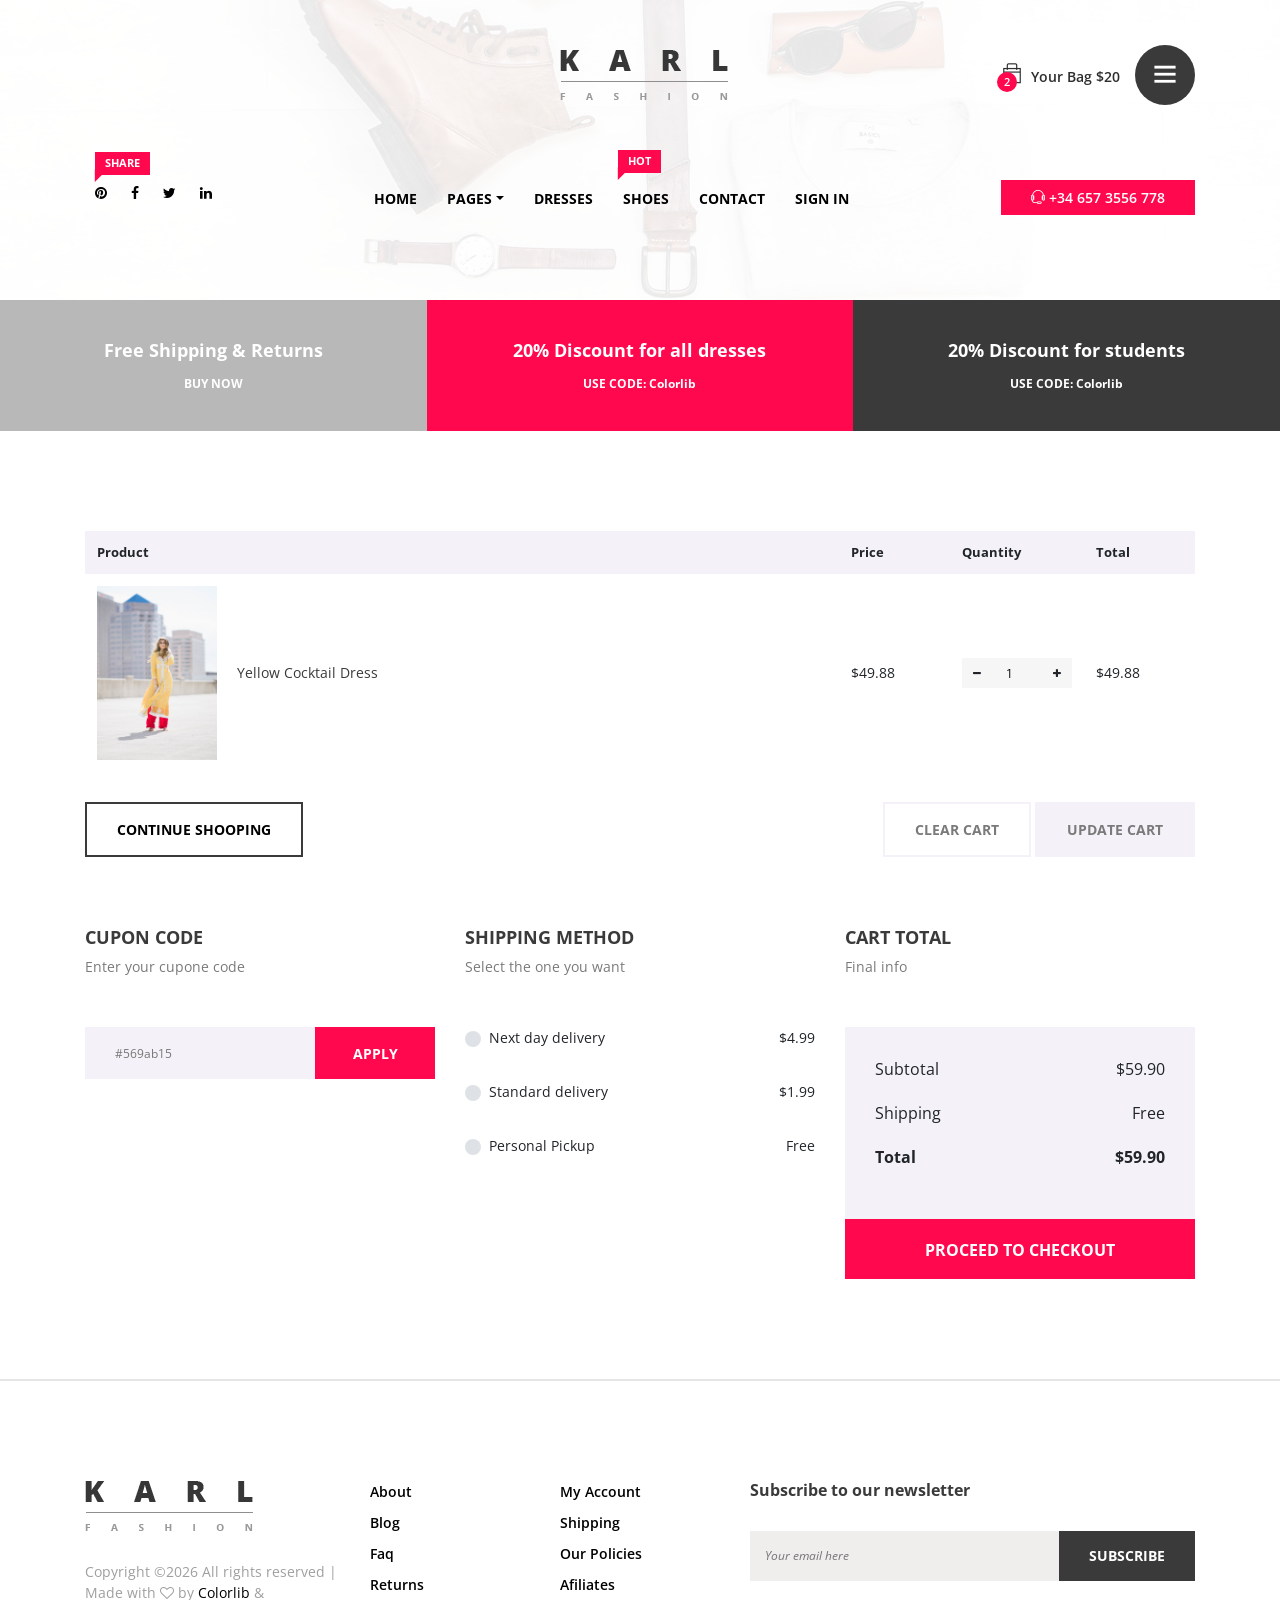
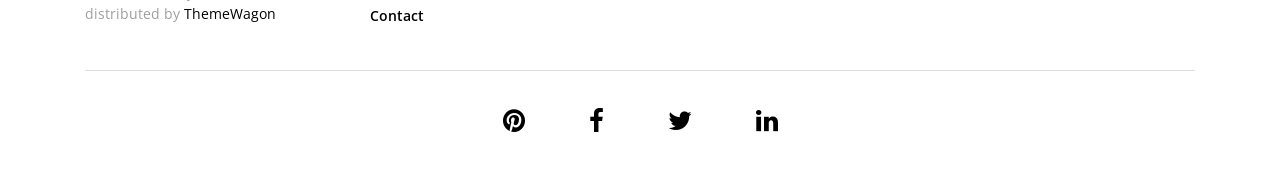
<file: SilverOnline/cart.html>
<!DOCTYPE html>
<html lang="en">

<head>
  <meta charset="UTF-8">
  <meta name="description" content="">
  <meta http-equiv="X-UA-Compatible" content="IE=edge">
  <meta name="viewport" content="width=device-width, initial-scale=1, shrink-to-fit=no">
  <!-- The above 4 meta tags *must* come first in the head; any other head content must come *after* these tags -->

  <!-- Title  -->
  <title>Karl - Fashion Ecommerce Template | Cart</title>

  <!-- Favicon  -->
  <link rel="icon" href="img/core-img/favicon.ico">

  <!-- Core Style CSS -->
  <link rel="stylesheet" href="css/core-style.css">
  <link rel="stylesheet" href="style.css">

  <!-- Responsive CSS -->
  <link href="css/responsive.css" rel="stylesheet">

  <!-- css LFPO -->
  <link rel="stylesheet" type="text/css" href="librerias/alertify/css/alertify.css" >
  <link rel="stylesheet" type="text/css" href="librerias/alertify/css/themes/default.css" >
  <!-- end -->

  <!-- scripts LFPO -->
  <script src="js/jquery/jquery-2.2.4.min.js"></script>
  <script src="js/funciones.js"></script>
  <script src="librerias/alertify/alertify.js"></script>
  <!-- end -->

</head>

<body>
  <div class="catagories-side-menu">
    <!-- Close Icon -->
    <div id="sideMenuClose">
      <i class="ti-close"></i>
    </div>
    <!--  Side Nav  -->
    <div class="nav-side-menu">
      <div class="menu-list">
        <h6>Categories</h6>
        <ul id="menu-content" class="menu-content collapse out">
          <!-- Single Item -->
          <li data-toggle="collapse" data-target="#women" class="collapsed active">
            <a href="#">Woman wear <span class="arrow"></span></a>
            <ul class="sub-menu collapse" id="women">
              <li><a href="#">Midi Dresses</a></li>
              <li><a href="#">Maxi Dresses</a></li>
              <li><a href="#">Prom Dresses</a></li>
              <li><a href="#">Little Black Dresses</a></li>
              <li><a href="#">Mini Dresses</a></li>
            </ul>
          </li>
          <!-- Single Item -->
          <li data-toggle="collapse" data-target="#man" class="collapsed">
            <a href="#">Man Wear <span class="arrow"></span></a>
            <ul class="sub-menu collapse" id="man">
              <li><a href="#">Man Dresses</a></li>
              <li><a href="#">Man Black Dresses</a></li>
              <li><a href="#">Man Mini Dresses</a></li>
            </ul>
          </li>
          <!-- Single Item -->
          <li data-toggle="collapse" data-target="#kids" class="collapsed">
            <a href="#">Children <span class="arrow"></span></a>
            <ul class="sub-menu collapse" id="kids">
              <li><a href="#">Children Dresses</a></li>
              <li><a href="#">Mini Dresses</a></li>
            </ul>
          </li>
          <!-- Single Item -->
          <li data-toggle="collapse" data-target="#bags" class="collapsed">
            <a href="#">Bags &amp; Purses <span class="arrow"></span></a>
            <ul class="sub-menu collapse" id="bags">
              <li><a href="#">Bags</a></li>
              <li><a href="#">Purses</a></li>
            </ul>
          </li>
          <!-- Single Item -->
          <li data-toggle="collapse" data-target="#eyewear" class="collapsed">
            <a href="#">Eyewear <span class="arrow"></span></a>
            <ul class="sub-menu collapse" id="eyewear">
              <li><a href="#">Eyewear Style 1</a></li>
              <li><a href="#">Eyewear Style 2</a></li>
              <li><a href="#">Eyewear Style 3</a></li>
            </ul>
          </li>
          <!-- Single Item -->
          <li data-toggle="collapse" data-target="#footwear" class="collapsed">
            <a href="#">Footwear <span class="arrow"></span></a>
            <ul class="sub-menu collapse" id="footwear">
              <li><a href="#">Footwear 1</a></li>
              <li><a href="#">Footwear 2</a></li>
              <li><a href="#">Footwear 3</a></li>
            </ul>
          </li>
        </ul>
      </div>
    </div>
  </div>

  <div id="wrapper">

    <!-- ****** Header Area Start ****** -->
    <header class="header_area bg-img background-overlay-white" style="background-image: url(img/bg-img/bg-1.jpg);">
      <!-- Top Header Area Start -->
      <div class="top_header_area">
        <div class="container h-100">
          <div class="row h-100 align-items-center justify-content-end">

            <div class="col-12 col-lg-7">
              <div class="top_single_area d-flex align-items-center">
                <!-- Logo Area -->
                <div class="top_logo">
                  <a href="#"><img src="img/core-img/logo.png" alt=""></a>
                </div>
                <!-- Cart & Menu Area -->
                <div class="header-cart-menu d-flex align-items-center ml-auto">
                  <!-- Cart Area -->
                  <div class="cart">
                    <a href="#" id="header-cart-btn" target="_blank"><span class="cart_quantity">2</span> <i class="ti-bag"></i> Your Bag $20</a>
                    <!-- Cart List Area Start -->
                    <ul class="cart-list">
                      <li>
                        <a href="#" class="image"><img src="img/product-img/product-10.jpg" class="cart-thumb" alt=""></a>
                        <div class="cart-item-desc">
                          <h6><a href="#">Women's Fashion</a></h6>
                          <p>1x - <span class="price">$10</span></p>
                        </div>
                        <span class="dropdown-product-remove"><i class="icon-cross"></i></span>
                      </li>
                      <li>
                        <a href="#" class="image"><img src="img/product-img/product-11.jpg" class="cart-thumb" alt=""></a>
                        <div class="cart-item-desc">
                          <h6><a href="#">Women's Fashion</a></h6>
                          <p>1x - <span class="price">$10</span></p>
                        </div>
                        <span class="dropdown-product-remove"><i class="icon-cross"></i></span>
                      </li>
                      <li class="total">
                        <span class="pull-right">Total: $20.00</span>
                        <a href="cart.html" class="btn btn-sm btn-cart">Cart</a>
                        <a href="checkout-1.html" class="btn btn-sm btn-checkout">Checkout</a>
                      </li>
                    </ul>
                  </div>
                  <div class="header-right-side-menu ml-15">
                    <a href="#" id="sideMenuBtn"><i class="ti-menu" aria-hidden="true"></i></a>
                  </div>
                </div>
              </div>
            </div>

          </div>
        </div>
      </div>

      <!-- Top Header Area End -->
      <div class="main_header_area">
        <div class="container h-100">
          <div class="row h-100">
            <div class="col-12 d-md-flex justify-content-between">
              <!-- Header Social Area -->
              <div class="header-social-area">
                <a href="#"><span class="karl-level">Share</span> <i class="fa fa-pinterest" aria-hidden="true"></i></a>
                <a href="#"><i class="fa fa-facebook" aria-hidden="true"></i></a>
                <a href="#"><i class="fa fa-twitter" aria-hidden="true"></i></a>
                <a href="#"><i class="fa fa-linkedin" aria-hidden="true"></i></a>
              </div>
              <!-- Menu Area -->
              <div class="main-menu-area">
                <nav class="navbar navbar-expand-lg align-items-start">

                  <button class="navbar-toggler" type="button" data-toggle="collapse" data-target="#karl-navbar" aria-controls="karl-navbar" aria-expanded="false" aria-label="Toggle navigation"><span class="navbar-toggler-icon"><i class="ti-menu"></i></span></button>

                  <div class="collapse navbar-collapse align-items-start collapse" id="karl-navbar">
                    <ul class="navbar-nav animated" id="nav">
                      <li class="nav-item active"><a class="nav-link" href="index.php">Home</a></li>
                      <li class="nav-item dropdown">
                        <a class="nav-link dropdown-toggle" href="#" id="karlDropdown" role="button" data-toggle="dropdown" aria-haspopup="true" aria-expanded="false">Pages</a>
                        <div class="dropdown-menu" aria-labelledby="karlDropdown">
                          <a class="dropdown-item" href="index.php">Home</a>
                          <a class="dropdown-item" href="shop.html">Shop</a>
                          <a class="dropdown-item" href="product-details.html">Product Details</a>
                          <a class="dropdown-item" href="cart.html">Cart</a>
                          <a class="dropdown-item" href="checkout.html">Checkout</a>
                        </div>
                      </li>
                      <li class="nav-item"><a class="nav-link" href="#">Dresses</a></li>
                      <li class="nav-item"><a class="nav-link" href="#"><span class="karl-level">hot</span> Shoes</a></li>
                      <li class="nav-item"><a class="nav-link" href="#">Contact</a></li>
                      <li class="nav-item"><a class="nav-link" href="#" data-toggle="modal" data-target="#ModalRegistroUsuarios">Sign In</a></li>
                    </ul>
                  </div>
                </nav>
              </div>

              <!-- Modal para registro de Usuarios -->
              <div class="modal fade" id="ModalRegistroUsuarios" tabindex="-1" role="dialog" aria-labelledby="ModalRegistroUsuarios" aria-hidden="true">
                <div class="modal-dialog" role="document">
                  <div class="modal-content">
                    <div class="modal-header">
                      <h5 class="modal-title" id="ModalRegistroUsuarios">Registro de Usuario...</h5>
                      <button type="button" class="close" data-dismiss="modal" aria-label="Close">
                        <span aria-hidden="true">&times;</span>
                      </button>
                    </div>
                    <div class="modal-body">

                      <div class="row">
                        <div class="col-md-12 mb-3">
                          <label for="txtEmail">E-MaiL</label>
                          <input type="email" class="form-control" id="txtEmail" value="" required>
                        </div>
                      </div>
                      <div class="row">
                        <div class="col-md-12 mb-3">
                          <label for="txtPass">Contraseña</label>
                          <input type="password" class="form-control" id="txtPass" value="" required>
                        </div>
                      </div>

                    </div>
                    <div class="modal-footer">
                      <button type="button" class="btn btn-secondary" data-dismiss="modal">Cerrar</button>
                      <button type="button" class="btn btn-primary" id="btnGuardar">Registrarse</button>
                    </div>
                  </div>
                </div>
              </div>
              <!-- Help Line -->
              <div class="help-line">
                <a href="tel:+346573556778"><i class="ti-headphone-alt"></i> +34 657 3556 778</a>
              </div>
            </div>
          </div>
        </div>
      </div>
    </header>
    <!-- ****** Header Area End ****** -->

    <!-- ****** Top Discount Area Start ****** -->
    <section class="top-discount-area d-md-flex align-items-center">
      <!-- Single Discount Area -->
      <div class="single-discount-area">
        <h5>Free Shipping &amp; Returns</h5>
        <h6><a href="#">BUY NOW</a></h6>
      </div>
      <!-- Single Discount Area -->
      <div class="single-discount-area">
        <h5>20% Discount for all dresses</h5>
        <h6>USE CODE: Colorlib</h6>
      </div>
      <!-- Single Discount Area -->
      <div class="single-discount-area">
        <h5>20% Discount for students</h5>
        <h6>USE CODE: Colorlib</h6>
      </div>
    </section>
    <!-- ****** Top Discount Area End ****** -->

    <!-- ****** Cart Area Start ****** -->
    <div class="cart_area section_padding_100 clearfix">
      <div class="container">
        <div class="row">
          <div class="col-12">
            <div class="cart-table clearfix">
              <table class="table table-responsive">
                <thead>
                  <tr>
                    <th>Product</th>
                    <th>Price</th>
                    <th>Quantity</th>
                    <th>Total</th>
                  </tr>
                </thead>
                <tbody>
                  <tr>
                    <td class="cart_product_img d-flex align-items-center">
                      <a href="#"><img src="img/product-img/product-9.jpg" alt="Product"></a>
                      <h6>Yellow Cocktail Dress</h6>
                    </td>
                    <td class="price"><span>$49.88</span></td>
                    <td class="qty">
                      <div class="quantity">
                        <span class="qty-minus" onclick="var effect = document.getElementById('qty'); var qty = effect.value; if( !isNaN( qty ) &amp;&amp; qty &gt; 1 ) effect.value--;return false;"><i class="fa fa-minus" aria-hidden="true"></i></span>
                        <input type="number" class="qty-text" id="qty" step="1" min="1" max="99" name="quantity" value="1">
                        <span class="qty-plus" onclick="var effect = document.getElementById('qty'); var qty = effect.value; if( !isNaN( qty )) effect.value++;return false;"><i class="fa fa-plus" aria-hidden="true"></i></span>
                      </div>
                    </td>
                    <td class="total_price"><span>$49.88</span></td>
                  </tr>
                </tbody>
              </table>
            </div>

            <div class="cart-footer d-flex mt-30">
              <div class="back-to-shop w-50">
                <a href="shop-grid-left-sidebar.html">Continue shooping</a>
              </div>
              <div class="update-checkout w-50 text-right">
                <a href="#">clear cart</a>
                <a href="#">Update cart</a>
              </div>
            </div>

          </div>
        </div>

        <div class="row">
          <div class="col-12 col-md-6 col-lg-4">
            <div class="coupon-code-area mt-70">
              <div class="cart-page-heading">
                <h5>Cupon code</h5>
                <p>Enter your cupone code</p>
              </div>
              <form action="#">
                <input type="search" name="search" placeholder="#569ab15">
                <button type="submit">Apply</button>
              </form>
            </div>
          </div>
          <div class="col-12 col-md-6 col-lg-4">
            <div class="shipping-method-area mt-70">
              <div class="cart-page-heading">
                <h5>Shipping method</h5>
                <p>Select the one you want</p>
              </div>

              <div class="custom-control custom-radio mb-30">
                <input type="radio" id="customRadio1" name="customRadio" class="custom-control-input">
                <label class="custom-control-label d-flex align-items-center justify-content-between" for="customRadio1"><span>Next day delivery</span><span>$4.99</span></label>
              </div>

              <div class="custom-control custom-radio mb-30">
                <input type="radio" id="customRadio2" name="customRadio" class="custom-control-input">
                <label class="custom-control-label d-flex align-items-center justify-content-between" for="customRadio2"><span>Standard delivery</span><span>$1.99</span></label>
              </div>

              <div class="custom-control custom-radio">
                <input type="radio" id="customRadio3" name="customRadio" class="custom-control-input">
                <label class="custom-control-label d-flex align-items-center justify-content-between" for="customRadio3"><span>Personal Pickup</span><span>Free</span></label>
              </div>
            </div>
          </div>
          <div class="col-12 col-lg-4">
            <div class="cart-total-area mt-70">
              <div class="cart-page-heading">
                <h5>Cart total</h5>
                <p>Final info</p>
              </div>

              <ul class="cart-total-chart">
                <li><span>Subtotal</span> <span>$59.90</span></li>
                <li><span>Shipping</span> <span>Free</span></li>
                <li><span><strong>Total</strong></span> <span><strong>$59.90</strong></span></li>
              </ul>
              <a href="checkout.html" class="btn karl-checkout-btn">Proceed to checkout</a>
            </div>
          </div>
        </div>
      </div>
    </div>
    <!-- ****** Cart Area End ****** -->

    <!-- ****** Footer Area Start ****** -->
    <footer class="footer_area">
      <div class="container">
        <div class="row">
          <!-- Single Footer Area Start -->
          <div class="col-12 col-md-6 col-lg-3">
            <div class="single_footer_area">
              <div class="footer-logo">
                <img src="img/core-img/logo.png" alt="">
              </div>
              <div class="copywrite_text d-flex align-items-center">
                <p><!-- Link back to Colorlib can't be removed. Template is licensed under CC BY 3.0. -->
                  Copyright &copy;<script>document.write(new Date().getFullYear());</script> All rights reserved | Made with <i class="fa fa-heart-o" aria-hidden="true"></i> by <a href="https://colorlib.com" target="_blank">Colorlib</a> &amp; distributed by <a href="https://themewagon.com" target="_blank">ThemeWagon</a>
                  <!-- Link back to Colorlib can't be removed. Template is licensed under CC BY 3.0. --></p>
                </div>
              </div>
            </div>
            <!-- Single Footer Area Start -->
            <div class="col-12 col-sm-6 col-md-3 col-lg-2">
              <div class="single_footer_area">
                <ul class="footer_widget_menu">
                  <li><a href="#">About</a></li>
                  <li><a href="#">Blog</a></li>
                  <li><a href="#">Faq</a></li>
                  <li><a href="#">Returns</a></li>
                  <li><a href="#">Contact</a></li>
                </ul>
              </div>
            </div>
            <!-- Single Footer Area Start -->
            <div class="col-12 col-sm-6 col-md-3 col-lg-2">
              <div class="single_footer_area">
                <ul class="footer_widget_menu">
                  <li><a href="#">My Account</a></li>
                  <li><a href="#">Shipping</a></li>
                  <li><a href="#">Our Policies</a></li>
                  <li><a href="#">Afiliates</a></li>
                </ul>
              </div>
            </div>
            <!-- Single Footer Area Start -->
            <div class="col-12 col-lg-5">
              <div class="single_footer_area">
                <div class="footer_heading mb-30">
                  <h6>Subscribe to our newsletter</h6>
                </div>
                <div class="subscribtion_form">
                  <form action="#" method="post">
                    <input type="email" name="mail" class="mail" placeholder="Your email here">
                    <button type="submit" class="submit">Subscribe</button>
                  </form>
                </div>
              </div>
            </div>
          </div>
          <div class="line"></div>

          <!-- Footer Bottom Area Start -->
          <div class="footer_bottom_area">
            <div class="row">
              <div class="col-12">
                <div class="footer_social_area text-center">
                  <a href="#"><i class="fa fa-pinterest" aria-hidden="true"></i></a>
                  <a href="#"><i class="fa fa-facebook" aria-hidden="true"></i></a>
                  <a href="#"><i class="fa fa-twitter" aria-hidden="true"></i></a>
                  <a href="#"><i class="fa fa-linkedin" aria-hidden="true"></i></a>
                </div>
              </div>
            </div>
          </div>
        </div>
      </footer>
      <!-- ****** Footer Area End ****** -->
    </div>
    <!-- /.wrapper end -->

    <!-- jQuery (Necessary for All JavaScript Plugins) -->
    <script src="js/jquery/jquery-2.2.4.min.js"></script>
    <!-- Popper js -->
    <script src="js/popper.min.js"></script>
    <!-- Bootstrap js -->
    <script src="js/bootstrap.min.js"></script>
    <!-- Plugins js -->
    <script src="js/plugins.js"></script>
    <!-- Active js -->
    <script src="js/active.js"></script>

  </body>

  </html>

  <script type="text/javascript">

  $(document).ready(function(){
    $('#btnGuardar').click(function(){

      email= $('#txtEmail').val();
      pass= $('#txtPass').val();

      if($('#txtEmail').val() == ""){

        alert("Debe ingresar un E-mail...");
      }
      if($('#txtPass').val() == ""){

        alert("Debe ingresar una contraseña...");
      }
      if($('#txtEmail').val() != "" && $('#txtPass').val() != ""){
        agregarUsuarios(email, pass);
      }
    });

  });

</script>
</file>
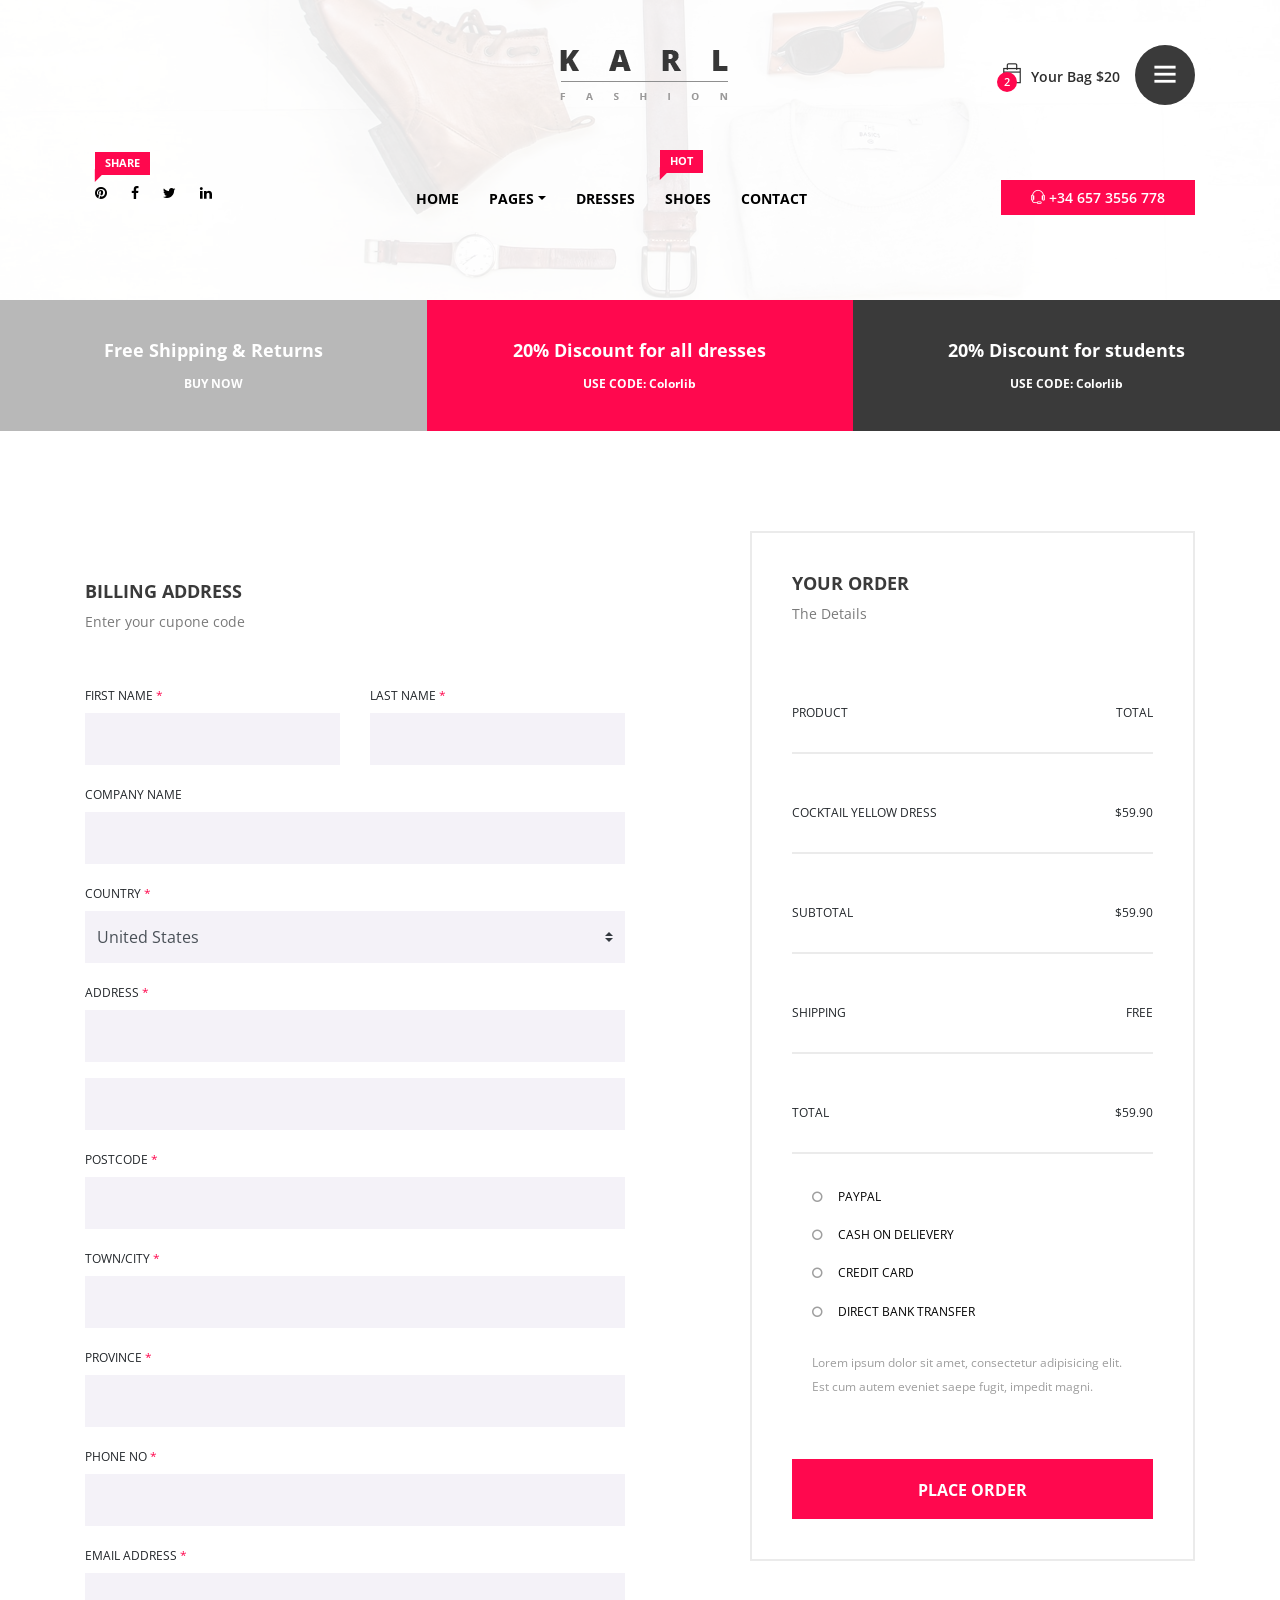
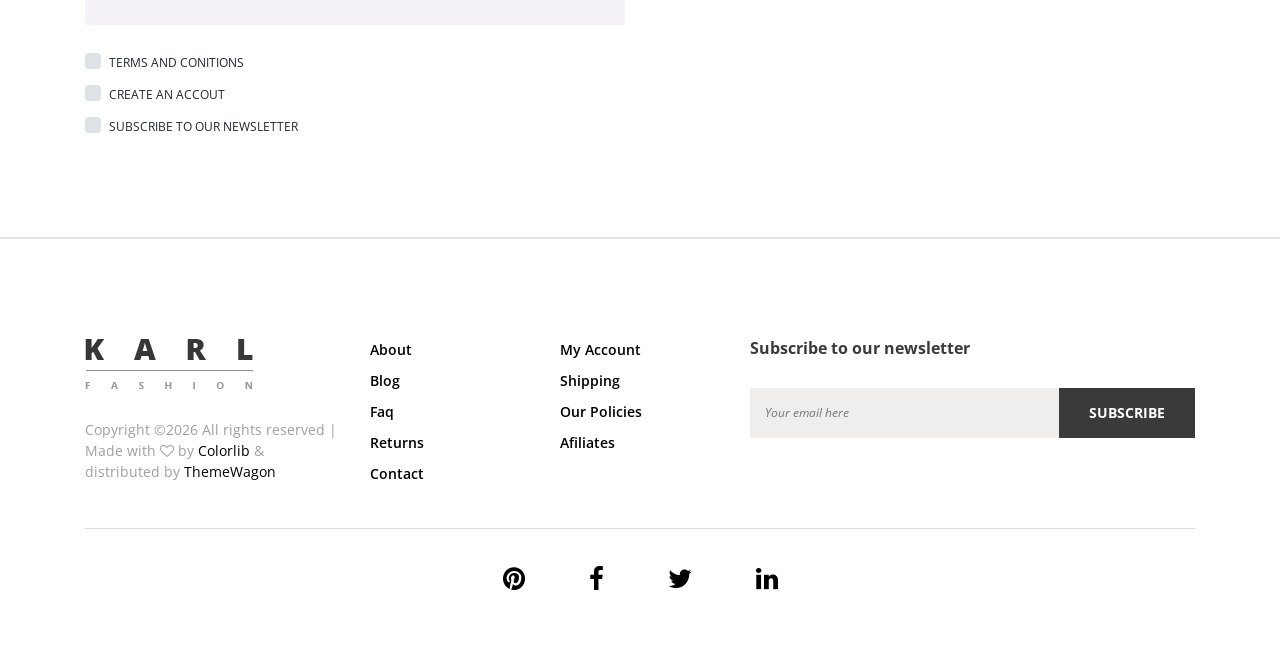
<file: SilverOnline/checkout.html>
<!DOCTYPE html>
<html lang="en">

<head>
    <meta charset="UTF-8">
    <meta name="description" content="">
    <meta http-equiv="X-UA-Compatible" content="IE=edge">
    <meta name="viewport" content="width=device-width, initial-scale=1, shrink-to-fit=no">
    <!-- The above 4 meta tags *must* come first in the head; any other head content must come *after* these tags -->

    <!-- Title  -->
    <title>Karl - Fashion Ecommerce Template | Checkout</title>

    <!-- Favicon  -->
    <link rel="icon" href="img/core-img/favicon.ico">

    <!-- Core Style CSS -->
    <link rel="stylesheet" href="css/core-style.css">
    <link rel="stylesheet" href="style.css">

    <!-- Responsive CSS -->
    <link href="css/responsive.css" rel="stylesheet">

</head>

<body>
    <div class="catagories-side-menu">
        <!-- Close Icon -->
        <div id="sideMenuClose">
            <i class="ti-close"></i>
        </div>
        <!--  Side Nav  -->
        <div class="nav-side-menu">
            <div class="menu-list">
                <h6>Categories</h6>
                <ul id="menu-content" class="menu-content collapse out">
                    <!-- Single Item -->
                    <li data-toggle="collapse" data-target="#women" class="collapsed active">
                        <a href="#">Woman wear <span class="arrow"></span></a>
                        <ul class="sub-menu collapse" id="women">
                            <li><a href="#">Midi Dresses</a></li>
                            <li><a href="#">Maxi Dresses</a></li>
                            <li><a href="#">Prom Dresses</a></li>
                            <li><a href="#">Little Black Dresses</a></li>
                            <li><a href="#">Mini Dresses</a></li>
                        </ul>
                    </li>
                    <!-- Single Item -->
                    <li data-toggle="collapse" data-target="#man" class="collapsed">
                        <a href="#">Man Wear <span class="arrow"></span></a>
                        <ul class="sub-menu collapse" id="man">
                            <li><a href="#">Man Dresses</a></li>
                            <li><a href="#">Man Black Dresses</a></li>
                            <li><a href="#">Man Mini Dresses</a></li>
                        </ul>
                    </li>
                    <!-- Single Item -->
                    <li data-toggle="collapse" data-target="#kids" class="collapsed">
                        <a href="#">Children <span class="arrow"></span></a>
                        <ul class="sub-menu collapse" id="kids">
                            <li><a href="#">Children Dresses</a></li>
                            <li><a href="#">Mini Dresses</a></li>
                        </ul>
                    </li>
                    <!-- Single Item -->
                    <li data-toggle="collapse" data-target="#bags" class="collapsed">
                        <a href="#">Bags &amp; Purses <span class="arrow"></span></a>
                        <ul class="sub-menu collapse" id="bags">
                            <li><a href="#">Bags</a></li>
                            <li><a href="#">Purses</a></li>
                        </ul>
                    </li>
                    <!-- Single Item -->
                    <li data-toggle="collapse" data-target="#eyewear" class="collapsed">
                        <a href="#">Eyewear <span class="arrow"></span></a>
                        <ul class="sub-menu collapse" id="eyewear">
                            <li><a href="#">Eyewear Style 1</a></li>
                            <li><a href="#">Eyewear Style 2</a></li>
                            <li><a href="#">Eyewear Style 3</a></li>
                        </ul>
                    </li>
                    <!-- Single Item -->
                    <li data-toggle="collapse" data-target="#footwear" class="collapsed">
                        <a href="#">Footwear <span class="arrow"></span></a>
                        <ul class="sub-menu collapse" id="footwear">
                            <li><a href="#">Footwear 1</a></li>
                            <li><a href="#">Footwear 2</a></li>
                            <li><a href="#">Footwear 3</a></li>
                        </ul>
                    </li>
                </ul>
            </div>
        </div>
    </div>

    <div id="wrapper">

        <!-- ****** Header Area Start ****** -->
        <header class="header_area bg-img background-overlay-white" style="background-image: url(img/bg-img/bg-1.jpg);">
            <!-- Top Header Area Start -->
            <div class="top_header_area">
                <div class="container h-100">
                    <div class="row h-100 align-items-center justify-content-end">

                        <div class="col-12 col-lg-7">
                            <div class="top_single_area d-flex align-items-center">
                                <!-- Logo Area -->
                                <div class="top_logo">
                                    <a href="#"><img src="img/core-img/logo.png" alt=""></a>
                                </div>
                                <!-- Cart & Menu Area -->
                                <div class="header-cart-menu d-flex align-items-center ml-auto">
                                    <!-- Cart Area -->
                                    <div class="cart">
                                        <a href="#" id="header-cart-btn" target="_blank"><span class="cart_quantity">2</span> <i class="ti-bag"></i> Your Bag $20</a>
                                        <!-- Cart List Area Start -->
                                        <ul class="cart-list">
                                            <li>
                                                <a href="#" class="image"><img src="img/product-img/product-10.jpg" class="cart-thumb" alt=""></a>
                                                <div class="cart-item-desc">
                                                    <h6><a href="#">Women's Fashion</a></h6>
                                                    <p>1x - <span class="price">$10</span></p>
                                                </div>
                                                <span class="dropdown-product-remove"><i class="icon-cross"></i></span>
                                            </li>
                                            <li>
                                                <a href="#" class="image"><img src="img/product-img/product-11.jpg" class="cart-thumb" alt=""></a>
                                                <div class="cart-item-desc">
                                                    <h6><a href="#">Women's Fashion</a></h6>
                                                    <p>1x - <span class="price">$10</span></p>
                                                </div>
                                                <span class="dropdown-product-remove"><i class="icon-cross"></i></span>
                                            </li>
                                            <li class="total">
                                                <span class="pull-right">Total: $20.00</span>
                                                <a href="cart.html" class="btn btn-sm btn-cart">Cart</a>
                                                <a href="checkout-1.html" class="btn btn-sm btn-checkout">Checkout</a>
                                            </li>
                                        </ul>
                                    </div>
                                    <div class="header-right-side-menu ml-15">
                                        <a href="#" id="sideMenuBtn"><i class="ti-menu" aria-hidden="true"></i></a>
                                    </div>
                                </div>
                            </div>
                        </div>

                    </div>
                </div>
            </div>

            <!-- Top Header Area End -->
            <div class="main_header_area">
                <div class="container h-100">
                    <div class="row h-100">
                        <div class="col-12 d-md-flex justify-content-between">
                            <!-- Header Social Area -->
                            <div class="header-social-area">
                                <a href="#"><span class="karl-level">Share</span> <i class="fa fa-pinterest" aria-hidden="true"></i></a>
                                <a href="#"><i class="fa fa-facebook" aria-hidden="true"></i></a>
                                <a href="#"><i class="fa fa-twitter" aria-hidden="true"></i></a>
                                <a href="#"><i class="fa fa-linkedin" aria-hidden="true"></i></a>
                            </div>
                            <!-- Menu Area -->
                            <div class="main-menu-area">
                                <nav class="navbar navbar-expand-lg align-items-start">

                                    <button class="navbar-toggler" type="button" data-toggle="collapse" data-target="#karl-navbar" aria-controls="karl-navbar" aria-expanded="false" aria-label="Toggle navigation"><span class="navbar-toggler-icon"><i class="ti-menu"></i></span></button>

                                    <div class="collapse navbar-collapse align-items-start collapse" id="karl-navbar">
                                        <ul class="navbar-nav animated" id="nav">
                                            <li class="nav-item active"><a class="nav-link" href="index.php">Home</a></li>
                                            <li class="nav-item dropdown">
                                                <a class="nav-link dropdown-toggle" href="#" id="karlDropdown" role="button" data-toggle="dropdown" aria-haspopup="true" aria-expanded="false">Pages</a>
                                                <div class="dropdown-menu" aria-labelledby="karlDropdown">
                                                    <a class="dropdown-item" href="index.php">Home</a>
                                                    <a class="dropdown-item" href="shop.html">Shop</a>
                                                    <a class="dropdown-item" href="product-details.html">Product Details</a>
                                                    <a class="dropdown-item" href="cart.html">Cart</a>
                                                    <a class="dropdown-item" href="checkout.html">Checkout</a>
                                                </div>
                                            </li>
                                            <li class="nav-item"><a class="nav-link" href="#">Dresses</a></li>
                                            <li class="nav-item"><a class="nav-link" href="#"><span class="karl-level">hot</span> Shoes</a></li>
                                            <li class="nav-item"><a class="nav-link" href="#">Contact</a></li>
                                        </ul>
                                    </div>
                                </nav>
                            </div>
                            <!-- Help Line -->
                            <div class="help-line">
                                <a href="tel:+346573556778"><i class="ti-headphone-alt"></i> +34 657 3556 778</a>
                            </div>
                        </div>
                    </div>
                </div>
            </div>
        </header>
        <!-- ****** Header Area End ****** -->

        <section class="top-discount-area d-md-flex align-items-center">
            <!-- Single Discount Area -->
            <div class="single-discount-area">
                <h5>Free Shipping &amp; Returns</h5>
                <h6><a href="#">BUY NOW</a></h6>
            </div>
            <!-- Single Discount Area -->
            <div class="single-discount-area">
                <h5>20% Discount for all dresses</h5>
                <h6>USE CODE: Colorlib</h6>
            </div>
            <!-- Single Discount Area -->
            <div class="single-discount-area">
                <h5>20% Discount for students</h5>
                <h6>USE CODE: Colorlib</h6>
            </div>
        </section>

        <!-- ****** Checkout Area Start ****** -->
        <div class="checkout_area section_padding_100">
            <div class="container">
                <div class="row">

                    <div class="col-12 col-md-6">
                        <div class="checkout_details_area mt-50 clearfix">

                            <div class="cart-page-heading">
                                <h5>Billing Address</h5>
                                <p>Enter your cupone code</p>
                            </div>

                            <form action="#" method="post">
                                <div class="row">
                                    <div class="col-md-6 mb-3">
                                        <label for="first_name">First Name <span>*</span></label>
                                        <input type="text" class="form-control" id="first_name" value="" required>
                                    </div>
                                    <div class="col-md-6 mb-3">
                                        <label for="last_name">Last Name <span>*</span></label>
                                        <input type="text" class="form-control" id="last_name" value="" required>
                                    </div>
                                    <div class="col-12 mb-3">
                                        <label for="company">Company Name</label>
                                        <input type="text" class="form-control" id="company" value="">
                                    </div>
                                    <div class="col-12 mb-3">
                                        <label for="country">Country <span>*</span></label>
                                        <select class="custom-select d-block w-100" id="country">
                                        <option value="usa">United States</option>
                                        <option value="uk">United Kingdom</option>
                                        <option value="ger">Germany</option>
                                        <option value="fra">France</option>
                                        <option value="ind">India</option>
                                        <option value="aus">Australia</option>
                                        <option value="bra">Brazil</option>
                                        <option value="cana">Canada</option>
                                    </select>
                                    </div>
                                    <div class="col-12 mb-3">
                                        <label for="street_address">Address <span>*</span></label>
                                        <input type="text" class="form-control mb-3" id="street_address" value="">
                                        <input type="text" class="form-control" id="street_address2" value="">
                                    </div>
                                    <div class="col-12 mb-3">
                                        <label for="postcode">Postcode <span>*</span></label>
                                        <input type="text" class="form-control" id="postcode" value="">
                                    </div>
                                    <div class="col-12 mb-3">
                                        <label for="city">Town/City <span>*</span></label>
                                        <input type="text" class="form-control" id="city" value="">
                                    </div>
                                    <div class="col-12 mb-3">
                                        <label for="state">Province <span>*</span></label>
                                        <input type="text" class="form-control" id="state" value="">
                                    </div>
                                    <div class="col-12 mb-3">
                                        <label for="phone_number">Phone No <span>*</span></label>
                                        <input type="number" class="form-control" id="phone_number" min="0" value="">
                                    </div>
                                    <div class="col-12 mb-4">
                                        <label for="email_address">Email Address <span>*</span></label>
                                        <input type="email" class="form-control" id="email_address" value="">
                                    </div>

                                    <div class="col-12">
                                        <div class="custom-control custom-checkbox d-block mb-2">
                                            <input type="checkbox" class="custom-control-input" id="customCheck1">
                                            <label class="custom-control-label" for="customCheck1">Terms and conitions</label>
                                        </div>
                                        <div class="custom-control custom-checkbox d-block mb-2">
                                            <input type="checkbox" class="custom-control-input" id="customCheck2">
                                            <label class="custom-control-label" for="customCheck2">Create an accout</label>
                                        </div>
                                        <div class="custom-control custom-checkbox d-block">
                                            <input type="checkbox" class="custom-control-input" id="customCheck3">
                                            <label class="custom-control-label" for="customCheck3">Subscribe to our newsletter</label>
                                        </div>
                                    </div>
                                </div>
                            </form>
                        </div>
                    </div>

                    <div class="col-12 col-md-6 col-lg-5 ml-lg-auto">
                        <div class="order-details-confirmation">

                            <div class="cart-page-heading">
                                <h5>Your Order</h5>
                                <p>The Details</p>
                            </div>

                            <ul class="order-details-form mb-4">
                                <li><span>Product</span> <span>Total</span></li>
                                <li><span>Cocktail Yellow dress</span> <span>$59.90</span></li>
                                <li><span>Subtotal</span> <span>$59.90</span></li>
                                <li><span>Shipping</span> <span>Free</span></li>
                                <li><span>Total</span> <span>$59.90</span></li>
                            </ul>


                            <div id="accordion" role="tablist" class="mb-4">
                                <div class="card">
                                    <div class="card-header" role="tab" id="headingOne">
                                        <h6 class="mb-0">
                                            <a data-toggle="collapse" href="#collapseOne" aria-expanded="false" aria-controls="collapseOne"><i class="fa fa-circle-o mr-3"></i>Paypal</a>
                                        </h6>
                                    </div>

                                    <div id="collapseOne" class="collapse" role="tabpanel" aria-labelledby="headingOne" data-parent="#accordion">
                                        <div class="card-body">
                                            <p>Lorem ipsum dolor sit amet, consectetur adipiscing elit. Proin pharetra tempor so dales. Phasellus sagittis auctor gravida. Integ er bibendum sodales arcu id te mpus. Ut consectetur lacus.</p>
                                        </div>
                                    </div>
                                </div>
                                <div class="card">
                                    <div class="card-header" role="tab" id="headingTwo">
                                        <h6 class="mb-0">
                                            <a class="collapsed" data-toggle="collapse" href="#collapseTwo" aria-expanded="false" aria-controls="collapseTwo"><i class="fa fa-circle-o mr-3"></i>cash on delievery</a>
                                        </h6>
                                    </div>
                                    <div id="collapseTwo" class="collapse" role="tabpanel" aria-labelledby="headingTwo" data-parent="#accordion">
                                        <div class="card-body">
                                            <p>Lorem ipsum dolor sit amet, consectetur adipisicing elit. Explicabo quis in veritatis officia inventore, tempore provident dignissimos.</p>
                                        </div>
                                    </div>
                                </div>
                                <div class="card">
                                    <div class="card-header" role="tab" id="headingThree">
                                        <h6 class="mb-0">
                                            <a class="collapsed" data-toggle="collapse" href="#collapseThree" aria-expanded="false" aria-controls="collapseThree"><i class="fa fa-circle-o mr-3"></i>credit card</a>
                                        </h6>
                                    </div>
                                    <div id="collapseThree" class="collapse" role="tabpanel" aria-labelledby="headingThree" data-parent="#accordion">
                                        <div class="card-body">
                                            <p>Lorem ipsum dolor sit amet, consectetur adipisicing elit. Esse quo sint repudiandae suscipit ab soluta delectus voluptate, vero vitae</p>
                                        </div>
                                    </div>
                                </div>
                                <div class="card">
                                    <div class="card-header" role="tab" id="headingFour">
                                        <h6 class="mb-0">
                                            <a class="collapsed" data-toggle="collapse" href="#collapseFour" aria-expanded="true" aria-controls="collapseFour"><i class="fa fa-circle-o mr-3"></i>direct bank transfer</a>
                                        </h6>
                                    </div>
                                    <div id="collapseFour" class="collapse show" role="tabpanel" aria-labelledby="headingThree" data-parent="#accordion">
                                        <div class="card-body">
                                            <p>Lorem ipsum dolor sit amet, consectetur adipisicing elit. Est cum autem eveniet saepe fugit, impedit magni.</p>
                                        </div>
                                    </div>
                                </div>
                            </div>

                            <a href="#" class="btn karl-checkout-btn">Place Order</a>
                        </div>
                    </div>

                </div>
            </div>
        </div>
        <!-- ****** Checkout Area End ****** -->

        <!-- ****** Footer Area Start ****** -->
        <footer class="footer_area">
            <div class="container">
                <div class="row">
                    <!-- Single Footer Area Start -->
                    <div class="col-12 col-md-6 col-lg-3">
                        <div class="single_footer_area">
                            <div class="footer-logo">
                                <img src="img/core-img/logo.png" alt="">
                            </div>
                            <div class="copywrite_text d-flex align-items-center">
                                <p><!-- Link back to Colorlib can't be removed. Template is licensed under CC BY 3.0. -->
Copyright &copy;<script>document.write(new Date().getFullYear());</script> All rights reserved | Made with <i class="fa fa-heart-o" aria-hidden="true"></i> by <a href="https://colorlib.com" target="_blank">Colorlib</a> &amp; distributed by <a href="https://themewagon.com" target="_blank">ThemeWagon</a>
<!-- Link back to Colorlib can't be removed. Template is licensed under CC BY 3.0. --></p>
                            </div>
                        </div>
                    </div>
                    <!-- Single Footer Area Start -->
                    <div class="col-12 col-sm-6 col-md-3 col-lg-2">
                        <div class="single_footer_area">
                            <ul class="footer_widget_menu">
                                <li><a href="#">About</a></li>
                                <li><a href="#">Blog</a></li>
                                <li><a href="#">Faq</a></li>
                                <li><a href="#">Returns</a></li>
                                <li><a href="#">Contact</a></li>
                            </ul>
                        </div>
                    </div>
                    <!-- Single Footer Area Start -->
                    <div class="col-12 col-sm-6 col-md-3 col-lg-2">
                        <div class="single_footer_area">
                            <ul class="footer_widget_menu">
                                <li><a href="#">My Account</a></li>
                                <li><a href="#">Shipping</a></li>
                                <li><a href="#">Our Policies</a></li>
                                <li><a href="#">Afiliates</a></li>
                            </ul>
                        </div>
                    </div>
                    <!-- Single Footer Area Start -->
                    <div class="col-12 col-lg-5">
                        <div class="single_footer_area">
                            <div class="footer_heading mb-30">
                                <h6>Subscribe to our newsletter</h6>
                            </div>
                            <div class="subscribtion_form">
                                <form action="#" method="post">
                                    <input type="email" name="mail" class="mail" placeholder="Your email here">
                                    <button type="submit" class="submit">Subscribe</button>
                                </form>
                            </div>
                        </div>
                    </div>
                </div>
                <div class="line"></div>

                <!-- Footer Bottom Area Start -->
                <div class="footer_bottom_area">
                    <div class="row">
                        <div class="col-12">
                            <div class="footer_social_area text-center">
                                <a href="#"><i class="fa fa-pinterest" aria-hidden="true"></i></a>
                                <a href="#"><i class="fa fa-facebook" aria-hidden="true"></i></a>
                                <a href="#"><i class="fa fa-twitter" aria-hidden="true"></i></a>
                                <a href="#"><i class="fa fa-linkedin" aria-hidden="true"></i></a>
                            </div>
                        </div>
                    </div>
                </div>
            </div>
        </footer>
        <!-- ****** Footer Area End ****** -->
    </div>
    <!-- /.wrapper end -->

    <!-- jQuery (Necessary for All JavaScript Plugins) -->
    <script src="js/jquery/jquery-2.2.4.min.js"></script>
    <!-- Popper js -->
    <script src="js/popper.min.js"></script>
    <!-- Bootstrap js -->
    <script src="js/bootstrap.min.js"></script>
    <!-- Plugins js -->
    <script src="js/plugins.js"></script>
    <!-- Active js -->
    <script src="js/active.js"></script>

</body>

</html>
</file>
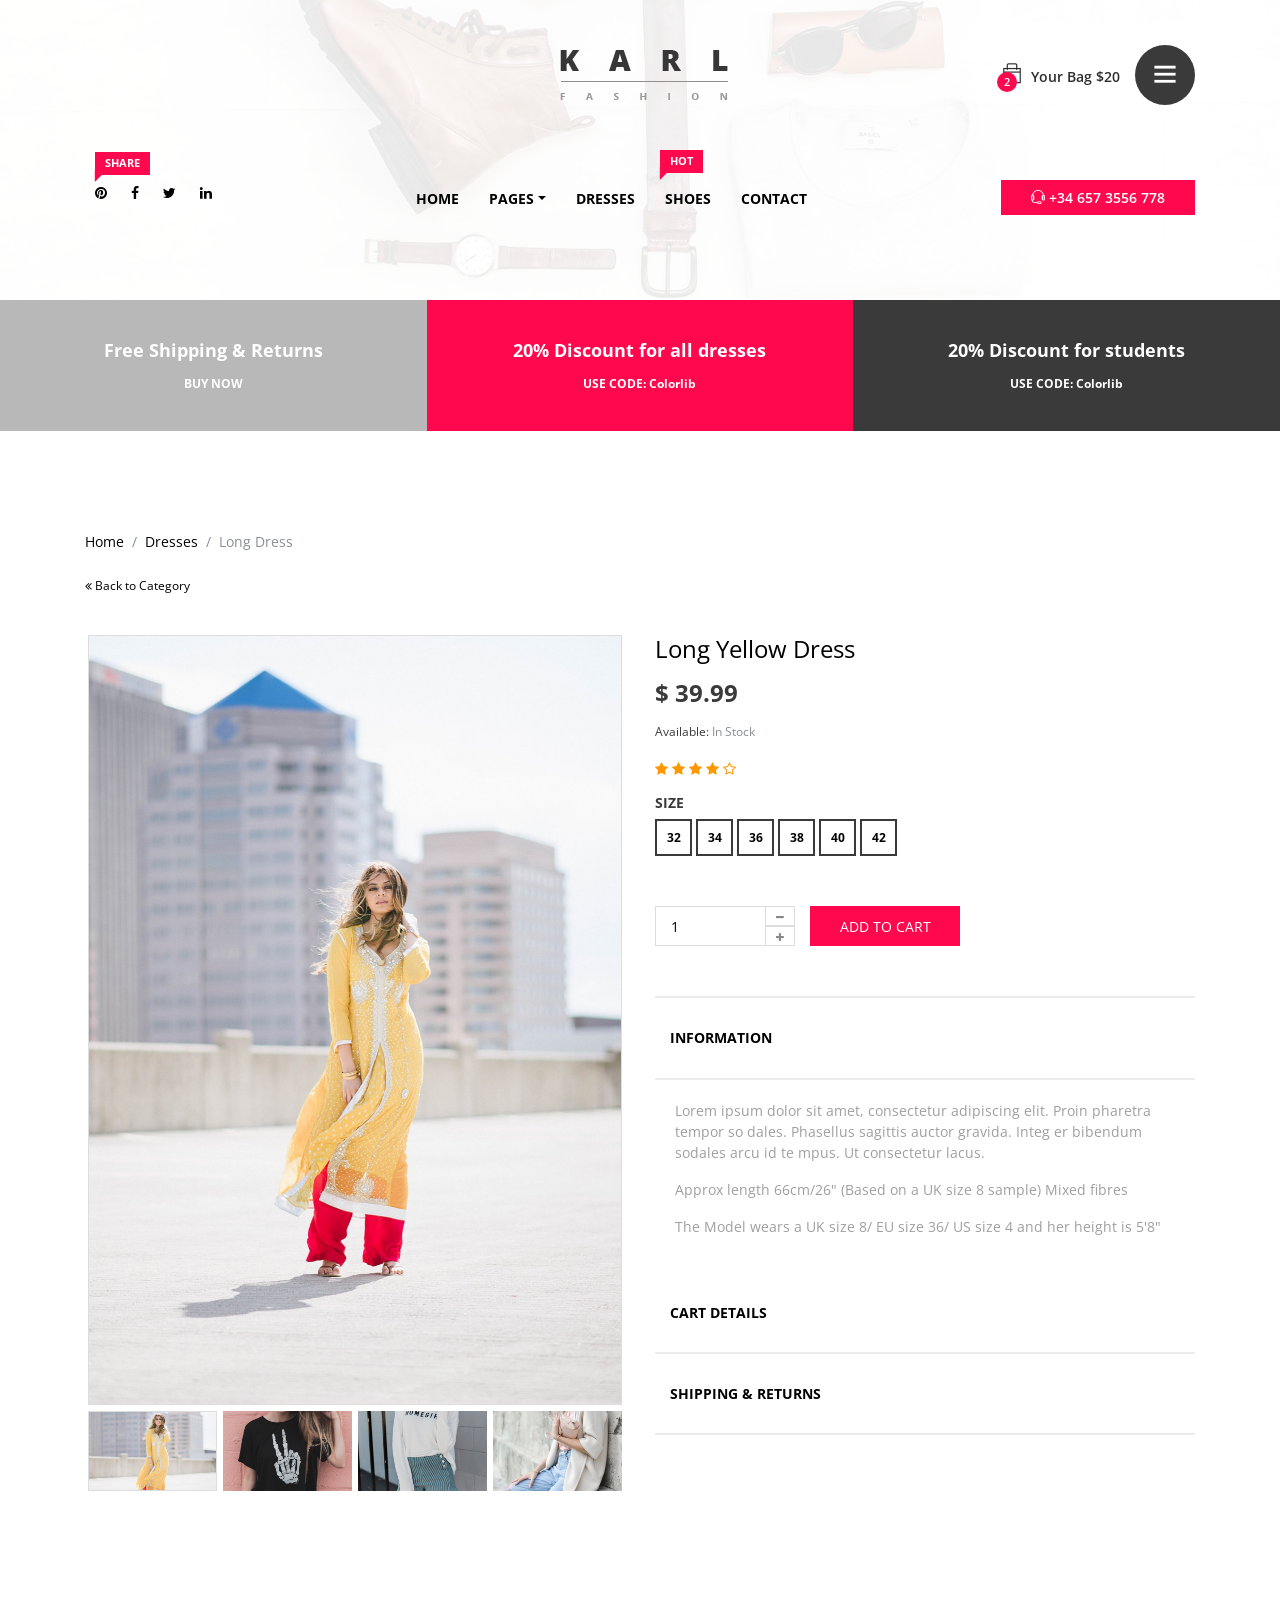
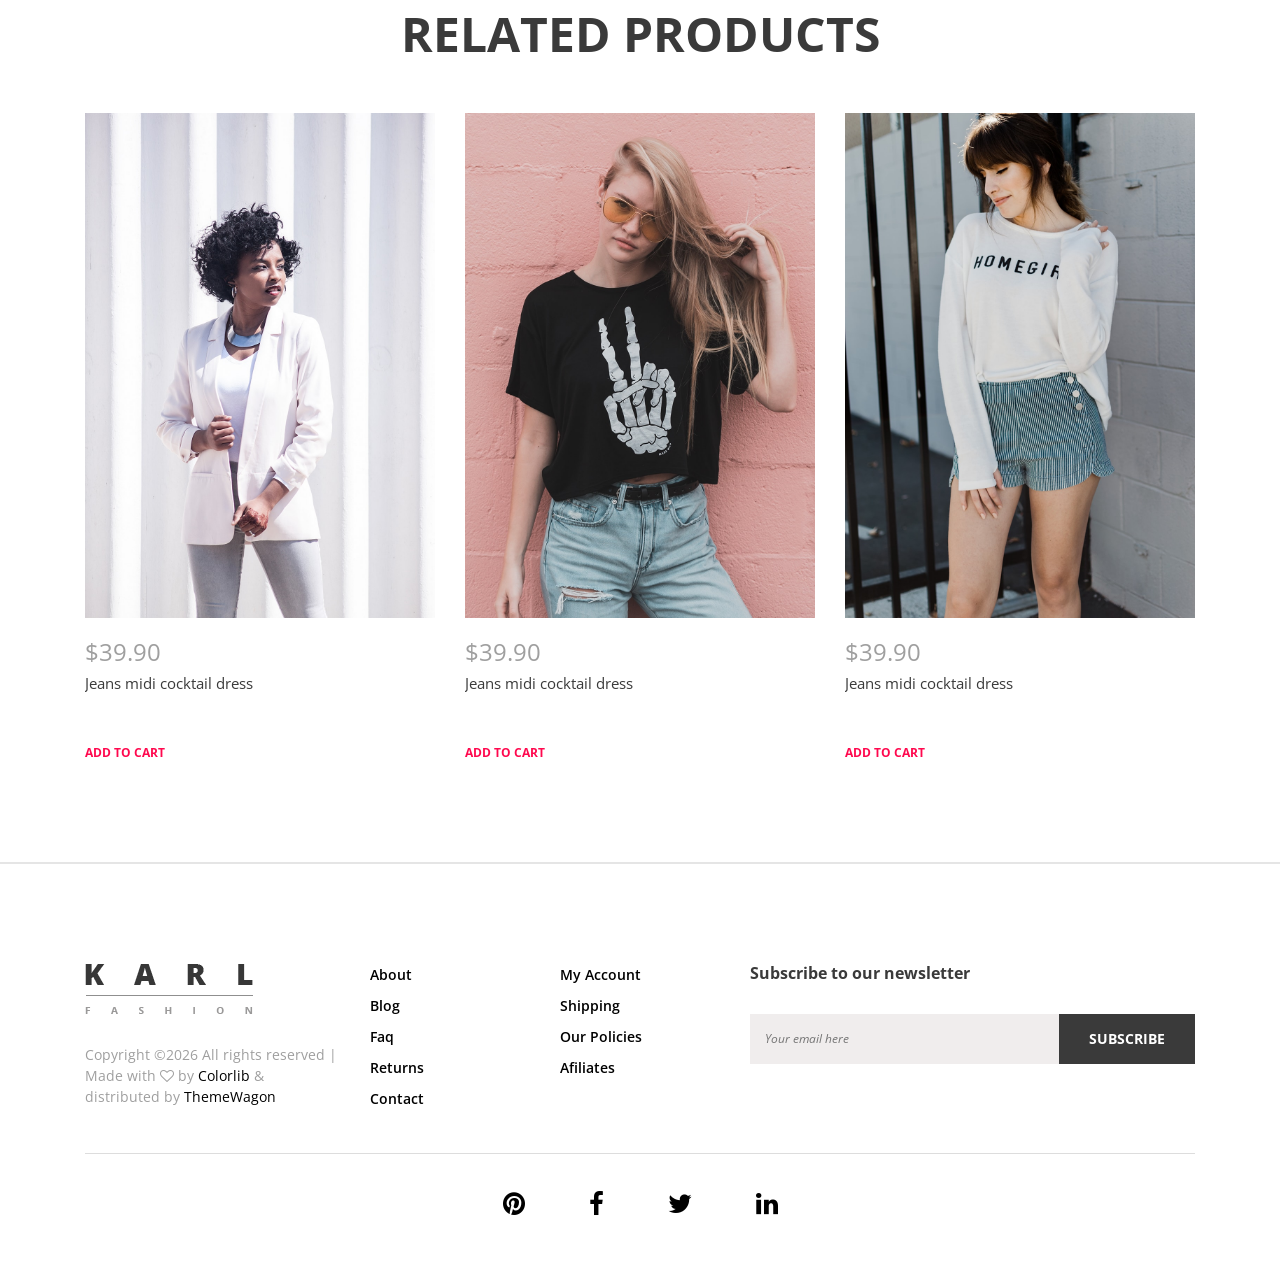
<file: SilverOnline/product-details.html>
<!DOCTYPE html>
<html lang="en">

<head>
    <meta charset="UTF-8">
    <meta name="description" content="">
    <meta http-equiv="X-UA-Compatible" content="IE=edge">
    <meta name="viewport" content="width=device-width, initial-scale=1, shrink-to-fit=no">
    <!-- The above 4 meta tags *must* come first in the head; any other head content must come *after* these tags -->

    <!-- Title  -->
    <title>Karl - Fashion Ecommerce Template | Product Details</title>

    <!-- Favicon  -->
    <link rel="icon" href="img/core-img/favicon.ico">

    <!-- Core Style CSS -->
    <link rel="stylesheet" href="css/core-style.css">
    <link rel="stylesheet" href="style.css">

    <!-- Responsive CSS -->
    <link href="css/responsive.css" rel="stylesheet">

</head>

<body>
    <div class="catagories-side-menu">
        <!-- Close Icon -->
        <div id="sideMenuClose">
            <i class="ti-close"></i>
        </div>
        <!--  Side Nav  -->
        <div class="nav-side-menu">
            <div class="menu-list">
                <h6>Categories</h6>
                <ul id="menu-content" class="menu-content collapse out">
                    <!-- Single Item -->
                    <li data-toggle="collapse" data-target="#women" class="collapsed active">
                        <a href="#">Woman wear <span class="arrow"></span></a>
                        <ul class="sub-menu collapse" id="women">
                            <li><a href="#">Midi Dresses</a></li>
                            <li><a href="#">Maxi Dresses</a></li>
                            <li><a href="#">Prom Dresses</a></li>
                            <li><a href="#">Little Black Dresses</a></li>
                            <li><a href="#">Mini Dresses</a></li>
                        </ul>
                    </li>
                    <!-- Single Item -->
                    <li data-toggle="collapse" data-target="#man" class="collapsed">
                        <a href="#">Man Wear <span class="arrow"></span></a>
                        <ul class="sub-menu collapse" id="man">
                            <li><a href="#">Man Dresses</a></li>
                            <li><a href="#">Man Black Dresses</a></li>
                            <li><a href="#">Man Mini Dresses</a></li>
                        </ul>
                    </li>
                    <!-- Single Item -->
                    <li data-toggle="collapse" data-target="#kids" class="collapsed">
                        <a href="#">Children <span class="arrow"></span></a>
                        <ul class="sub-menu collapse" id="kids">
                            <li><a href="#">Children Dresses</a></li>
                            <li><a href="#">Mini Dresses</a></li>
                        </ul>
                    </li>
                    <!-- Single Item -->
                    <li data-toggle="collapse" data-target="#bags" class="collapsed">
                        <a href="#">Bags &amp; Purses <span class="arrow"></span></a>
                        <ul class="sub-menu collapse" id="bags">
                            <li><a href="#">Bags</a></li>
                            <li><a href="#">Purses</a></li>
                        </ul>
                    </li>
                    <!-- Single Item -->
                    <li data-toggle="collapse" data-target="#eyewear" class="collapsed">
                        <a href="#">Eyewear <span class="arrow"></span></a>
                        <ul class="sub-menu collapse" id="eyewear">
                            <li><a href="#">Eyewear Style 1</a></li>
                            <li><a href="#">Eyewear Style 2</a></li>
                            <li><a href="#">Eyewear Style 3</a></li>
                        </ul>
                    </li>
                    <!-- Single Item -->
                    <li data-toggle="collapse" data-target="#footwear" class="collapsed">
                        <a href="#">Footwear <span class="arrow"></span></a>
                        <ul class="sub-menu collapse" id="footwear">
                            <li><a href="#">Footwear 1</a></li>
                            <li><a href="#">Footwear 2</a></li>
                            <li><a href="#">Footwear 3</a></li>
                        </ul>
                    </li>
                </ul>
            </div>
        </div>
    </div>

    <div id="wrapper">

        <!-- ****** Header Area Start ****** -->
        <header class="header_area bg-img background-overlay-white" style="background-image: url(img/bg-img/bg-1.jpg);">
            <!-- Top Header Area Start -->
            <div class="top_header_area">
                <div class="container h-100">
                    <div class="row h-100 align-items-center justify-content-end">

                        <div class="col-12 col-lg-7">
                            <div class="top_single_area d-flex align-items-center">
                                <!-- Logo Area -->
                                <div class="top_logo">
                                    <a href="#"><img src="img/core-img/logo.png" alt=""></a>
                                </div>
                                <!-- Cart & Menu Area -->
                                <div class="header-cart-menu d-flex align-items-center ml-auto">
                                    <!-- Cart Area -->
                                    <div class="cart">
                                        <a href="#" id="header-cart-btn" target="_blank"><span class="cart_quantity">2</span> <i class="ti-bag"></i> Your Bag $20</a>
                                        <!-- Cart List Area Start -->
                                        <ul class="cart-list">
                                            <li>
                                                <a href="#" class="image"><img src="img/product-img/product-10.jpg" class="cart-thumb" alt=""></a>
                                                <div class="cart-item-desc">
                                                    <h6><a href="#">Women's Fashion</a></h6>
                                                    <p>1x - <span class="price">$10</span></p>
                                                </div>
                                                <span class="dropdown-product-remove"><i class="icon-cross"></i></span>
                                            </li>
                                            <li>
                                                <a href="#" class="image"><img src="img/product-img/product-11.jpg" class="cart-thumb" alt=""></a>
                                                <div class="cart-item-desc">
                                                    <h6><a href="#">Women's Fashion</a></h6>
                                                    <p>1x - <span class="price">$10</span></p>
                                                </div>
                                                <span class="dropdown-product-remove"><i class="icon-cross"></i></span>
                                            </li>
                                            <li class="total">
                                                <span class="pull-right">Total: $20.00</span>
                                                <a href="cart.html" class="btn btn-sm btn-cart">Cart</a>
                                                <a href="checkout-1.html" class="btn btn-sm btn-checkout">Checkout</a>
                                            </li>
                                        </ul>
                                    </div>
                                    <div class="header-right-side-menu ml-15">
                                        <a href="#" id="sideMenuBtn"><i class="ti-menu" aria-hidden="true"></i></a>
                                    </div>
                                </div>
                            </div>
                        </div>

                    </div>
                </div>
            </div>

            <!-- Top Header Area End -->
            <div class="main_header_area">
                <div class="container h-100">
                    <div class="row h-100">
                        <div class="col-12 d-md-flex justify-content-between">
                            <!-- Header Social Area -->
                            <div class="header-social-area">
                                <a href="#"><span class="karl-level">Share</span> <i class="fa fa-pinterest" aria-hidden="true"></i></a>
                                <a href="#"><i class="fa fa-facebook" aria-hidden="true"></i></a>
                                <a href="#"><i class="fa fa-twitter" aria-hidden="true"></i></a>
                                <a href="#"><i class="fa fa-linkedin" aria-hidden="true"></i></a>
                            </div>
                            <!-- Menu Area -->
                            <div class="main-menu-area">
                                <nav class="navbar navbar-expand-lg align-items-start">

                                    <button class="navbar-toggler" type="button" data-toggle="collapse" data-target="#karl-navbar" aria-controls="karl-navbar" aria-expanded="false" aria-label="Toggle navigation"><span class="navbar-toggler-icon"><i class="ti-menu"></i></span></button>

                                    <div class="collapse navbar-collapse align-items-start collapse" id="karl-navbar">
                                        <ul class="navbar-nav animated" id="nav">
                                            <li class="nav-item active"><a class="nav-link" href="index.php">Home</a></li>
                                            <li class="nav-item dropdown">
                                                <a class="nav-link dropdown-toggle" href="#" id="karlDropdown" role="button" data-toggle="dropdown" aria-haspopup="true" aria-expanded="false">Pages</a>
                                                <div class="dropdown-menu" aria-labelledby="karlDropdown">
                                                    <a class="dropdown-item" href="index.php">Home</a>
                                                    <a class="dropdown-item" href="shop.html">Shop</a>
                                                    <a class="dropdown-item" href="product-details.html">Product Details</a>
                                                    <a class="dropdown-item" href="cart.html">Cart</a>
                                                    <a class="dropdown-item" href="checkout.html">Checkout</a>
                                                </div>
                                            </li>
                                            <li class="nav-item"><a class="nav-link" href="#">Dresses</a></li>
                                            <li class="nav-item"><a class="nav-link" href="#"><span class="karl-level">hot</span> Shoes</a></li>
                                            <li class="nav-item"><a class="nav-link" href="#">Contact</a></li>
                                        </ul>
                                    </div>
                                </nav>
                            </div>
                            <!-- Help Line -->
                            <div class="help-line">
                                <a href="tel:+346573556778"><i class="ti-headphone-alt"></i> +34 657 3556 778</a>
                            </div>
                        </div>
                    </div>
                </div>
            </div>
        </header>
        <!-- ****** Header Area End ****** -->

        <section class="top-discount-area d-md-flex align-items-center">
            <!-- Single Discount Area -->
            <div class="single-discount-area">
                <h5>Free Shipping &amp; Returns</h5>
                <h6><a href="#">BUY NOW</a></h6>
            </div>
            <!-- Single Discount Area -->
            <div class="single-discount-area">
                <h5>20% Discount for all dresses</h5>
                <h6>USE CODE: Colorlib</h6>
            </div>
            <!-- Single Discount Area -->
            <div class="single-discount-area">
                <h5>20% Discount for students</h5>
                <h6>USE CODE: Colorlib</h6>
            </div>
        </section>

        <!-- <<<<<<<<<<<<<<<<<<<< Breadcumb Area Start <<<<<<<<<<<<<<<<<<<< -->
        <div class="breadcumb_area">
            <div class="container">
                <div class="row">
                    <div class="col-12">
                        <ol class="breadcrumb d-flex align-items-center">
                            <li class="breadcrumb-item"><a href="#">Home</a></li>
                            <li class="breadcrumb-item"><a href="#">Dresses</a></li>
                            <li class="breadcrumb-item active">Long Dress</li>
                        </ol>
                        <!-- btn -->
                        <a href="#" class="backToHome d-block"><i class="fa fa-angle-double-left"></i> Back to Category</a>
                    </div>
                </div>
            </div>
        </div>
        <!-- <<<<<<<<<<<<<<<<<<<< Breadcumb Area End <<<<<<<<<<<<<<<<<<<< -->

        <!-- <<<<<<<<<<<<<<<<<<<< Single Product Details Area Start >>>>>>>>>>>>>>>>>>>>>>>>> -->
        <section class="single_product_details_area section_padding_0_100">
            <div class="container">
                <div class="row">

                    <div class="col-12 col-md-6">
                        <div class="single_product_thumb">
                            <div id="product_details_slider" class="carousel slide" data-ride="carousel">

                                <ol class="carousel-indicators">
                                    <li class="active" data-target="#product_details_slider" data-slide-to="0" style="background-image: url(img/product-img/product-9.jpg);">
                                    </li>
                                    <li data-target="#product_details_slider" data-slide-to="1" style="background-image: url(img/product-img/product-2.jpg);">
                                    </li>
                                    <li data-target="#product_details_slider" data-slide-to="2" style="background-image: url(img/product-img/product-3.jpg);">
                                    </li>
                                    <li data-target="#product_details_slider" data-slide-to="3" style="background-image: url(img/product-img/product-4.jpg);">
                                    </li>
                                </ol>

                                <div class="carousel-inner">
                                    <div class="carousel-item active">
                                        <a class="gallery_img" href="img/product-img/product-9.jpg">
                                        <img class="d-block w-100" src="img/product-img/product-9.jpg" alt="First slide">
                                    </a>
                                    </div>
                                    <div class="carousel-item">
                                        <a class="gallery_img" href="img/product-img/product-2.jpg">
                                        <img class="d-block w-100" src="img/product-img/product-2.jpg" alt="Second slide">
                                    </a>
                                    </div>
                                    <div class="carousel-item">
                                        <a class="gallery_img" href="img/product-img/product-3.jpg">
                                        <img class="d-block w-100" src="img/product-img/product-3.jpg" alt="Third slide">
                                    </a>
                                    </div>
                                    <div class="carousel-item">
                                        <a class="gallery_img" href="img/product-img/product-4.jpg">
                                        <img class="d-block w-100" src="img/product-img/product-4.jpg" alt="Fourth slide">
                                    </a>
                                    </div>
                                </div>
                            </div>
                        </div>
                    </div>

                    <div class="col-12 col-md-6">
                        <div class="single_product_desc">

                            <h4 class="title"><a href="#">Long Yellow Dress</a></h4>

                            <h4 class="price">$ 39.99</h4>

                            <p class="available">Available: <span class="text-muted">In Stock</span></p>

                            <div class="single_product_ratings mb-15">
                                <i class="fa fa-star" aria-hidden="true"></i>
                                <i class="fa fa-star" aria-hidden="true"></i>
                                <i class="fa fa-star" aria-hidden="true"></i>
                                <i class="fa fa-star" aria-hidden="true"></i>
                                <i class="fa fa-star-o" aria-hidden="true"></i>
                            </div>

                            <div class="widget size mb-50">
                                <h6 class="widget-title">Size</h6>
                                <div class="widget-desc">
                                    <ul>
                                        <li><a href="#">32</a></li>
                                        <li><a href="#">34</a></li>
                                        <li><a href="#">36</a></li>
                                        <li><a href="#">38</a></li>
                                        <li><a href="#">40</a></li>
                                        <li><a href="#">42</a></li>
                                    </ul>
                                </div>
                            </div>

                            <!-- Add to Cart Form -->
                            <form class="cart clearfix mb-50 d-flex" method="post">
                                <div class="quantity">
                                    <span class="qty-minus" onclick="var effect = document.getElementById('qty'); var qty = effect.value; if( !isNaN( qty ) &amp;&amp; qty &gt; 1 ) effect.value--;return false;"><i class="fa fa-minus" aria-hidden="true"></i></span>
                                    <input type="number" class="qty-text" id="qty" step="1" min="1" max="12" name="quantity" value="1">
                                    <span class="qty-plus" onclick="var effect = document.getElementById('qty'); var qty = effect.value; if( !isNaN( qty )) effect.value++;return false;"><i class="fa fa-plus" aria-hidden="true"></i></span>
                                </div>
                                <button type="submit" name="addtocart" value="5" class="btn cart-submit d-block">Add to cart</button>
                            </form>

                            <div id="accordion" role="tablist">
                                <div class="card">
                                    <div class="card-header" role="tab" id="headingOne">
                                        <h6 class="mb-0">
                                            <a data-toggle="collapse" href="#collapseOne" aria-expanded="true" aria-controls="collapseOne">Information</a>
                                        </h6>
                                    </div>

                                    <div id="collapseOne" class="collapse show" role="tabpanel" aria-labelledby="headingOne" data-parent="#accordion">
                                        <div class="card-body">
                                            <p>Lorem ipsum dolor sit amet, consectetur adipiscing elit. Proin pharetra tempor so dales. Phasellus sagittis auctor gravida. Integ er bibendum sodales arcu id te mpus. Ut consectetur lacus.</p>
                                            <p>Approx length 66cm/26" (Based on a UK size 8 sample) Mixed fibres</p>
                                            <p>The Model wears a UK size 8/ EU size 36/ US size 4 and her height is 5'8"</p>
                                        </div>
                                    </div>
                                </div>
                                <div class="card">
                                    <div class="card-header" role="tab" id="headingTwo">
                                        <h6 class="mb-0">
                                            <a class="collapsed" data-toggle="collapse" href="#collapseTwo" aria-expanded="false" aria-controls="collapseTwo">Cart Details</a>
                                        </h6>
                                    </div>
                                    <div id="collapseTwo" class="collapse" role="tabpanel" aria-labelledby="headingTwo" data-parent="#accordion">
                                        <div class="card-body">
                                            <p>Lorem ipsum dolor sit amet, consectetur adipisicing elit. Explicabo quis in veritatis officia inventore, tempore provident dignissimos nemo, nulla quaerat. Quibusdam non, eos, voluptatem reprehenderit hic nam! Laboriosam, sapiente! Praesentium.</p>
                                            <p>Lorem ipsum dolor sit amet, consectetur adipisicing elit. Officia magnam laborum eaque.</p>
                                        </div>
                                    </div>
                                </div>
                                <div class="card">
                                    <div class="card-header" role="tab" id="headingThree">
                                        <h6 class="mb-0">
                                            <a class="collapsed" data-toggle="collapse" href="#collapseThree" aria-expanded="false" aria-controls="collapseThree">shipping &amp; Returns</a>
                                        </h6>
                                    </div>
                                    <div id="collapseThree" class="collapse" role="tabpanel" aria-labelledby="headingThree" data-parent="#accordion">
                                        <div class="card-body">
                                            <p>Lorem ipsum dolor sit amet, consectetur adipisicing elit. Esse quo sint repudiandae suscipit ab soluta delectus voluptate, vero vitae, tempore maxime rerum iste dolorem mollitia perferendis distinctio. Quibusdam laboriosam rerum distinctio. Repudiandae fugit odit, sequi id!</p>
                                            <p>Lorem ipsum dolor sit amet, consectetur adipisicing elit. Beatae qui maxime consequatur laudantium temporibus ad et. A optio inventore deleniti ipsa.</p>
                                        </div>
                                    </div>
                                </div>
                            </div>

                        </div>
                    </div>
                </div>
            </div>
        </section>
        <!-- <<<<<<<<<<<<<<<<<<<< Single Product Details Area End >>>>>>>>>>>>>>>>>>>>>>>>> -->

        <!-- ****** Quick View Modal Area Start ****** -->
        <div class="modal fade" id="quickview" tabindex="-1" role="dialog" aria-labelledby="quickview" aria-hidden="true">
            <div class="modal-dialog modal-lg modal-dialog-centered" role="document">
                <div class="modal-content">
                    <button type="button" class="close btn" data-dismiss="modal" aria-label="Close">
                    <span aria-hidden="true">&times;</span>
                </button>
                    <div class="modal-body">
                        <div class="quickview_body">
                            <div class="container">
                                <div class="row">
                                    <div class="col-12 col-lg-5">
                                        <div class="quickview_pro_img">
                                            <img src="img/product-img/product-1.jpg" alt="">
                                        </div>
                                    </div>
                                    <div class="col-12 col-lg-7">
                                        <div class="quickview_pro_des">
                                            <h4 class="title">Boutique Silk Dress</h4>
                                            <div class="top_seller_product_rating mb-15">
                                                <i class="fa fa-star" aria-hidden="true"></i>
                                                <i class="fa fa-star" aria-hidden="true"></i>
                                                <i class="fa fa-star" aria-hidden="true"></i>
                                                <i class="fa fa-star" aria-hidden="true"></i>
                                                <i class="fa fa-star" aria-hidden="true"></i>
                                            </div>
                                            <h5 class="price">$120.99 <span>$130</span></h5>
                                            <p>Lorem ipsum dolor sit amet, consectetur adipisicing elit. Mollitia expedita quibusdam aspernatur, sapiente consectetur accusantium perspiciatis praesentium eligendi, in fugiat?</p>
                                            <a href="#">View Full Product Details</a>
                                        </div>
                                        <!-- Add to Cart Form -->
                                        <form class="cart" method="post">
                                            <div class="quantity">
                                                <span class="qty-minus" onclick="var effect = document.getElementById('qty'); var qty = effect.value; if( !isNaN( qty ) &amp;&amp; qty &gt; 1 ) effect.value--;return false;"><i class="fa fa-minus" aria-hidden="true"></i></span>

                                                <input type="number" class="qty-text" id="qty2" step="1" min="1" max="12" name="quantity" value="1">

                                                <span class="qty-plus" onclick="var effect = document.getElementById('qty'); var qty = effect.value; if( !isNaN( qty )) effect.value++;return false;"><i class="fa fa-plus" aria-hidden="true"></i></span>
                                            </div>
                                            <button type="submit" name="addtocart" value="5" class="cart-submit">Add to cart</button>
                                            <!-- Wishlist -->
                                            <div class="modal_pro_wishlist">
                                                <a href="wishlist.html" target="_blank"><i class="ti-heart"></i></a>
                                            </div>
                                            <!-- Compare -->
                                            <div class="modal_pro_compare">
                                                <a href="compare.html" target="_blank"><i class="ti-stats-up"></i></a>
                                            </div>
                                        </form>

                                        <div class="share_wf mt-30">
                                            <p>Share With Friend</p>
                                            <div class="_icon">
                                                <a href="#"><i class="fa fa-facebook" aria-hidden="true"></i></a>
                                                <a href="#"><i class="fa fa-twitter" aria-hidden="true"></i></a>
                                                <a href="#"><i class="fa fa-pinterest" aria-hidden="true"></i></a>
                                                <a href="#"><i class="fa fa-google-plus" aria-hidden="true"></i></a>
                                            </div>
                                        </div>
                                    </div>
                                </div>
                            </div>
                        </div>
                    </div>
                </div>
            </div>
        </div>
        <!-- ****** Quick View Modal Area End ****** -->

        <section class="you_may_like_area clearfix">
            <div class="container">
                <div class="row">
                    <div class="col-12">
                        <div class="section_heading text-center">
                            <h2>related Products</h2>
                        </div>
                    </div>
                </div>
                <div class="row">
                    <div class="col-12">
                        <div class="you_make_like_slider owl-carousel">

                            <!-- Single gallery Item -->
                            <div class="single_gallery_item">
                                <!-- Product Image -->
                                <div class="product-img">
                                    <img src="img/product-img/product-1.jpg" alt="">
                                    <div class="product-quicview">
                                        <a href="#" data-toggle="modal" data-target="#quickview"><i class="ti-plus"></i></a>
                                    </div>
                                </div>
                                <!-- Product Description -->
                                <div class="product-description">
                                    <h4 class="product-price">$39.90</h4>
                                    <p>Jeans midi cocktail dress</p>
                                    <!-- Add to Cart -->
                                    <a href="#" class="add-to-cart-btn">ADD TO CART</a>
                                </div>
                            </div>

                            <!-- Single gallery Item -->
                            <div class="single_gallery_item">
                                <!-- Product Image -->
                                <div class="product-img">
                                    <img src="img/product-img/product-2.jpg" alt="">
                                    <div class="product-quicview">
                                        <a href="#" data-toggle="modal" data-target="#quickview"><i class="ti-plus"></i></a>
                                    </div>
                                </div>
                                <!-- Product Description -->
                                <div class="product-description">
                                    <h4 class="product-price">$39.90</h4>
                                    <p>Jeans midi cocktail dress</p>
                                    <!-- Add to Cart -->
                                    <a href="#" class="add-to-cart-btn">ADD TO CART</a>
                                </div>
                            </div>

                            <!-- Single gallery Item -->
                            <div class="single_gallery_item">
                                <!-- Product Image -->
                                <div class="product-img">
                                    <img src="img/product-img/product-3.jpg" alt="">
                                    <div class="product-quicview">
                                        <a href="#" data-toggle="modal" data-target="#quickview"><i class="ti-plus"></i></a>
                                    </div>
                                </div>
                                <!-- Product Description -->
                                <div class="product-description">
                                    <h4 class="product-price">$39.90</h4>
                                    <p>Jeans midi cocktail dress</p>
                                    <!-- Add to Cart -->
                                    <a href="#" class="add-to-cart-btn">ADD TO CART</a>
                                </div>
                            </div>

                            <!-- Single gallery Item -->
                            <div class="single_gallery_item">
                                <!-- Product Image -->
                                <div class="product-img">
                                    <img src="img/product-img/product-4.jpg" alt="">
                                    <div class="product-quicview">
                                        <a href="#" data-toggle="modal" data-target="#quickview"><i class="ti-plus"></i></a>
                                    </div>
                                </div>
                                <!-- Product Description -->
                                <div class="product-description">
                                    <h4 class="product-price">$39.90</h4>
                                    <p>Jeans midi cocktail dress</p>
                                    <!-- Add to Cart -->
                                    <a href="#" class="add-to-cart-btn">ADD TO CART</a>
                                </div>
                            </div>

                            <!-- Single gallery Item -->
                            <div class="single_gallery_item">
                                <!-- Product Image -->
                                <div class="product-img">
                                    <img src="img/product-img/product-5.jpg" alt="">
                                    <div class="product-quicview">
                                        <a href="#" data-toggle="modal" data-target="#quickview"><i class="ti-plus"></i></a>
                                    </div>
                                </div>
                                <!-- Product Description -->
                                <div class="product-description">
                                    <h4 class="product-price">$39.90</h4>
                                    <p>Jeans midi cocktail dress</p>
                                    <!-- Add to Cart -->
                                    <a href="#" class="add-to-cart-btn">ADD TO CART</a>
                                </div>
                            </div>
                        </div>
                    </div>
                </div>
            </div>
        </section>

        <!-- ****** Footer Area Start ****** -->
        <footer class="footer_area">
            <div class="container">
                <div class="row">
                    <!-- Single Footer Area Start -->
                    <div class="col-12 col-md-6 col-lg-3">
                        <div class="single_footer_area">
                            <div class="footer-logo">
                                <img src="img/core-img/logo.png" alt="">
                            </div>
                            <div class="copywrite_text d-flex align-items-center">
                                <p><!-- Link back to Colorlib can't be removed. Template is licensed under CC BY 3.0. -->
Copyright &copy;<script>document.write(new Date().getFullYear());</script> All rights reserved | Made with <i class="fa fa-heart-o" aria-hidden="true"></i> by <a href="https://colorlib.com" target="_blank">Colorlib</a> &amp; distributed by <a href="https://themewagon.com" target="_blank">ThemeWagon</a>
<!-- Link back to Colorlib can't be removed. Template is licensed under CC BY 3.0. --></p>
                            </div>
                        </div>
                    </div>
                    <!-- Single Footer Area Start -->
                    <div class="col-12 col-sm-6 col-md-3 col-lg-2">
                        <div class="single_footer_area">
                            <ul class="footer_widget_menu">
                                <li><a href="#">About</a></li>
                                <li><a href="#">Blog</a></li>
                                <li><a href="#">Faq</a></li>
                                <li><a href="#">Returns</a></li>
                                <li><a href="#">Contact</a></li>
                            </ul>
                        </div>
                    </div>
                    <!-- Single Footer Area Start -->
                    <div class="col-12 col-sm-6 col-md-3 col-lg-2">
                        <div class="single_footer_area">
                            <ul class="footer_widget_menu">
                                <li><a href="#">My Account</a></li>
                                <li><a href="#">Shipping</a></li>
                                <li><a href="#">Our Policies</a></li>
                                <li><a href="#">Afiliates</a></li>
                            </ul>
                        </div>
                    </div>
                    <!-- Single Footer Area Start -->
                    <div class="col-12 col-lg-5">
                        <div class="single_footer_area">
                            <div class="footer_heading mb-30">
                                <h6>Subscribe to our newsletter</h6>
                            </div>
                            <div class="subscribtion_form">
                                <form action="#" method="post">
                                    <input type="email" name="mail" class="mail" placeholder="Your email here">
                                    <button type="submit" class="submit">Subscribe</button>
                                </form>
                            </div>
                        </div>
                    </div>
                </div>
                <div class="line"></div>

                <!-- Footer Bottom Area Start -->
                <div class="footer_bottom_area">
                    <div class="row">
                        <div class="col-12">
                            <div class="footer_social_area text-center">
                                <a href="#"><i class="fa fa-pinterest" aria-hidden="true"></i></a>
                                <a href="#"><i class="fa fa-facebook" aria-hidden="true"></i></a>
                                <a href="#"><i class="fa fa-twitter" aria-hidden="true"></i></a>
                                <a href="#"><i class="fa fa-linkedin" aria-hidden="true"></i></a>
                            </div>
                        </div>
                    </div>
                </div>
            </div>
        </footer>
        <!-- ****** Footer Area End ****** -->
    </div>
    <!-- /.wrapper end -->

    <!-- jQuery (Necessary for All JavaScript Plugins) -->
    <script src="js/jquery/jquery-2.2.4.min.js"></script>
    <!-- Popper js -->
    <script src="js/popper.min.js"></script>
    <!-- Bootstrap js -->
    <script src="js/bootstrap.min.js"></script>
    <!-- Plugins js -->
    <script src="js/plugins.js"></script>
    <!-- Active js -->
    <script src="js/active.js"></script>

</body>

</html>
</file>
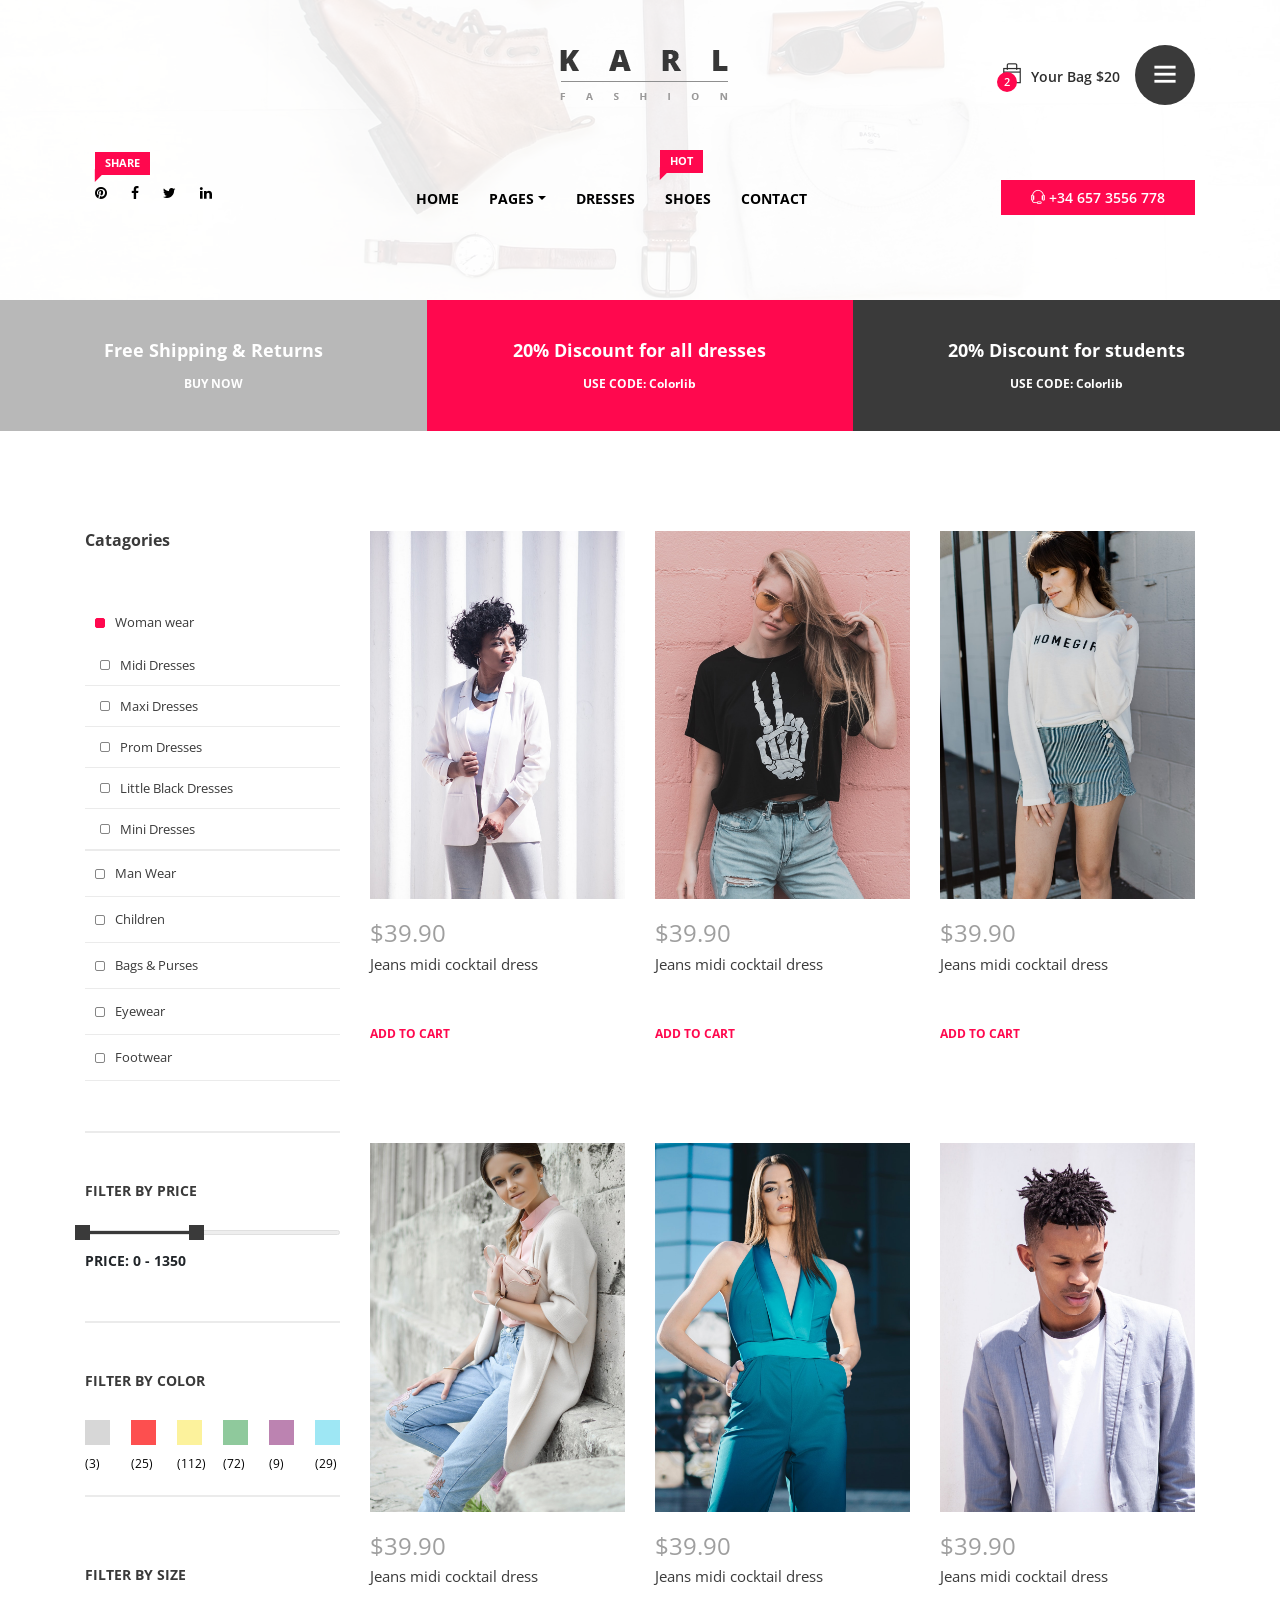
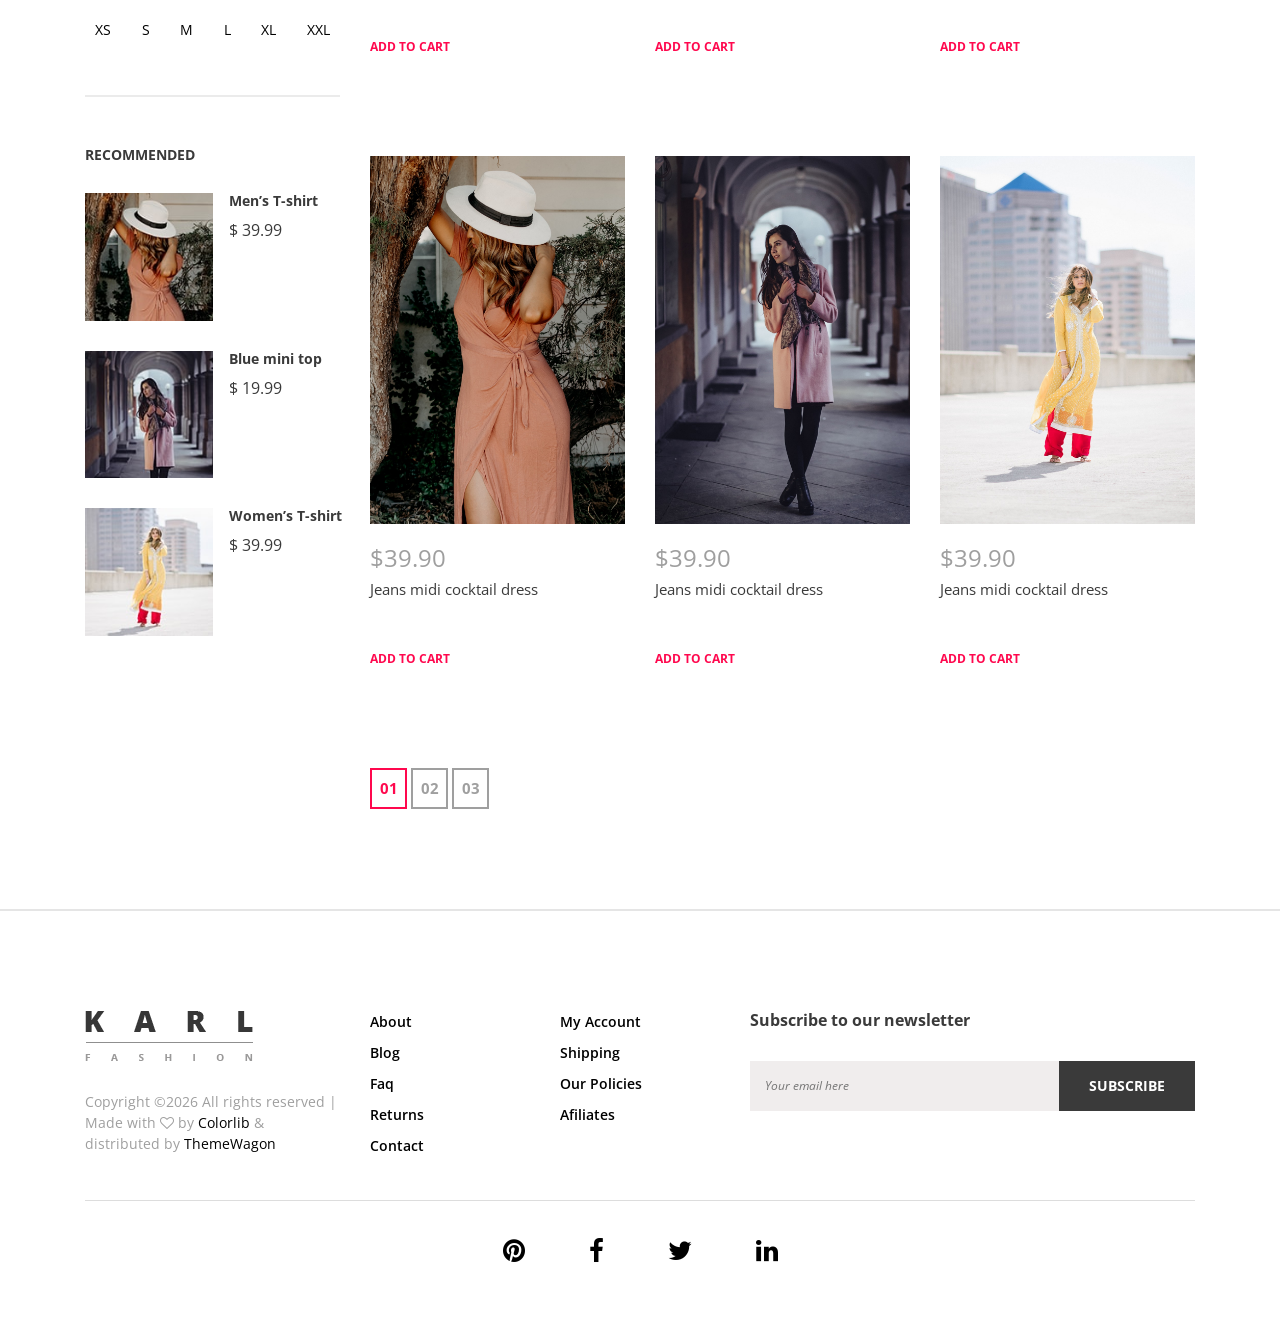
<file: SilverOnline/shop.html>
<!DOCTYPE html>
<html lang="en">

<head>
    <meta charset="UTF-8">
    <meta name="description" content="">
    <meta http-equiv="X-UA-Compatible" content="IE=edge">
    <meta name="viewport" content="width=device-width, initial-scale=1, shrink-to-fit=no">
    <!-- The above 4 meta tags *must* come first in the head; any other head content must come *after* these tags -->

    <!-- Title  -->
    <title>Karl - Fashion Ecommerce Template | Shop</title>

    <!-- Favicon  -->
    <link rel="icon" href="img/core-img/favicon.ico">

    <!-- Core Style CSS -->
    <link rel="stylesheet" href="css/core-style.css">
    <link rel="stylesheet" href="style.css">

    <!-- Responsive CSS -->
    <link href="css/responsive.css" rel="stylesheet">

</head>

<body>
    <div class="catagories-side-menu">
        <!-- Close Icon -->
        <div id="sideMenuClose">
            <i class="ti-close"></i>
        </div>
        <!--  Side Nav  -->
        <div class="nav-side-menu">
            <div class="menu-list">
                <h6>Categories</h6>
                <ul id="menu-content" class="menu-content collapse out">
                    <!-- Single Item -->
                    <li data-toggle="collapse" data-target="#women" class="collapsed active">
                        <a href="#">Woman wear <span class="arrow"></span></a>
                        <ul class="sub-menu collapse" id="women">
                            <li><a href="#">Midi Dresses</a></li>
                            <li><a href="#">Maxi Dresses</a></li>
                            <li><a href="#">Prom Dresses</a></li>
                            <li><a href="#">Little Black Dresses</a></li>
                            <li><a href="#">Mini Dresses</a></li>
                        </ul>
                    </li>
                    <!-- Single Item -->
                    <li data-toggle="collapse" data-target="#man" class="collapsed">
                        <a href="#">Man Wear <span class="arrow"></span></a>
                        <ul class="sub-menu collapse" id="man">
                            <li><a href="#">Man Dresses</a></li>
                            <li><a href="#">Man Black Dresses</a></li>
                            <li><a href="#">Man Mini Dresses</a></li>
                        </ul>
                    </li>
                    <!-- Single Item -->
                    <li data-toggle="collapse" data-target="#kids" class="collapsed">
                        <a href="#">Children <span class="arrow"></span></a>
                        <ul class="sub-menu collapse" id="kids">
                            <li><a href="#">Children Dresses</a></li>
                            <li><a href="#">Mini Dresses</a></li>
                        </ul>
                    </li>
                    <!-- Single Item -->
                    <li data-toggle="collapse" data-target="#bags" class="collapsed">
                        <a href="#">Bags &amp; Purses <span class="arrow"></span></a>
                        <ul class="sub-menu collapse" id="bags">
                            <li><a href="#">Bags</a></li>
                            <li><a href="#">Purses</a></li>
                        </ul>
                    </li>
                    <!-- Single Item -->
                    <li data-toggle="collapse" data-target="#eyewear" class="collapsed">
                        <a href="#">Eyewear <span class="arrow"></span></a>
                        <ul class="sub-menu collapse" id="eyewear">
                            <li><a href="#">Eyewear Style 1</a></li>
                            <li><a href="#">Eyewear Style 2</a></li>
                            <li><a href="#">Eyewear Style 3</a></li>
                        </ul>
                    </li>
                    <!-- Single Item -->
                    <li data-toggle="collapse" data-target="#footwear" class="collapsed">
                        <a href="#">Footwear <span class="arrow"></span></a>
                        <ul class="sub-menu collapse" id="footwear">
                            <li><a href="#">Footwear 1</a></li>
                            <li><a href="#">Footwear 2</a></li>
                            <li><a href="#">Footwear 3</a></li>
                        </ul>
                    </li>
                </ul>
            </div>
        </div>
    </div>

    <div id="wrapper">

        <!-- ****** Header Area Start ****** -->
        <header class="header_area bg-img background-overlay-white" style="background-image: url(img/bg-img/bg-1.jpg);">
            <!-- Top Header Area Start -->
            <div class="top_header_area">
                <div class="container h-100">
                    <div class="row h-100 align-items-center justify-content-end">

                        <div class="col-12 col-lg-7">
                            <div class="top_single_area d-flex align-items-center">
                                <!-- Logo Area -->
                                <div class="top_logo">
                                    <a href="#"><img src="img/core-img/logo.png" alt=""></a>
                                </div>
                                <!-- Cart & Menu Area -->
                                <div class="header-cart-menu d-flex align-items-center ml-auto">
                                    <!-- Cart Area -->
                                    <div class="cart">
                                        <a href="#" id="header-cart-btn" target="_blank"><span class="cart_quantity">2</span> <i class="ti-bag"></i> Your Bag $20</a>
                                        <!-- Cart List Area Start -->
                                        <ul class="cart-list">
                                            <li>
                                                <a href="#" class="image"><img src="img/product-img/product-10.jpg" class="cart-thumb" alt=""></a>
                                                <div class="cart-item-desc">
                                                    <h6><a href="#">Women's Fashion</a></h6>
                                                    <p>1x - <span class="price">$10</span></p>
                                                </div>
                                                <span class="dropdown-product-remove"><i class="icon-cross"></i></span>
                                            </li>
                                            <li>
                                                <a href="#" class="image"><img src="img/product-img/product-11.jpg" class="cart-thumb" alt=""></a>
                                                <div class="cart-item-desc">
                                                    <h6><a href="#">Women's Fashion</a></h6>
                                                    <p>1x - <span class="price">$10</span></p>
                                                </div>
                                                <span class="dropdown-product-remove"><i class="icon-cross"></i></span>
                                            </li>
                                            <li class="total">
                                                <span class="pull-right">Total: $20.00</span>
                                                <a href="cart.html" class="btn btn-sm btn-cart">Cart</a>
                                                <a href="checkout-1.html" class="btn btn-sm btn-checkout">Checkout</a>
                                            </li>
                                        </ul>
                                    </div>
                                    <div class="header-right-side-menu ml-15">
                                        <a href="#" id="sideMenuBtn"><i class="ti-menu" aria-hidden="true"></i></a>
                                    </div>
                                </div>
                            </div>
                        </div>

                    </div>
                </div>
            </div>

            <!-- Top Header Area End -->
            <div class="main_header_area">
                <div class="container h-100">
                    <div class="row h-100">
                        <div class="col-12 d-md-flex justify-content-between">
                            <!-- Header Social Area -->
                            <div class="header-social-area">
                                <a href="#"><span class="karl-level">Share</span> <i class="fa fa-pinterest" aria-hidden="true"></i></a>
                                <a href="#"><i class="fa fa-facebook" aria-hidden="true"></i></a>
                                <a href="#"><i class="fa fa-twitter" aria-hidden="true"></i></a>
                                <a href="#"><i class="fa fa-linkedin" aria-hidden="true"></i></a>
                            </div>
                            <!-- Menu Area -->
                            <div class="main-menu-area">
                                <nav class="navbar navbar-expand-lg align-items-start">

                                    <button class="navbar-toggler" type="button" data-toggle="collapse" data-target="#karl-navbar" aria-controls="karl-navbar" aria-expanded="false" aria-label="Toggle navigation"><span class="navbar-toggler-icon"><i class="ti-menu"></i></span></button>

                                    <div class="collapse navbar-collapse align-items-start collapse" id="karl-navbar">
                                        <ul class="navbar-nav animated" id="nav">
                                            <li class="nav-item active"><a class="nav-link" href="index.html">Home</a></li>
                                            <li class="nav-item dropdown">
                                                <a class="nav-link dropdown-toggle" href="#" id="karlDropdown" role="button" data-toggle="dropdown" aria-haspopup="true" aria-expanded="false">Pages</a>
                                                <div class="dropdown-menu" aria-labelledby="karlDropdown">
                                                    <a class="dropdown-item" href="index.html">Home</a>
                                                    <a class="dropdown-item" href="shop.html">Shop</a>
                                                    <a class="dropdown-item" href="product-details.html">Product Details</a>
                                                    <a class="dropdown-item" href="cart.html">Cart</a>
                                                    <a class="dropdown-item" href="checkout.html">Checkout</a>
                                                </div>
                                            </li>
                                            <li class="nav-item"><a class="nav-link" href="#">Dresses</a></li>
                                            <li class="nav-item"><a class="nav-link" href="#"><span class="karl-level">hot</span> Shoes</a></li>
                                            <li class="nav-item"><a class="nav-link" href="#">Contact</a></li>
                                        </ul>
                                    </div>
                                </nav>
                            </div>
                            <!-- Help Line -->
                            <div class="help-line">
                                <a href="tel:+346573556778"><i class="ti-headphone-alt"></i> +34 657 3556 778</a>
                            </div>
                        </div>
                    </div>
                </div>
            </div>
        </header>
        <!-- ****** Header Area End ****** -->

        <section class="top-discount-area d-md-flex align-items-center">
            <!-- Single Discount Area -->
            <div class="single-discount-area">
                <h5>Free Shipping &amp; Returns</h5>
                <h6><a href="#">BUY NOW</a></h6>
            </div>
            <!-- Single Discount Area -->
            <div class="single-discount-area">
                <h5>20% Discount for all dresses</h5>
                <h6>USE CODE: Colorlib</h6>
            </div>
            <!-- Single Discount Area -->
            <div class="single-discount-area">
                <h5>20% Discount for students</h5>
                <h6>USE CODE: Colorlib</h6>
            </div>
        </section>

        <!-- ****** Quick View Modal Area Start ****** -->
        <div class="modal fade" id="quickview" tabindex="-1" role="dialog" aria-labelledby="quickview" aria-hidden="true">
            <div class="modal-dialog modal-lg modal-dialog-centered" role="document">
                <div class="modal-content">
                    <button type="button" class="close btn" data-dismiss="modal" aria-label="Close">
                    <span aria-hidden="true">&times;</span>
                </button>

                    <div class="modal-body">
                        <div class="quickview_body">
                            <div class="container">
                                <div class="row">
                                    <div class="col-12 col-lg-5">
                                        <div class="quickview_pro_img">
                                            <img src="img/product-img/product-1.jpg" alt="">
                                        </div>
                                    </div>
                                    <div class="col-12 col-lg-7">
                                        <div class="quickview_pro_des">
                                            <h4 class="title">Boutique Silk Dress</h4>
                                            <div class="top_seller_product_rating mb-15">
                                                <i class="fa fa-star" aria-hidden="true"></i>
                                                <i class="fa fa-star" aria-hidden="true"></i>
                                                <i class="fa fa-star" aria-hidden="true"></i>
                                                <i class="fa fa-star" aria-hidden="true"></i>
                                                <i class="fa fa-star" aria-hidden="true"></i>
                                            </div>
                                            <h5 class="price">$120.99 <span>$130</span></h5>
                                            <p>Lorem ipsum dolor sit amet, consectetur adipisicing elit. Mollitia expedita quibusdam aspernatur, sapiente consectetur accusantium perspiciatis praesentium eligendi, in fugiat?</p>
                                            <a href="#">View Full Product Details</a>
                                        </div>
                                        <!-- Add to Cart Form -->
                                        <form class="cart" method="post">
                                            <div class="quantity">
                                                <span class="qty-minus" onclick="var effect = document.getElementById('qty'); var qty = effect.value; if( !isNaN( qty ) &amp;&amp; qty &gt; 1 ) effect.value--;return false;"><i class="fa fa-minus" aria-hidden="true"></i></span>

                                                <input type="number" class="qty-text" id="qty" step="1" min="1" max="12" name="quantity" value="1">

                                                <span class="qty-plus" onclick="var effect = document.getElementById('qty'); var qty = effect.value; if( !isNaN( qty )) effect.value++;return false;"><i class="fa fa-plus" aria-hidden="true"></i></span>
                                            </div>
                                            <button type="submit" name="addtocart" value="5" class="cart-submit">Add to cart</button>
                                            <!-- Wishlist -->
                                            <div class="modal_pro_wishlist">
                                                <a href="wishlist.html" target="_blank"><i class="ti-heart"></i></a>
                                            </div>
                                            <!-- Compare -->
                                            <div class="modal_pro_compare">
                                                <a href="compare.html" target="_blank"><i class="ti-stats-up"></i></a>
                                            </div>
                                        </form>

                                        <div class="share_wf mt-30">
                                            <p>Share With Friend</p>
                                            <div class="_icon">
                                                <a href="#"><i class="fa fa-facebook" aria-hidden="true"></i></a>
                                                <a href="#"><i class="fa fa-twitter" aria-hidden="true"></i></a>
                                                <a href="#"><i class="fa fa-pinterest" aria-hidden="true"></i></a>
                                                <a href="#"><i class="fa fa-google-plus" aria-hidden="true"></i></a>
                                            </div>
                                        </div>
                                    </div>
                                </div>
                            </div>
                        </div>
                    </div>
                </div>
            </div>
        </div>
        <!-- ****** Quick View Modal Area End ****** -->

        <section class="shop_grid_area section_padding_100">
            <div class="container">
                <div class="row">
                    <div class="col-12 col-md-4 col-lg-3">
                        <div class="shop_sidebar_area">
                           
                            <div class="widget catagory mb-50">
                                <!--  Side Nav  -->
                                <div class="nav-side-menu">
                                    <h6 class="mb-0">Catagories</h6>
                                    <div class="menu-list">
                                        <ul id="menu-content2" class="menu-content collapse out">
                                            <!-- Single Item -->
                                            <li data-toggle="collapse" data-target="#women2">
                                                <a href="#">Woman wear</a>
                                                <ul class="sub-menu collapse show" id="women2">
                                                    <li><a href="#">Midi Dresses</a></li>
                                                    <li><a href="#">Maxi Dresses</a></li>
                                                    <li><a href="#">Prom Dresses</a></li>
                                                    <li><a href="#">Little Black Dresses</a></li>
                                                    <li><a href="#">Mini Dresses</a></li>
                                                </ul>
                                            </li>
                                            <!-- Single Item -->
                                            <li data-toggle="collapse" data-target="#man2" class="collapsed">
                                                <a href="#">Man Wear</a>
                                                <ul class="sub-menu collapse" id="man2">
                                                    <li><a href="#">Man Dresses</a></li>
                                                    <li><a href="#">Man Black Dresses</a></li>
                                                    <li><a href="#">Man Mini Dresses</a></li>
                                                </ul>
                                            </li>
                                            <!-- Single Item -->
                                            <li data-toggle="collapse" data-target="#kids2" class="collapsed">
                                                <a href="#">Children</a>
                                                <ul class="sub-menu collapse" id="kids2">
                                                    <li><a href="#">Children Dresses</a></li>
                                                    <li><a href="#">Mini Dresses</a></li>
                                                </ul>
                                            </li>
                                            <!-- Single Item -->
                                            <li data-toggle="collapse" data-target="#bags2" class="collapsed">
                                                <a href="#">Bags &amp; Purses</a>
                                                <ul class="sub-menu collapse" id="bags2">
                                                    <li><a href="#">Bags</a></li>
                                                    <li><a href="#">Purses</a></li>
                                                </ul>
                                            </li>
                                            <!-- Single Item -->
                                            <li data-toggle="collapse" data-target="#eyewear2" class="collapsed">
                                                <a href="#">Eyewear</a>
                                                <ul class="sub-menu collapse" id="eyewear2">
                                                    <li><a href="#">Eyewear Style 1</a></li>
                                                    <li><a href="#">Eyewear Style 2</a></li>
                                                    <li><a href="#">Eyewear Style 3</a></li>
                                                </ul>
                                            </li>
                                            <!-- Single Item -->
                                            <li data-toggle="collapse" data-target="#footwear2" class="collapsed">
                                                <a href="#">Footwear</a>
                                                <ul class="sub-menu collapse" id="footwear2">
                                                    <li><a href="#">Footwear 1</a></li>
                                                    <li><a href="#">Footwear 2</a></li>
                                                    <li><a href="#">Footwear 3</a></li>
                                                </ul>
                                            </li>
                                        </ul>
                                    </div>
                                </div>
                            </div>

                            <div class="widget price mb-50">
                                <h6 class="widget-title mb-30">Filter by Price</h6>
                                <div class="widget-desc">
                                    <div class="slider-range">
                                        <div data-min="0" data-max="3000" data-unit="$" class="slider-range-price ui-slider ui-slider-horizontal ui-widget ui-widget-content ui-corner-all" data-value-min="0" data-value-max="1350" data-label-result="Price:">
                                            <div class="ui-slider-range ui-widget-header ui-corner-all"></div>
                                            <span class="ui-slider-handle ui-state-default ui-corner-all" tabindex="0"></span>
                                            <span class="ui-slider-handle ui-state-default ui-corner-all" tabindex="0"></span>
                                        </div>
                                        <div class="range-price">Price: 0 - 1350</div>
                                    </div>
                                </div>
                            </div>

                            <div class="widget color mb-70">
                                <h6 class="widget-title mb-30">Filter by Color</h6>
                                <div class="widget-desc">
                                    <ul class="d-flex justify-content-between">
                                        <li class="gray"><a href="#"><span>(3)</span></a></li>
                                        <li class="red"><a href="#"><span>(25)</span></a></li>
                                        <li class="yellow"><a href="#"><span>(112)</span></a></li>
                                        <li class="green"><a href="#"><span>(72)</span></a></li>
                                        <li class="teal"><a href="#"><span>(9)</span></a></li>
                                        <li class="cyan"><a href="#"><span>(29)</span></a></li>
                                    </ul>
                                </div>
                            </div>

                            <div class="widget size mb-50">
                                <h6 class="widget-title mb-30">Filter by Size</h6>
                                <div class="widget-desc">
                                    <ul class="d-flex justify-content-between">
                                        <li><a href="#">XS</a></li>
                                        <li><a href="#">S</a></li>
                                        <li><a href="#">M</a></li>
                                        <li><a href="#">L</a></li>
                                        <li><a href="#">XL</a></li>
                                        <li><a href="#">XXL</a></li>
                                    </ul>
                                </div>
                            </div>

                            <div class="widget recommended">
                                <h6 class="widget-title mb-30">Recommended</h6>

                                <div class="widget-desc">
                                    <!-- Single Recommended Product -->
                                    <div class="single-recommended-product d-flex mb-30">
                                        <div class="single-recommended-thumb mr-3">
                                            <img src="img/product-img/product-10.jpg" alt="">
                                        </div>
                                        <div class="single-recommended-desc">
                                            <h6>Men’s T-shirt</h6>
                                            <p>$ 39.99</p>
                                        </div>
                                    </div>
                                    <!-- Single Recommended Product -->
                                    <div class="single-recommended-product d-flex mb-30">
                                        <div class="single-recommended-thumb mr-3">
                                            <img src="img/product-img/product-11.jpg" alt="">
                                        </div>
                                        <div class="single-recommended-desc">
                                            <h6>Blue mini top</h6>
                                            <p>$ 19.99</p>
                                        </div>
                                    </div>
                                    <!-- Single Recommended Product -->
                                    <div class="single-recommended-product d-flex">
                                        <div class="single-recommended-thumb mr-3">
                                            <img src="img/product-img/product-12.jpg" alt="">
                                        </div>
                                        <div class="single-recommended-desc">
                                            <h6>Women’s T-shirt</h6>
                                            <p>$ 39.99</p>
                                        </div>
                                    </div>
                                </div>
                            </div>
                        </div>
                    </div>

                    <div class="col-12 col-md-8 col-lg-9">
                        <div class="shop_grid_product_area">
                            <div class="row">

                                <!-- Single gallery Item -->
                                <div class="col-12 col-sm-6 col-lg-4 single_gallery_item wow fadeInUpBig" data-wow-delay="0.2s">
                                    <!-- Product Image -->
                                    <div class="product-img">
                                        <img src="img/product-img/product-1.jpg" alt="">
                                        <div class="product-quicview">
                                            <a href="#" data-toggle="modal" data-target="#quickview"><i class="ti-plus"></i></a>
                                        </div>
                                    </div>
                                    <!-- Product Description -->
                                    <div class="product-description">
                                        <h4 class="product-price">$39.90</h4>
                                        <p>Jeans midi cocktail dress</p>
                                        <!-- Add to Cart -->
                                        <a href="#" class="add-to-cart-btn">ADD TO CART</a>
                                    </div>
                                </div>

                                <!-- Single gallery Item -->
                                <div class="col-12 col-sm-6 col-lg-4 single_gallery_item wow fadeInUpBig" data-wow-delay="0.3s">
                                    <!-- Product Image -->
                                    <div class="product-img">
                                        <img src="img/product-img/product-2.jpg" alt="">
                                        <div class="product-quicview">
                                            <a href="#" data-toggle="modal" data-target="#quickview"><i class="ti-plus"></i></a>
                                        </div>
                                    </div>
                                    <!-- Product Description -->
                                    <div class="product-description">
                                        <h4 class="product-price">$39.90</h4>
                                        <p>Jeans midi cocktail dress</p>
                                        <!-- Add to Cart -->
                                        <a href="#" class="add-to-cart-btn">ADD TO CART</a>
                                    </div>
                                </div>

                                <!-- Single gallery Item -->
                                <div class="col-12 col-sm-6 col-lg-4 single_gallery_item wow fadeInUpBig" data-wow-delay="0.4s">
                                    <!-- Product Image -->
                                    <div class="product-img">
                                        <img src="img/product-img/product-3.jpg" alt="">
                                        <div class="product-quicview">
                                            <a href="#" data-toggle="modal" data-target="#quickview"><i class="ti-plus"></i></a>
                                        </div>
                                    </div>
                                    <!-- Product Description -->
                                    <div class="product-description">
                                        <h4 class="product-price">$39.90</h4>
                                        <p>Jeans midi cocktail dress</p>
                                        <!-- Add to Cart -->
                                        <a href="#" class="add-to-cart-btn">ADD TO CART</a>
                                    </div>
                                </div>

                                <!-- Single gallery Item -->
                                <div class="col-12 col-sm-6 col-lg-4 single_gallery_item wow fadeInUpBig" data-wow-delay="0.5s">
                                    <!-- Product Image -->
                                    <div class="product-img">
                                        <img src="img/product-img/product-4.jpg" alt="">
                                        <div class="product-quicview">
                                            <a href="#" data-toggle="modal" data-target="#quickview"><i class="ti-plus"></i></a>
                                        </div>
                                    </div>
                                    <!-- Product Description -->
                                    <div class="product-description">
                                        <h4 class="product-price">$39.90</h4>
                                        <p>Jeans midi cocktail dress</p>
                                        <!-- Add to Cart -->
                                        <a href="#" class="add-to-cart-btn">ADD TO CART</a>
                                    </div>
                                </div>

                                <!-- Single gallery Item -->
                                <div class="col-12 col-sm-6 col-lg-4 single_gallery_item wow fadeInUpBig" data-wow-delay="0.6s">
                                    <!-- Product Image -->
                                    <div class="product-img">
                                        <img src="img/product-img/product-5.jpg" alt="">
                                        <div class="product-quicview">
                                            <a href="#" data-toggle="modal" data-target="#quickview"><i class="ti-plus"></i></a>
                                        </div>
                                    </div>
                                    <!-- Product Description -->
                                    <div class="product-description">
                                        <h4 class="product-price">$39.90</h4>
                                        <p>Jeans midi cocktail dress</p>
                                        <!-- Add to Cart -->
                                        <a href="#" class="add-to-cart-btn">ADD TO CART</a>
                                    </div>
                                </div>

                                <!-- Single gallery Item -->
                                <div class="col-12 col-sm-6 col-lg-4 single_gallery_item wow fadeInUpBig" data-wow-delay="0.7s">
                                    <!-- Product Image -->
                                    <div class="product-img">
                                        <img src="img/product-img/product-6.jpg" alt="">
                                        <div class="product-quicview">
                                            <a href="#" data-toggle="modal" data-target="#quickview"><i class="ti-plus"></i></a>
                                        </div>
                                    </div>
                                    <!-- Product Description -->
                                    <div class="product-description">
                                        <h4 class="product-price">$39.90</h4>
                                        <p>Jeans midi cocktail dress</p>
                                        <!-- Add to Cart -->
                                        <a href="#" class="add-to-cart-btn">ADD TO CART</a>
                                    </div>
                                </div>

                                <!-- Single gallery Item -->
                                <div class="col-12 col-sm-6 col-lg-4 single_gallery_item wow fadeInUpBig" data-wow-delay="0.8s">
                                    <!-- Product Image -->
                                    <div class="product-img">
                                        <img src="img/product-img/product-7.jpg" alt="">
                                        <div class="product-quicview">
                                            <a href="#" data-toggle="modal" data-target="#quickview"><i class="ti-plus"></i></a>
                                        </div>
                                    </div>
                                    <!-- Product Description -->
                                    <div class="product-description">
                                        <h4 class="product-price">$39.90</h4>
                                        <p>Jeans midi cocktail dress</p>
                                        <!-- Add to Cart -->
                                        <a href="#" class="add-to-cart-btn">ADD TO CART</a>
                                    </div>
                                </div>

                                <!-- Single gallery Item -->
                                <div class="col-12 col-sm-6 col-lg-4 single_gallery_item wow fadeInUpBig" data-wow-delay="0.9s">
                                    <!-- Product Image -->
                                    <div class="product-img">
                                        <img src="img/product-img/product-8.jpg" alt="">
                                        <div class="product-quicview">
                                            <a href="#" data-toggle="modal" data-target="#quickview"><i class="ti-plus"></i></a>
                                        </div>
                                    </div>
                                    <!-- Product Description -->
                                    <div class="product-description">
                                        <h4 class="product-price">$39.90</h4>
                                        <p>Jeans midi cocktail dress</p>
                                        <!-- Add to Cart -->
                                        <a href="#" class="add-to-cart-btn">ADD TO CART</a>
                                    </div>
                                </div>

                                <!-- Single gallery Item -->
                                <div class="col-12 col-sm-6 col-lg-4 single_gallery_item wow fadeInUpBig" data-wow-delay="1s">
                                    <!-- Product Image -->
                                    <div class="product-img">
                                        <img src="img/product-img/product-9.jpg" alt="">
                                        <div class="product-quicview">
                                            <a href="#" data-toggle="modal" data-target="#quickview"><i class="ti-plus"></i></a>
                                        </div>
                                    </div>
                                    <!-- Product Description -->
                                    <div class="product-description">
                                        <h4 class="product-price">$39.90</h4>
                                        <p>Jeans midi cocktail dress</p>
                                        <!-- Add to Cart -->
                                        <a href="#" class="add-to-cart-btn">ADD TO CART</a>
                                    </div>
                                </div>
                            </div>
                        </div>

                        <div class="shop_pagination_area wow fadeInUp" data-wow-delay="1.1s">
                            <nav aria-label="Page navigation">
                                <ul class="pagination pagination-sm">
                                    <li class="page-item active"><a class="page-link" href="#">01</a></li>
                                    <li class="page-item"><a class="page-link" href="#">02</a></li>
                                    <li class="page-item"><a class="page-link" href="#">03</a></li>
                                </ul>
                            </nav>
                        </div>

                    </div>
                </div>
            </div>
        </section>

        <!-- ****** Footer Area Start ****** -->
        <footer class="footer_area">
            <div class="container">
                <div class="row">
                    <!-- Single Footer Area Start -->
                    <div class="col-12 col-md-6 col-lg-3">
                        <div class="single_footer_area">
                            <div class="footer-logo">
                                <img src="img/core-img/logo.png" alt="">
                            </div>
                            <div class="copywrite_text d-flex align-items-center">
                                <p><!-- Link back to Colorlib can't be removed. Template is licensed under CC BY 3.0. -->
Copyright &copy;<script>document.write(new Date().getFullYear());</script> All rights reserved | Made with <i class="fa fa-heart-o" aria-hidden="true"></i> by <a href="https://colorlib.com" target="_blank">Colorlib</a> &amp; distributed by <a href="https://themewagon.com" target="_blank">ThemeWagon</a>
<!-- Link back to Colorlib can't be removed. Template is licensed under CC BY 3.0. --></p>
                            </div>
                        </div>
                    </div>
                    <!-- Single Footer Area Start -->
                    <div class="col-12 col-sm-6 col-md-3 col-lg-2">
                        <div class="single_footer_area">
                            <ul class="footer_widget_menu">
                                <li><a href="#">About</a></li>
                                <li><a href="#">Blog</a></li>
                                <li><a href="#">Faq</a></li>
                                <li><a href="#">Returns</a></li>
                                <li><a href="#">Contact</a></li>
                            </ul>
                        </div>
                    </div>
                    <!-- Single Footer Area Start -->
                    <div class="col-12 col-sm-6 col-md-3 col-lg-2">
                        <div class="single_footer_area">
                            <ul class="footer_widget_menu">
                                <li><a href="#">My Account</a></li>
                                <li><a href="#">Shipping</a></li>
                                <li><a href="#">Our Policies</a></li>
                                <li><a href="#">Afiliates</a></li>
                            </ul>
                        </div>
                    </div>
                    <!-- Single Footer Area Start -->
                    <div class="col-12 col-lg-5">
                        <div class="single_footer_area">
                            <div class="footer_heading mb-30">
                                <h6>Subscribe to our newsletter</h6>
                            </div>
                            <div class="subscribtion_form">
                                <form action="#" method="post">
                                    <input type="email" name="mail" class="mail" placeholder="Your email here">
                                    <button type="submit" class="submit">Subscribe</button>
                                </form>
                            </div>
                        </div>
                    </div>
                </div>
                <div class="line"></div>

                <!-- Footer Bottom Area Start -->
                <div class="footer_bottom_area">
                    <div class="row">
                        <div class="col-12">
                            <div class="footer_social_area text-center">
                                <a href="#"><i class="fa fa-pinterest" aria-hidden="true"></i></a>
                                <a href="#"><i class="fa fa-facebook" aria-hidden="true"></i></a>
                                <a href="#"><i class="fa fa-twitter" aria-hidden="true"></i></a>
                                <a href="#"><i class="fa fa-linkedin" aria-hidden="true"></i></a>
                            </div>
                        </div>
                    </div>
                </div>
            </div>
        </footer>
        <!-- ****** Footer Area End ****** -->
    </div>
    <!-- /.wrapper end -->

    <!-- jQuery (Necessary for All JavaScript Plugins) -->
    <script src="js/jquery/jquery-2.2.4.min.js"></script>
    <!-- Popper js -->
    <script src="js/popper.min.js"></script>
    <!-- Bootstrap js -->
    <script src="js/bootstrap.min.js"></script>
    <!-- Plugins js -->
    <script src="js/plugins.js"></script>
    <!-- Active js -->
    <script src="js/active.js"></script>

</body>

</html>
</file>
<file: SilverOnline/css/core-style.css>
/* [Master Stylesheet] */

/* ------------- Index of Stylesheet -------------
:: 1.0 Import Web Fonts
:: 2.0 Import All CSS
:: 3.0 Common/Base CSS
:: 4.0 Wrapper CSS
:: 5.0 Header Area CSS
:: 6.0 Side Menu Area CSS
:: 7.0 Top Discount CSS
:: 8.0 Welcome Area CSS
:: 9.0 Quickview Modal Area CSS
:: 10.0 Top Catagory Area CSS
:: 11.0 New Arrivals Area Start
:: 12.0 Offer Area CSS
:: 13.0 Testimonials CSS
:: 14.0 Footer Area CSS
:: 15.0 Breadcumb Area CSS
:: 16.0 Product Sidebar Area CSS
:: 17.0 Product Details Area CSS
:: 18.0 Cart Page CSS
:: 19.0 Checkout Area CSS
------------------------------------------------ */

/* --------------------
:: 1.0 Import Web Fonts
-------------------- */

@import url('https://fonts.googleapis.com/css?family=Open+Sans:300,400,600,700,800');

/* ------------------
:: 2.0 Import All CSS
------------------ */

@import '../css/bootstrap.min.css';
@import '../css/owl.carousel.css';
@import '../css/font-awesome.min.css';
@import '../css/themify-icons.css';
@import '../css/magnific-popup.css';
@import '../css/animate.css';
@import '../css/jquery-ui.min.css';

/* -------------------
:: 3.0 Common/Base CSS
------------------- */

* {
  margin: 0;
  padding: 0;
}

body {
  font-family: 'Open Sans', sans-serif;
  font-weight: 400;
  overflow-x: hidden;
}

h1,
h2,
h3,
h4,
h5,
h6 {
  color: #3a3a3a;
  line-height: 1.2;
  font-family: 'Open Sans', sans-serif;
  font-weight: 700;
}

p {
  color: #3a3a3a;
  font-size: 1em;
  line-height: 1.5;
  font-family: 'Open Sans', sans-serif;
  font-weight: 400;
}

a:focus {
  outline: 0 solid;
}

a,
a:hover,
a:focus {
  -webkit-transition: all 500ms ease 0s;
  transition: all 500ms ease 0s;
  text-decoration: none;
  outline: none;
  color: #000000;
  font-family: 'Open Sans', sans-serif;
  font-weight: 400;
}

ul,
ol {
  margin: 0;
}

ol li,
ul li {
  list-style: outside none none;
}

img {
  height: auto;
  max-width: 100%;
}

.background-overlay,
.background-overlay-white {
  position: relative;
  z-index: 2;
  background-position: center center;
  background-size: cover;
}

.background-overlay:before,
.background-overlay-white:before {
  position: absolute;
  z-index: -1;
  top: 0;
  left: 0;
  width: 100%;
  height: 100%;
  content: "";
}

.background-overlay:before {
  background-color: rgba(0, 0, 0, 0.5);
}

.background-overlay-white:before {
  background-color: rgba(255, 255, 255, 0.9);
}

.karl-table {
  display: table;
  z-index: 9;
  position: absolute;
  width: 100%;
  height: 100%;
  margin: 0;
}

.karl-table-cell {
  display: table-cell;
  vertical-align: middle;
}

.mt-15 {
  margin-top: 15px;
}

.mt-30 {
  margin-top: 30px;
}

.mt-50 {
  margin-top: 50px;
}

.mt-70 {
  margin-top: 70px;
}

.mt-100 {
  margin-top: 100px;
}

.mb-15 {
  margin-bottom: 15px;
}

.mb-30 {
  margin-bottom: 30px;
}

.mb-50 {
  margin-bottom: 50px;
}

.ml-15 {
  margin-left: 15px;
}

.ml-30 {
  margin-left: 30px;
}

.mr-15 {
  margin-right: 15px;
}

.mr-30 {
  margin-right: 30px;
}

.mb-70 {
  margin-bottom: 70px;
}

.mb-100 {
  margin-bottom: 100px;
}

.bg-img {
  background-position: center center;
  background-size: cover;
  background-repeat: no-repeat;
}

.bg-white {
  background-color: #fff;
}

.bg-dark {
  background-color: #000;
}

.bg-transparent {
  background-color: transparent;
}

.bg-transparent-dark {
  background-color: rgba(0, 0, 0, 0.5) !important;
}

.bg-transparent-light {
  background-color: rgba(255, 255, 255, 0.5) !important;
}

.bg-dark3 {
  background-color: rgba(0, 0, 0, 0.75) !important;
}

.bg-dark2 {
  background-color: rgba(0, 0, 0, 0.5) !important;
}

.font-bold {
  font-weight: 700;
}

.font-light {
  font-weight: 300;
}

.line,
.line-mtb15 {
  width: 100%;
  height: 1px;
  background-color: #ddd;
  margin: 30px 0;
}

.line-mtb15 {
  margin: 15px 0;
}

.height-500 {
  height: 500px !important;
}

.height-600 {
  height: 600px !important;
}

.height-700 {
  height: 700px !important;
}

.height-800 {
  height: 800px !important;
}

#scrollUp {
  background-color: #ff084e;
  border-radius: 0;
  bottom: 0;
  box-shadow: 0 2px 6px 0 rgba(0, 0, 0, 0.3);
  color: #fff;
  font-size: 24px;
  height: 40px;
  line-height: 40px;
  right: 60px;
  text-align: center;
  width: 40px;
}

.section_padding_100 {
  padding: 100px 0;
}

.section_padding_100_0 {
  padding: 100px 0 0;
}

.section_padding_0_100 {
  padding: 0 0 100px;
}

.section_heading {
  margin-bottom: 50px;
  position: relative;
  z-index: 1;
}

.section_heading h2 {
  font-size: 48px;
  margin-bottom: 0;
  text-transform: uppercase;
}

.section_heading.text-left {
  text-align: left !important;
}

.karl-btn {
  display: inline-block;
  min-width: 170px;
  height: 55px;
  color: #fff;
  border: 3px solid #fff;
  border-radius: 2px;
  padding: 0 30px;
  text-transform: uppercase;
  font-size: 14px;
  font-weight: 700;
  line-height: 49px;
}

.karl-btn:hover,
.karl-btn:focus {
  font-weight: 700;
  color: #fff;
  background-color: #ff084e;
  border-color: #ff084e;
}

/* -------------------
:: 4.0 Wrapper CSS
------------------- */

#wrapper {
  position: relative;
  z-index: 1000;
  background-color: #fff;
  left: 0;
  top: 0;
  -webkit-transition: all linear 500ms;
  transition: all linear 500ms;
  box-shadow: 0 0 50px rgba(0, 0, 0, 0.2);
}

#wrapper.karl-side-menu-open {
  top: 0;
  left: 300px;
  -webkit-transition-duration: 500ms;
  transition-duration: 500ms;
}

#wrapper.karl-side-menu-open:after {
  top: 0;
  left: 0;
  width: 100%;
  height: 100%;
  background-color: rgba(0, 0, 0, 0.5);
  content: '';
  position: absolute;
  z-index: 1200;
}

/* ------------------------
:: 5.0 Header Area CSS
------------------------ */

.top_header_area {
  height: 150px;
  width: 100%;
  position: relative;
  z-index: 1000;
}

.cart > a {
  color: #2e2e2e;
  font-size: 14px;
  line-height: 1;
  position: relative;
  z-index: 1;
  font-weight: 600;
}

.cart > a > i {
  font-size: 20px;
  padding-right: 5px;
}

.cart_quantity {
  background-color: #ff084e;
  border-radius: 50%;
  color: #fff;
  font-size: 11px;
  height: 20px;
  line-height: 20px;
  position: absolute;
  left: -5px;
  text-align: center;
  top: 5px;
  width: 20px;
  z-index: 2;
  -webkit-transition-duration: 500ms;
  transition-duration: 500ms;
  font-weight: 600;
}

.main-menu-area {
  position: relative;
  z-index: 500;
}

.header-right-side-menu > a {
  width: 60px;
  display: block;
  height: 60px;
  text-align: center;
  line-height: 60px;
  font-size: 24px;
  background-color: #3a3a3a;
  color: #fff;
  border-radius: 50%;
}

.header-right-side-menu > a:focus,
.header-right-side-menu > a:hover {
  background-color: #ff084e;
  color: #fff;
}

.hero_meta_area .cart:hover .cart_quantity {
  background-color: #000000;
  color: #fff;
}

.hero_meta_area .cart,
.hero_meta_area .user_thumb {
  position: relative;
  z-index: 999;
  -webkit-transition-duration: 500ms;
  transition-duration: 500ms;
}

.cart {
  position: relative;
  z-index: 200;
}

.cart-list {
  background-color: #f4f6f8;
  box-shadow: 2px 0 20px rgba(0, 0, 0, 0.15);
  -webkit-transition-duration: 750ms;
  transition-duration: 750ms;
  border-radius: 0;
  display: none;
  position: absolute;
  right: -44px;
  top: 50px;
  width: 280px;
  z-index: 120;

}

.cart-data-open .cart-list {
  display: block;
}

.cart-list > li {
  border-bottom: 1px solid #ebebeb;
  padding: 20px 15px;
  position: relative;
  text-align: left;
  z-index: 1;
}

.cart-list li .image {
  left: 15px;
  position: absolute;
  top: 20px;
  z-index: 9;
}

.cart-list .image > img {
  width: 40px;
  height: 40px;
}

.cart-item-desc {
  padding-left: 55px;
}

.cart-item-desc > h6 {
  font-size: 13px;
  margin-bottom: 5px;
}

.cart-list li .btn-checkout,
.cart-list li .btn-cart {
  background-color: #ff084e;
  border-radius: 0;
  color: #fff;
  font-size: 13px;
}

.cart-list li .btn-cart {
  background-color: #3a3a3a;
}

.cart-item-desc > p {
  font-size: 14px;
  margin: 0;
}

.cart-list li span {
  font-size: 13px;
  text-transform: uppercase;
}

.main_header_area {
  height: 150px;
  padding-top: 30px;
}

.header-social-area a {
  display: inline-block;
  padding: 0 10px;
  font-size: 14px;
  position: relative;
  z-index: 1;
}

.help-line a {
  width: auto;
  height: 35px;
  padding: 0 30px;
  background-color: #ff084e;
  color: #fff;
  display: block;
  line-height: 35px;
  font-size: 14px;
  font-weight: 600;
}

.help-line a:hover,
.help-line a:focus {
  background-color: #3a3a3a;
}

.navbar-expand-lg .navbar-nav .nav-link {
  padding-right: 15px;
  padding-left: 15px;
  position: relative;
  z-index: 1;
  font-size: 14px;
  font-weight: 700;
  text-transform: uppercase;
}

.main-menu-area .navbar {
  padding: 0;
}

.dropdown-menu.show {
  border: none;
  box-shadow: 3px 3px 20px rgba(0, 0, 0, 0.15);
}

.dropdown-menu .dropdown-item {
  font-size: 14px;
  font-weight: 700;
  text-transform: uppercase;
}

.dropdown-menu .dropdown-item:focus,
.dropdown-menu .dropdown-item:hover {
  color: #fff;
  text-decoration: none;
  background-color: #ff084e;
  font-weight: 700;
}

/* -------------------
:: 6.0 Side Menu Area CSS
------------------- */

.catagories-side-menu {
  background-color: #fff;
  width: 300px;
  position: fixed;
  top: 0;
  left: 0;
  height: 100%;
  z-index: 1;
}

#sideMenuClose {
  color: #fff;
  width: 20%;
  height: 50px;
  line-height: 50px;
  font-size: 18px;
  text-align: center;
  border-radius: 0;
  cursor: pointer;
  z-index: 99;
  position: absolute;
  top: 0;
  right: 0;
  -webkit-transition-duration: 500ms;
  transition-duration: 500ms;
  background-color: #3a3a3a;
}

#sideMenuClose:hover {
  background-color: #ff084e;
}

.menu-list {
  margin-top: 50px;
}

.menu-list h6 {
  padding: 30px 15px;
  margin-bottom: 0;
  border-bottom: 1px solid #ebebeb;
}

.menu-content ul,
.menu-content li {
  list-style: none;
  padding: 0;
  margin: 0;
  cursor: pointer;
}

.menu-content ul :not(collapsed) .arrow:before,
.menu-content li :not(collapsed) .arrow:before {
  font-family: FontAwesome;
  content: "\f078";
  display: inline-block;
  padding-left: 10px;
  padding-right: 15px;
  vertical-align: middle;
  float: right;
  color: #9f9f9f;
}

.menu-content ul .sub-menu li,
.menu-content li .sub-menu li {
  border: none;
  border-bottom: 1px solid #ebebeb;
  margin-left: 0;
  padding-left: 5px;
}

.menu-content li {
  padding-left: 0px;
  border-bottom: 1px solid #ebebeb;
}

.menu-content li a {
  position: relative;
  z-index: 1;
  text-decoration: none;
  color: #3a3a3a;
  height: 45px;
  display: block;
  line-height: 45px;
  padding-left: 30px;
  font-size: 13px;
}

.menu-content .sub-menu li a {
  position: relative;
  z-index: 1;
  text-decoration: none;
  color: #3a3a3a;
  height: 40px;
  display: inline-block;
  line-height: 40px;
}

.menu-content li .sub-menu li a:before {
  width: 10px;
  height: 10px;
  border: 1px solid #858585;
  background-color: transparent;
  border-radius: 2px;
  display: inline-block;
  margin-left: 10px;
  margin-right: 10px;
  content: '';
  position: absolute;
  top: 15px;
  left: 0;
}

.menu-content > li > a:before {
  width: 10px;
  height: 10px;
  border: 1px solid #ff084e;
  background-color: #ff084e;
  border-radius: 2px;
  display: inline-block;
  margin-left: 10px;
  margin-right: 10px;
  content: '';
  position: absolute;
  top: 18px;
  left: 0;
}

.menu-content > li.collapsed > a:before {
  width: 10px;
  height: 10px;
  border: 1px solid #858585;
  background-color: transparent;
  border-radius: 2px;
  display: inline-block;
  margin-left: 10px;
  margin-right: 10px;
  content: '';
  position: absolute;
  top: 18px;
  left: 0;
}

.menu-list .menu-content {
  display: block;
}

/* -------------------
:: 7.0 Top Discount CSS
------------------- */

.top-discount-area .single-discount-area {
  -webkit-box-flex: 0;
  -ms-flex: 0 0 33.333333%;
  flex: 0 0 33.333333%;
  max-width: 33.333333%;
  padding: 40px 15px;
  background-color: #b8b8b8;
  text-align: center;
  -ms-flex-item-align: stretch;
  align-self: stretch;
}

.top-discount-area .single-discount-area:nth-child(2) {
  background-color: #ff084e;
}

.top-discount-area .single-discount-area:last-child {
  background-color: #3a3a3a;
}

.top-discount-area .single-discount-area h5 {
  font-size: 18px;
  color: #fff;
  margin-bottom: 15px;
}

.top-discount-area .single-discount-area h6,
.top-discount-area .single-discount-area a {
  font-size: 12px;
  color: #fff;
  font-weight: 700;
  margin-bottom: 0;
}

/* ---------------------
:: 8.0 Welcome Area CSS
--------------------- */

.single_slide {
  background-position: center top;
  background-size: cover;
  position: relative;
  z-index: 1;
}

.welcome_slide_text {
  position: relative;
  z-index: 1;
}

.welcome_slide_text > h2,
.single_catagory_area h2 {
  font-size: 92px;
  letter-spacing: 0;
  margin-left: -5px;
  text-transform: uppercase;
  color: #fff;
  margin-bottom: 20px;
}

.welcome_slide_text h6,
.single_catagory_area h6 {
  color: #fff;
  font-size: 14px;
  margin-bottom: 5px;
}

.welcome_slides.owl-carousel .owl-dots {
  position: absolute;
  top: 50%;
  left: 1%;
  z-index: 5;
  width: 30px;
  background-color: transparent;
  height: auto;
  text-align: center;
  -webkit-transform: translateY(-50%);
  transform: translateY(-50%);
}

.welcome_slides.owl-carousel .owl-dot {
  background-color: #fff;
  border: 2px solid #fff;
  border-radius: 50%;
  display: block;
  height: 9px;
  margin: 15px 10px;
  width: 9px;
}

.welcome_slides.owl-carousel .owl-dot.active {
  background-color: #ff084e;
  border-color: #ff084e;
}

/* -----------------------------
:: 9.0 Quickview Modal Area CSS
----------------------------- */

#quickview button.close {
  box-shadow: none;
  position: absolute;
  right: 15px;
  text-align: right;
  top: 10px;
  z-index: 9;
}

.quickview_body {
  position: relative;
  z-index: 1;
  overflow: hidden;
}

.quickview_pro_img {
  border: 1px solid #f6f6f6;
  position: relative;
  width: 100%;
  z-index: 1;
}

.quickview_pro_img .hover_img {
  left: 0;
  opacity: 0;
  -ms-filter: "progid:DXImageTransform.Microsoft.Alpha(Opacity=0)";
  position: absolute;
  top: -30px;
  -webkit-transition-duration: 500ms;
  transition-duration: 500ms;
}

.quickview_pro_img:hover .hover_img {
  top: 0;
  opacity: 1;
  -ms-filter: "progid:DXImageTransform.Microsoft.Alpha(Opacity=100)";
}

.quickview_pro_des .title {
  text-transform: capitalize;
}

.quickview_pro_des {
  padding: 30px 0;
}

.quickview_pro_des .price > span {
  color: #888;
  font-size: 14px;
  text-decoration: line-through;
}

.quickview_pro_des > p {
  font-size: 13px;
}

.quickview_pro_des > a {
  color: #19B5FE;
  font-size: 13px;
  text-decoration: underline;
}

.quickview_body .quantity > input {
  -moz-appearance: textfield;
  border: 1px solid #f6f6f6;
  height: 35px;
  text-align: center;
  width: 40px;
  font-size: 13px;
}

.quickview_body .quantity {
  -webkit-box-align: center;
  -ms-flex-align: center;
  align-items: center;
  display: -webkit-box;
  display: -ms-flexbox;
  display: flex;
}

.quickview_body .cart {
  display: -webkit-box;
  display: -ms-flexbox;
  display: flex;
}

.quickview_body .qty-plus,
.quickview_body .qty-minus {
  background-color: transparent;
  border: 1px solid #f6f6f6;
  color: #000;
  cursor: pointer;
  height: 35px;
  text-align: center;
  width: 22px;
}

.quickview_body .qty-plus {
  border-left: 0 solid transparent;
}

.quickview_body .qty-minus {
  border-right: 0 solid transparent;
}

.quickview_body .cart-submit {
  background-color: #ff084e;
  border: medium none;
  color: #fff;
  cursor: pointer;
  font-size: 13px;
  height: 35px;
  margin-left: 15px;
  width: 120px;
  -webkit-transition-duration: 500ms;
  transition-duration: 500ms;
}

.quickview_body .cart-submit:hover {
  background-color: #ff084e;
  color: #fff;
}

.quickview_body .qty-minus i,
.quickview_body .qty-plus i {
  color: #888;
  font-size: 10px;
  line-height: 33px;
}

.quickview_body .modal_pro_wishlist > a,
.quickview_body .modal_pro_compare > a {
  background-color: #e91e63;
  color: #fff;
  display: block;
  height: 35px;
  margin: 0 15px;
  text-align: center;
  width: 35px;
  font-size: 22px;
}

.quickview_body .modal_pro_wishlist > a:hover,
.quickview_body .modal_pro_compare > a:hover {
  background-color: #000;
  color: #fff;
}

.quickview_body .modal_pro_compare > a {
  background-color: #00bcd4;
  margin: 0;
}

.quickview_body .modal_pro_wishlist > a i,
.quickview_body .modal_pro_compare > a i {
  line-height: 35px;
}

.quickview_body .share_wf > p {
  font-size: 13px;
  margin-bottom: 5px;
  text-transform: capitalize;
}

.quickview_body .share_wf ._icon > a {
  color: #888;
  font-size: 14px;
  margin-right: 5px;
}

.quickview_body .share_wf ._icon > a:hover {
  color: #000;
}

.quickview_body .top_seller_product_rating > i {
  color: #ff9800;
  font-size: 13px;
}

/* --------------------------
:: 10.0 Top Catagory Area CSS
-------------------------- */

.single_catagory_area {
  padding: 150px 50px;
  width: 50%;
  -webkit-box-flex: 0;
  -ms-flex: 0 0 50%;
  flex: 0 0 50%;
  -webkit-transition-duration: 500ms;
  transition-duration: 500ms;
  position: relative;
  z-index: 1;
}

.single_catagory_area:after {
  content: "";
  width: 100%;
  height: 100%;
  background-color: #ff084e;
  position: absolute;
  top: 0;
  left: 0;
  z-index: -8;
  opacity: 0;
  -ms-filter: "progid:DXImageTransform.Microsoft.Alpha(Opacity=0)";
  -webkit-transition-duration: 500ms;
  transition-duration: 500ms;
}

.single_catagory_area:hover:after {
  opacity: 0.7;
  -ms-filter: "progid:DXImageTransform.Microsoft.Alpha(Opacity=70)";
}

.single_catagory_area h6 {
  text-transform: uppercase;
}

.catagory-content {
  width: 55%;
}

/* ----------------------------
:: 11.0 New Arrivals Area Start
---------------------------- */

.portfolio-menu > .btn {
  font-size: 14px;
  font-weight: 700;
  color: #9f9f9f;
  background-color: transparent;
  padding: 0 15px;
  text-transform: uppercase;
}

.portfolio-menu > .btn:focus,
.portfolio-menu > .btn.active {
  color: #3a3a3a;
  box-shadow: none;
}

.single_gallery_item {
  margin-bottom: 100px;
  overflow: hidden
}

.product-img {
  position: relative;
  z-index: 1;
  overflow: hidden
}

.product-img > img {
  width: 100%;
  -webkit-transition-duration: 500ms;
  transition-duration: 500ms;
}

.single_gallery_item:hover .product-img > img {
  -webkit-transform: scale(1.15);
  transform: scale(1.15);
}

.product-img .product-quicview {
  position: absolute;
  width: 100%;
  height: 100%;
  z-index: 9;
  top: 0;
  left: 0;
  display: -webkit-box;
  display: -ms-flexbox;
  display: flex;
  -webkit-box-align: center;
  -ms-flex-align: center;
  align-items: center;
  -webkit-box-pack: center;
  -ms-flex-pack: center;
  justify-content: center;
  background-color: rgba(23, 24, 24, 0.6);
  opacity: 0;
  -ms-filter: "progid:DXImageTransform.Microsoft.Alpha(Opacity=0)";
  -webkit-transition-duration: 500ms;
  transition-duration: 500ms;
}

.product-img:hover .product-quicview {
  opacity: 1;
  -ms-filter: "progid:DXImageTransform.Microsoft.Alpha(Opacity=100)";
}

.product-img .product-quicview > a {
  width: 72px;
  height: 72px;
  border: 2px solid rgba(255, 255, 255, 0.8);
  border-radius: 50%;
  text-align: center;
  color: rgba(255, 255, 255, 0.8);
  font-size: 36px;
  line-height: 72px;
}

.product-img .product-quicview > a:hover {
  border: 2px solid rgba(255, 255, 255, 1);
  color: rgba(255, 255, 255, 1);
}

.product-description {
  margin-top: 20px;
}

.product-description h4 {
  font-weight: 400;
  color: #9f9f9f;
  margin-bottom: 5px;
  display: block;
}

.product-description p {
  font-size: 15px;
  margin: 0;
}

.product-description .add-to-cart-btn {
  margin-top: 50px;
  font-size: 12px;
  font-weight: 700;
  color: #ff084e;
  display: block;
}

.product-description .add-to-cart-btn:hover {
  color: #2a2a2a;
}

/* -------------------
:: 12.0 Offer Area CSS
------------------- */

.offer_area {
  position: relative;
  z-index: 1;
}

.offer-content-area {
  background-color: rgba(58, 58, 58, 0.7);
  padding: 100px 50px 50px;
  position: relative;
  z-index: 1;
}

.offer-content-area h2 {
  position: relative;
  z-index: 1;
  color: #fff;
  font-size: 48px;
  text-transform: uppercase;
  margin-bottom: 0;
}

.karl-level {
  position: absolute;
  z-index: 2;
  color: #fff;
  font-size: 11px;
  text-transform: uppercase;
  font-weight: 700;
  background-color: #ff084e;
  padding: 3px 10px;
  top: -30px;
  left: 10px;
}

.karl-level:after {
  position: absolute;
  z-index: 2;
  content: "";
  width: 0;
  height: 0;
  border-style: solid;
  border-width: 0 9px 9px 9px;
  border-color: transparent transparent #ff084e transparent;
  bottom: -2px;
  left: -6px;
  -webkit-transform: rotate(-45deg);
  transform: rotate(-45deg);
}

.offer-content-area p {
  color: #fff;
  font-weight: 600;
  font-size: 14px;
}

.offer-product-price h3 {
  color: #ff084e;
}

.offer-product-price h3 span {
  margin-right: 15px;
  font-weight: 400;
  text-decoration: line-through;
  color: #fff;
}

/* -------------------
:: 13.0 Testimonials CSS
------------------- */

.single-testimonial-area .quote {
  font-size: 72px;
  font-weight: 700;
  color: #ff084e;
  line-height: 1;
}

.single-testimonial-area h6 {
  line-height: 2;
  color: #9f9f9f;
}

.testimonial-info {
  margin-top: 60px;
}

.testimonial-info .tes-thumbnail {
  width: 67px;
  height: 67px;
  border-radius: 50%;
  margin-right: 20px;
}

.testimonial-info .tes-thumbnail img {
  width: 100%;
  height: 100%;
  border-radius: 50%;
}

.testimonial-info .testi-data > p {
  font-size: 14px;
  text-align: left;
  font-weight: 700;
  margin-bottom: 0;
}

.testimonial-info .testi-data span {
  font-size: 12px;
  text-align: left;
  display: block;
  font-weight: 700;
  color: #ff084e;
}

.karl-testimonials-slides.owl-carousel .owl-dots {
  position: absolute;
  top: 50%;
  left: -20%;
  z-index: 5;
  width: 30px;
  background-color: transparent;
  height: auto;
  text-align: center;
  -webkit-transform: translateY(-50%);
  transform: translateY(-50%);
}

.karl-testimonials-slides.owl-carousel .owl-dot {
  border: 2px solid #9f9f9f;
  border-radius: 50%;
  display: block;
  height: 9px;
  margin: 15px 10px;
  width: 9px;
}

.karl-testimonials-slides.owl-carousel .owl-dot.active {
  background-color: #ff084e;
  border-color: #ff084e;
}

/* ----------------------
:: 14.0 Footer Area CSS
---------------------- */

.footer_area {
  background-color: #fff;
  border-top: 2px solid #e5e5e5;
  padding: 100px 0 50px;
}

.footer_content > p {
  font-size: 14px;
}

.footer_content > p:first-child {
  margin-bottom: 30px;
}

.footer_social_area > a {
  display: inline-block;
  font-size: 26px;
  padding: 0 30px;
}

.footer_social_area > a:hover {
  -webkit-transform: translateY(-5px);
  transform: translateY(-5px);
  color: #ff084e;
}

.footer_widget_menu a {
  display: block;
  font-size: 14px;
  margin-bottom: 10px;
  text-transform: capitalize;
  -webkit-transition-duration: 500ms;
  transition-duration: 500ms;
  font-weight: 600;
}

.footer_widget_menu a:hover {
  margin-left: 5px;
}

.footer_widget_menu a i {
  padding-right: 5px;
}

.subscribtion_form {
  position: relative;
  z-index: 1;
}

.subscribtion_form .mail {
  border: none;
  border-radius: 0;
  font-size: 12px;
  height: 50px;
  padding: 5px 15px;
  width: 100%;
  background-color: #f0eded;
  color: #929191;
  font-style: italic;
}

.subscribtion_form .submit {
  background-color: #3a3a3a;
  border: none;
  border-radius: 0;
  color: #fff;
  cursor: pointer;
  font-size: 14px;
  height: 50px;
  position: absolute;
  right: 0;
  text-transform: uppercase;
  top: 0;
  -webkit-transition-duration: 500ms;
  transition-duration: 500ms;
  padding: 0 30px;
  font-weight: 700;
}

.subscribtion_form .submit:hover {
  background-color: #ff084e;
  color: #fff;
}

.copywrite_text > p {
  color: #9f9f9f;
  font-size: 14px;
  margin-top: 30px;
  display: block;
}

/* ------------------------
:: 15.0 Breadcumb Area CSS
------------------------ */

.breadcumb_area {
  padding-top: 100px;
  padding-bottom: 40px;
}

.breadcumb_area .breadcrumb {
  margin-bottom: 0;
  background-color: transparent;
  padding: 0;
}

.breadcumb_area .breadcrumb-item,
.breadcumb_area .breadcrumb-item > a {
  text-transform: capitalize;
  font-size: 14px;
}

.backToHome {
  font-size: 12px;
  margin-top: 25px;
}

/* ------------------------------
:: 16.0 Product Sidebar Area CSS
------------------------------ */

.widget {
  border-bottom: 2px solid #ebebeb;
  padding-bottom: 50px;
}

.widget:last-child {
  border-bottom: none;
  padding-bottom: 0;
}

.custom-checkbox .custom-control-indicator {
  border-radius: 50%;
}

.custom-control-input:checked ~ .custom-control-indicator {
  background-color: #00bcd4;
  color: #fff;
  box-shadow: none !important;
}

.widget-title {
  font-size: 14px;
  font-weight: 700;
  text-transform: uppercase;
}

.widget-desc .custom-control-description {
  font-size: 14px;
}

.widget.rating .widget-desc a {
  color: #ff9800;
  font-size: 14px;
}

.widget.size .widget-desc li {
  display: inline-block;
}

.widget.size .widget-desc a {
  display: block;
  font-size: 14px;
  padding: 5px 10px;
}

.widget.size .widget-desc a:hover,
.widget.size .widget-desc a:focus {
  background-color: #ff084e;
  color: #fff;
}

.widget.price .ui-slider-handle {
  background-color: #3a3a3a;
  border: none;
  border-radius: 0;
  top: -6px;
  width: 15px;
  height: 15px;
}

.widget.price .ui-slider-range.ui-corner-all.ui-widget-header {
  background-color: #3a3a3a;
}

.widget.price .ui-slider-horizontal {
  height: 5px;
}

.widget.price .range-price {
  font-size: 14px;
  font-weight: 700;
  margin-top: 15px;
  text-transform: uppercase;
}

.widget.color .widget-desc ul li a {
  width: 25px;
  height: 25px;
  display: block;
  background-color: #000;
  position: relative;
  z-index: 1;
}

.widget.color .widget-desc ul li.gray a {
  background-color: #d7d7d7;
}

.widget.color .widget-desc ul li.red a {
  background-color: #fd4f4f;
}

.widget.color .widget-desc ul li.yellow a {
  background-color: #fcf29c;
}

.widget.color .widget-desc ul li.green a {
  background-color: #8fc99c;
}

.widget.color .widget-desc ul li.teal a {
  background-color: #bc83b1;
}

.widget.color .widget-desc ul li.cyan a {
  background-color: #9ee7f4;
}

.widget.color .widget-desc ul li a:after {
  width: calc(100% + 6px);
  height: calc(100% + 6px);
  display: block;
  border: 2px solid #ff084e;
  position: absolute;
  z-index: -1;
  top: -3px;
  left: -3px;
  content: "";
  opacity: 0;
  -ms-filter: "progid:DXImageTransform.Microsoft.Alpha(Opacity=0)";
}

.widget.color .widget-desc ul li a:hover:after,
.widget.color .widget-desc ul li a:focus:after {
  opacity: 1;
  -ms-filter: "progid:DXImageTransform.Microsoft.Alpha(Opacity=100)";
}

.widget.color .widget-desc ul li a span {
  font-size: 12px;
  display: block;
  padding-top: 35px;
}

.single-recommended-product .single-recommended-thumb,
.single-recommended-product .single-recommended-desc {
  max-width: 50%;
  -webkit-box-flex: 0;
  -ms-flex: 0 0 50%;
  flex: 0 0 50%;
}

.single-recommended-product .single-recommended-desc h6 {
  font-size: 14px;
}

.pagination-sm .page-link {
  padding: 0;
  font-size: 15px;
  line-height: 37px;
  width: 37px;
  text-align: center;
  font-weight: 700;
  color: #9f9f9f;
  border: 2px solid #9f9f9f;
  margin-right: 5px;
  background-color: transparent;
}

.pagination-sm .page-link:hover,
.pagination-sm .page-item.active .page-link,
.pagination-sm .page-link:focus {
  color: #ff084e;
  border: 2px solid #ff084e;
  background-color: transparent;
}

.pagination-sm .page-item:first-child .page-link {
  border-top-left-radius: 0;
  border-bottom-left-radius: 0;
}

.pagination-sm .page-item:last-child .page-link {
  border-top-right-radius: 0;
  border-bottom-right-radius: 0;
}

/* ------------------------------
:: 17.0 Product Details Area CSS
------------------------------ */

.single_product_thumb {
  margin-bottom: 100px;
}

.single_product_thumb .carousel-indicators {
  bottom: -86px;
  -webkit-box-pack: left;
  -ms-flex-pack: left;
  justify-content: left;
  left: 0;
  margin: 0;
  display: -moz-flex;
  display: -ms-flex;
  display: -o-flex;
  display: -webkit-box;
  display: -ms-flexbox;
  display: flex;
  width: 100%;
}

.single_product_thumb .carousel-indicators li {
  background-position: center center;
  background-size: cover;
  height: 80px;
  width: 25%;
}

.single_product_thumb .carousel-inner {
  border: 1px solid #ddd;
  margin: 0 3px;
  width: calc(100% - 6px);
}

.single_product_thumb .carousel-indicators li.active {
  border: 1px solid #ddd;
}

.single_product_thumb .product_badge {
  top: 30px;
}

.single_product_desc {
  position: relative;
  z-index: 1;
}

.single_product_desc .title {
  font-size: 24px;
  margin-bottom: 15px;
}

.single_product_desc .price {
  margin-bottom: 15px;
}

.single_product_desc .available {
  margin-bottom: 15px;
  font-size: 12px;
}

.single_product_desc .single_product_ratings i {
  color: #ff9800;
  font-size: 14px;
}

.single_product_desc .single_product_ratings span {
  font-size: 13px;
}

.single_product_desc .single_product_desc .price {
  font-size: 18px;
}

.single_product_desc .short_overview > h6 {
  font-size: 14px;
}

.single_product_desc .short_overview > p {
  color: #888;
  font-size: 14px;
  font-weight: 300;
}

.single_product_desc .custom-control {
  margin-right: 0;
}

.single_product_desc .widget.size .widget-desc a {
  font-size: 12px;
  padding: 0;
  width: 37px;
  height: 37px;
  border: 2px solid #3a3a3a;
  font-weight: 700;
  text-align: center;
  line-height: 33px;
}

.single_product_desc .widget.size .widget-desc a:hover,
.single_product_desc .widget.size .widget-desc a:focus {
  border: 2px solid #ff084e;
  background-color: #ff084e;
}

.single_product_desc .widget.size {
  border-bottom: none;
  padding-bottom: 0;
}

.single_product_desc .cart .qty-text {
  border: 1px solid #ddd;
  height: 40px;
  padding: 5px 15px;
  width: 140px;
  -moz-appearance: textfield;
  -webkit-appearance: textfield;
  appearance: textfield;
  font-size: 14px;
}

.single_product_desc .cart .quantity {
  display: inline-block;
  float: left;
  position: relative;
  z-index: 1;
}

.single_product_desc .cart .qty-minus,
.single_product_desc .cart .qty-plus {
  background-color: #fff;
  border: 1px solid #ddd;
  display: block;
  height: 20px;
  position: absolute;
  right: 0;
  text-align: center;
  top: 0;
  width: 30px;
  z-index: 99;
  cursor: pointer;
  font-size: 10px;
  line-height: 20px;
  color: #888;
}

.single_product_desc .cart .qty-plus {
  top: auto;
  bottom: 0;
}

.single_product_desc .cart .cart-submit {
  background-color: #ff084e;
  border: medium none;
  color: #fff;
  font-size: 14px;
  height: 40px;
  margin-left: 15px;
  text-transform: uppercase;
  width: 150px;
  cursor: pointer;
  border-radius: 0;
}


.single_product_desc .card-header {
  padding: 30px 15px;
  margin-bottom: 0;
  background-color: transparent;
  border-bottom: 2px solid #ebebeb;
}

.single_product_desc .card-header h6 a {
  font-size: 14px;
  font-weight: 700;
  text-transform: uppercase;
}

.single_product_desc .card-body p {
  font-size: 14px;
  color: #9f9f9f;
}

.single_product_desc .card {
  border: none;
}

.single_product_desc .card:first-child {
  border-top: 2px solid #ebebeb;
  border-bottom: none;
  border-left: none;
  border-radius: 0;
  border-right: none;
}

.modal-backdrop.show {
  display: none !important;
}

.modal-content {
  box-shadow: 1px 10px 30px rgba(0, 0, 0, 0.15);
  border: 1px solid #ebebeb;
}

/* -------------------
:: 18.0 Cart Page CSS
------------------- */

.cart-table .table {
  position: relative;
  z-index: 9;
}

.cart_area table thead {
  background-color: #f4f2f8;
  border: none;
}

.cart_area table tbody tr td {
  width: 10% !important;
}

.cart_area table tbody tr td:first-child {
  width: 70% !important;
}

.cart_product_img > a {
  width: 120px;
  margin-right: 20px;
}

.cart-table .table td,
.cart-table .table th {
  padding: 12px;
  padding: 12px;
  padding: 0.75rem;
  text-align: left;
  vertical-align: middle;
  border: none;
  font-size: 13px;
}

.cart-table .cart_product_img h6 {
  font-size: 14px;
  margin: 0;
  font-weight: 400;
}

.cart-table .qty-minus,
.cart-table .qty-plus {
  background-color: #f6f6f6;
  cursor: pointer;
  display: inline-block;
  height: 30px;
  width: 30px;
  border: 0;
}

.cart-table .qty-minus i,
.cart-table .qty-plus i {
  line-height: 30px;
  font-size: 10px;
  border: 0;
}

.cart-table .qty-text {
  background-color: #f6f6f6;
  border: medium none;
  display: inline-block;
  height: 30px;
  -moz-appearance: textfield;
  -webkit-appearance: textfield;
  appearance: textfield;
  text-align: center;
  font-size: 12px;
  width: 50px;
}

.cart-table .quantity {
  -webkit-box-align: center;
  -ms-flex-align: center;
  align-items: center;
  display: -webkit-inline-box;
  display: -ms-inline-flexbox;
  display: inline-flex;
  text-align: center;
}

.cart-table .price span,
.cart-table .total_price > span,
.cart-table .action > a {
  font-size: 14px;
}

.cart_area .update-checkout a,
.cart_area .back-to-shop a {
  background-color: transparent;
  border-radius: 0;
  display: inline-block;
  height: 55px;
  line-height: 51px;
  min-width: 120px;
  padding: 0 30px;
  text-align: center;
  font-size: 14px;
  font-weight: 700;
  border: 2px solid #3a3a3a;
  text-transform: uppercase;
}

.cart_area .update-checkout a:first-child {
  color: #7a7a7a;
  border-color: #f4f2f8;
}

.cart_area .update-checkout a:last-child {
  background-color: #f4f2f8;
  color: #7a7a7a;
  border-color: #f4f2f8;
}

.cart-page-heading {
  margin-bottom: 50px;
}

.cart-page-heading h5 {
  text-transform: uppercase;
  font-size: 18px;
}

.cart-page-heading p {
  color: #7a7a7a;
  font-size: 14px;
  margin-bottom: 0;
}

.coupon-code-area form {
  position: relative;
  z-index: 1;
}

.coupon-code-area form > input {
  width: 100%;
  height: 52px;
  border: none;
  background-color: #f4f2f8;
  padding: 0 30px;
  font-size: 12px;
}

.coupon-code-area form > button {
  width: 120px;
  height: 52px;
  border: none;
  text-transform: uppercase;
  background-color: #ff084e;
  padding: 0 30px;
  font-size: 14px;
  position: absolute;
  top: 0;
  color: #fff;
  font-weight: 700;
  right: 0;
}

.shipping-method-area .custom-control-label span {
  font-size: 14px;
}

.cart-total-chart {
  background-color: #f4f2f8;
  padding: 30px;
}

.cart-total-chart li {
  display: -moz-flex;
  display: -ms-flex;
  display: -o-flex;
  display: -webkit-box;
  display: -ms-flexbox;
  display: flex;
  -webkit-box-align: center;
  -ms-flex-align: center;
  align-items: center;
  -webkit-box-pack: justify;
  -ms-flex-pack: justify;
  justify-content: space-between;
  margin-bottom: 20px;
}

.karl-checkout-btn {
  width: 100%;
  height: 60px;
  background-color: #ff084e;
  border-radius: 0;
  color: #fff;
  text-transform: uppercase;
  font-weight: 700;
  line-height: 60px;
  padding: 0;
}


.karl-checkout-btn:hover,
.karl-checkout-btn:focus {
  background-color: #3a3a3a;
  color: #fff;
  font-weight: 700;
}

/* -----------------------
:: 19.0 Checkout Area CSS
----------------------- */

.checkout_details_area form label {
  font-size: 12px;
  text-transform: uppercase;
}

.checkout_details_area form label span {
  color: #ff084e;
}

.checkout_details_area form .form-control,
.checkout_details_area form .custom-select {
  height: 52px;
  border: none;
  background-color: #f4f2f8;
  border-radius: 0;
}

.order-details-confirmation {
  width: 100%;
  border: 2px solid #ebebeb;
  padding: 40px;
}

.order-details-confirmation .order-details-form li {
  display: -webkit-box;
  display: -ms-flexbox;
  display: flex;
  -webkit-box-align: center;
  -ms-flex-align: center;
  align-items: center;
  -webkit-box-pack: justify;
  -ms-flex-pack: justify;
  justify-content: space-between;
  margin-bottom: 20px;
  font-size: 12px;
  text-transform: uppercase;
  padding: 30px 0;
  border-bottom: 2px solid #ebebeb;
}

.order-details-confirmation .card-header h6 a {
  display: block;
  font-size: 12px;
  text-transform: uppercase;
}

.order-details-confirmation .card-header h6 a i {
  color: #9f9f9f;
}

.order-details-confirmation .card {
  border: none;
}

.order-details-confirmation .card-header {
  background-color: transparent;
  border-bottom: none;
}

.order-details-confirmation .card-body p {
  font-size: 12px;
  line-height: 2;
  color: #9f9f9f;
}

.right{text-align: right;}

.left{
  text-align: left;
  width: auto;
}

.center{text-align: center;}

.hidden{
  visibility="hidden";
}
.show{
  visibility="visible";
}

.none{
  display: none;
}
.show{
  display: inline;
}

.error{
  width : auto;
  display: inline-block;
}

.sinBordeRangePrice{

  font-size: 14px;
  font-weight: 700;
  margin-top: 15px;
  text-transform: uppercase;
  border: none;
}

.btnSearch {
  width: 100%;
  height: 30px;
  background-color: #ff084e;
  border-radius: 0;
  color: #fff;
  text-transform: uppercase;
  font-weight: 700;
  line-height: 30px;
  padding: 0;
}

.btnDel {
  border-radius: 200px 200px 200px 195px;
-moz-border-radius: 200px 200px 200px 195px;
-webkit-border-radius: 200px 200px 200px 195px;
border: 0px solid #000000;
float: right;
}
</file>
<file: SilverOnline/style.css>
/* ----------------------------------------------------------
    :: Template Name: Karl - Fashion Ecommerce Template
    :: Author: Colorlib
    :: Author URL: https://colorlib.com
    :: Description: Karl is smart & elegant fashion e-commerce Template. It's suitable for all e-commerce business platform. It's super responsive for all      Desktop/Mobile layout.
    :: Version: 1.0
    :: Created: 09 January 2018
    :: Last Updated: 09 January 2018
    ---------------------------------------------------------- */

    /* -------------------------------------------------
    ============ PLACE YOUR CUSTOM CSS HERE ============
    ------------------------------------------------- */

    .sinborde {
    border: none;
  }


  .styleGrey {
      background-color: #f4f2f8;
      border: 0;
      font-size: 14px;
      text-align: right;
      /* padding: 30px; */
  }

  .inputcentrado {
   text-align: center;
   background-color: #f4f2f8;
   color: #FF0000;
   }
</file>
<file: SilverOnline/css/responsive.css>
@media only screen and (min-width: 992px) and (max-width: 1199px) {
    .welcome_slide_text > h2,
    .single_catagory_area h2 {
        font-size: 70px;
    }
}

@media only screen and (min-width: 768px) and (max-width: 991px) {
    .navbar-toggler {
        padding: 0;
        font-size: 20px;
        line-height: 1;
        background-color: #ff084e;
        border: none;
        border-radius: 0;
        width: 80px;
        height: 35px;
        color: #fff;
        line-height: 28px;
    }
    #karl-navbar {
        padding: 15px;
        background-color: #f4f2f8;
    }
    .single_footer_area {
        margin-bottom: 100px;
    }
    .welcome_slide_text > h2,
    .single_catagory_area h2 {
        font-size: 50px;
    }
}

@media only screen and (min-width: 320px) and (max-width: 767px) {
    .catagories-side-menu {
        width: 260px;
    }
    #wrapper.karl-side-menu-open {
        left: 260px;
    }
    .top_logo a img {
        max-width: 80px;
    }
    .cart > a {
        font-size: 12px;
    }
    .header-right-side-menu > a {
        width: 40px;
        height: 40px;
        line-height: 40px;
        font-size: 18px;
    }
    .header-social-area {
        margin-bottom: 30px;
    }
    .main_header_area {
        height: auto;
        padding: 30px 0;
    }
    .navbar-toggler {
        padding: 0;
        font-size: 20px;
        line-height: 1;
        background-color: #ff084e;
        border: none;
        border-radius: 0;
        width: 100%;
        height: 35px;
        color: #fff;
        line-height: 28px;
        margin-bottom: 30px;
    }
    #karl-navbar {
        padding: 15px;
        background-color: #f4f2f8;
        margin-bottom: 30px;
    }
    .single_footer_area {
        margin-bottom: 100px;
    }
    .footer_social_area > a {
        font-size: 18px;
        padding: 0 15px;
    }
    .subscribtion_form .submit {
        padding: 0 20px;
    }
    .top-discount-area .single-discount-area {
        -webkit-box-flex: 0;
        -ms-flex: 0 0 33.333333%;
        flex: 0 0 100%;
        max-width: 100%;
        padding: 40px 15px;
        background-color: #b8b8b8;
        text-align: center;
        -ms-flex-item-align: stretch;
            align-self: stretch;
    }
    .welcome_slide_text > h2,
    .single_catagory_area h2 {
        font-size: 30px;
    }
    .single_slide.height-800 {
        height: 500px !important;
    }
    .single_catagory_area {
        -webkit-box-flex: 0;
            -ms-flex: 0 0 100%;
                flex: 0 0 100%;
        width: 100%;
    }
    .section_heading h2,
    .offer-content-area h2 {
        font-size: 24px;
    }
    .offer-product-price h3 {
        font-size: 18px;
    }
    .shop_grid_product_area,
    .single_product_desc {
        margin-top: 100px;
    }
    .cart_area .update-checkout a,
    .cart_area .back-to-shop a {
        display: block;
        height: 40px;
        line-height: 36px;
        min-width: 100px;
        padding: 0 5px;
        font-size: 10px;
        font-weight: 700;
    }
    .cart_area .update-checkout a:first-child {
        margin-bottom: 10px;
    }
    .order-details-confirmation {
        margin-top: 100px;
        padding: 20px;
    }
}

@media only screen and (min-width: 480px) and (max-width: 767px) {
    .top_logo a img {
        max-width: 120px;
    }
}
</file>
<file: SilverOnline/librerias/alertify/css/alertify.css>
/**
 * alertifyjs 1.13.1 http://alertifyjs.com
 * AlertifyJS is a javascript framework for developing pretty browser dialogs and notifications.
 * Copyright 2019 Mohammad Younes <Mohammad@alertifyjs.com> (http://alertifyjs.com) 
 * Licensed under GPL 3 <https://opensource.org/licenses/gpl-3.0>*/
.alertify .ajs-dimmer {
  position: fixed;
  z-index: 1981;
  top: 0;
  right: 0;
  bottom: 0;
  left: 0;
  padding: 0;
  margin: 0;
  background-color: #252525;
  opacity: .5;
}
.alertify .ajs-modal {
  position: fixed;
  top: 0;
  right: 0;
  left: 0;
  bottom: 0;
  padding: 0;
  overflow-y: auto;
  z-index: 1981;
}
.alertify .ajs-dialog {
  position: relative;
  margin: 5% auto;
  min-height: 110px;
  max-width: 500px;
  padding: 24px 24px 0 24px;
  outline: 0;
  background-color: #fff;
}
.alertify .ajs-dialog.ajs-capture:before {
  content: '';
  position: absolute;
  top: 0;
  right: 0;
  bottom: 0;
  left: 0;
  display: block;
  z-index: 1;
}
.alertify .ajs-reset {
  position: absolute !important;
  display: inline !important;
  width: 0 !important;
  height: 0 !important;
  opacity: 0 !important;
}
.alertify .ajs-commands {
  position: absolute;
  right: 4px;
  margin: -14px 24px 0 0;
  z-index: 2;
}
.alertify .ajs-commands button {
  display: none;
  width: 10px;
  height: 10px;
  margin-left: 10px;
  padding: 10px;
  border: 0;
  background-color: transparent;
  background-repeat: no-repeat;
  background-position: center;
  cursor: pointer;
}
.alertify .ajs-commands button.ajs-close {
  background-image: url([data-uri]);
}
.alertify .ajs-commands button.ajs-maximize {
  background-image: url([data-uri]);
}
.alertify .ajs-header {
  margin: -24px;
  margin-bottom: 0;
  padding: 16px 24px;
  background-color: #fff;
}
.alertify .ajs-body {
  min-height: 56px;
}
.alertify .ajs-body .ajs-content {
  padding: 16px 24px 16px 16px;
}
.alertify .ajs-footer {
  padding: 4px;
  margin-left: -24px;
  margin-right: -24px;
  min-height: 43px;
  background-color: #fff;
}
.alertify .ajs-footer .ajs-buttons.ajs-primary {
  text-align: right;
}
.alertify .ajs-footer .ajs-buttons.ajs-primary .ajs-button {
  margin: 4px;
}
.alertify .ajs-footer .ajs-buttons.ajs-auxiliary {
  float: left;
  clear: none;
  text-align: left;
}
.alertify .ajs-footer .ajs-buttons.ajs-auxiliary .ajs-button {
  margin: 4px;
}
.alertify .ajs-footer .ajs-buttons .ajs-button {
  min-width: 88px;
  min-height: 35px;
}
.alertify .ajs-handle {
  position: absolute;
  display: none;
  width: 10px;
  height: 10px;
  right: 0;
  bottom: 0;
  z-index: 1;
  background-image: url([data-uri]);
  -webkit-transform: scaleX(1) /*rtl:scaleX(-1)*/;
          transform: scaleX(1) /*rtl:scaleX(-1)*/;
  cursor: se-resize;
}
.alertify.ajs-no-overflow .ajs-body .ajs-content {
  overflow: hidden !important;
}
.alertify.ajs-no-padding.ajs-maximized .ajs-body .ajs-content {
  left: 0;
  right: 0;
  padding: 0;
}
.alertify.ajs-no-padding:not(.ajs-maximized) .ajs-body {
  margin-left: -24px;
  margin-right: -24px;
}
.alertify.ajs-no-padding:not(.ajs-maximized) .ajs-body .ajs-content {
  padding: 0;
}
.alertify.ajs-no-padding.ajs-resizable .ajs-body .ajs-content {
  left: 0;
  right: 0;
}
.alertify.ajs-maximizable .ajs-commands button.ajs-maximize,
.alertify.ajs-maximizable .ajs-commands button.ajs-restore {
  display: inline-block;
}
.alertify.ajs-closable .ajs-commands button.ajs-close {
  display: inline-block;
}
.alertify.ajs-maximized .ajs-dialog {
  width: 100% !important;
  height: 100% !important;
  max-width: none !important;
  margin: 0 auto !important;
  top: 0 !important;
  left: 0 !important;
}
.alertify.ajs-maximized.ajs-modeless .ajs-modal {
  position: fixed !important;
  min-height: 100% !important;
  max-height: none !important;
  margin: 0 !important;
}
.alertify.ajs-maximized .ajs-commands button.ajs-maximize {
  background-image: url([data-uri]);
}
.alertify.ajs-resizable .ajs-dialog,
.alertify.ajs-maximized .ajs-dialog {
  padding: 0;
}
.alertify.ajs-resizable .ajs-commands,
.alertify.ajs-maximized .ajs-commands {
  margin: 14px 24px 0 0;
}
.alertify.ajs-resizable .ajs-header,
.alertify.ajs-maximized .ajs-header {
  position: absolute;
  top: 0;
  left: 0;
  right: 0;
  margin: 0;
  padding: 16px 24px;
}
.alertify.ajs-resizable .ajs-body,
.alertify.ajs-maximized .ajs-body {
  min-height: 224px;
  display: inline-block;
}
.alertify.ajs-resizable .ajs-body .ajs-content,
.alertify.ajs-maximized .ajs-body .ajs-content {
  position: absolute;
  top: 50px;
  right: 24px;
  bottom: 50px;
  left: 24px;
  overflow: auto;
}
.alertify.ajs-resizable .ajs-footer,
.alertify.ajs-maximized .ajs-footer {
  position: absolute;
  left: 0;
  right: 0;
  bottom: 0;
  margin: 0;
}
.alertify.ajs-resizable:not(.ajs-maximized) .ajs-dialog {
  min-width: 548px;
}
.alertify.ajs-resizable:not(.ajs-maximized) .ajs-handle {
  display: block;
}
.alertify.ajs-movable:not(.ajs-maximized) .ajs-header {
  cursor: move;
}
.alertify.ajs-modeless .ajs-dimmer,
.alertify.ajs-modeless .ajs-reset {
  display: none;
}
.alertify.ajs-modeless .ajs-modal {
  overflow: visible;
  max-width: none;
  max-height: 0;
}
.alertify.ajs-modeless.ajs-pinnable .ajs-commands button.ajs-pin {
  display: inline-block;
  background-image: url([data-uri]);
}
.alertify.ajs-modeless.ajs-unpinned .ajs-modal {
  position: absolute;
}
.alertify.ajs-modeless.ajs-unpinned .ajs-commands button.ajs-pin {
  background-image: url([data-uri]);
}
.alertify.ajs-modeless:not(.ajs-unpinned) .ajs-body {
  max-height: 500px;
  overflow: auto;
}
.alertify.ajs-basic .ajs-header {
  opacity: 0;
}
.alertify.ajs-basic .ajs-footer {
  visibility: hidden;
}
.alertify.ajs-frameless .ajs-header {
  position: absolute;
  top: 0;
  left: 0;
  right: 0;
  min-height: 60px;
  margin: 0;
  padding: 0;
  opacity: 0;
  z-index: 1;
}
.alertify.ajs-frameless .ajs-footer {
  display: none;
}
.alertify.ajs-frameless .ajs-body .ajs-content {
  position: absolute;
  top: 0;
  right: 0;
  bottom: 0;
  left: 0;
}
.alertify.ajs-frameless:not(.ajs-resizable) .ajs-dialog {
  padding-top: 0;
}
.alertify.ajs-frameless:not(.ajs-resizable) .ajs-dialog .ajs-commands {
  margin-top: 0;
}
.ajs-no-overflow {
  overflow: hidden !important;
  outline: none;
}
.ajs-no-overflow.ajs-fixed {
  position: fixed;
  top: 0;
  right: 0;
  bottom: 0;
  left: 0;
  overflow-y: scroll!important;
}
.ajs-no-selection,
.ajs-no-selection * {
  -webkit-user-select: none;
     -moz-user-select: none;
      -ms-user-select: none;
          user-select: none;
}
@media screen and (max-width: 568px) {
  .alertify .ajs-dialog {
    min-width: 150px;
  }
  .alertify:not(.ajs-maximized) .ajs-modal {
    padding: 0 5%;
  }
  .alertify:not(.ajs-maximized).ajs-resizable .ajs-dialog {
    min-width: initial;
    min-width: auto /*IE fallback*/;
  }
}
@-moz-document url-prefix() {
  .alertify button:focus {
    outline: 1px dotted #3593D2;
  }
}
.alertify .ajs-dimmer,
.alertify .ajs-modal {
  -webkit-transform: translate3d(0, 0, 0);
          transform: translate3d(0, 0, 0);
  -webkit-transition-property: opacity, visibility;
  transition-property: opacity, visibility;
  -webkit-transition-timing-function: linear;
          transition-timing-function: linear;
  -webkit-transition-duration: 250ms;
          transition-duration: 250ms;
}
.alertify.ajs-hidden .ajs-dimmer,
.alertify.ajs-hidden .ajs-modal {
  visibility: hidden;
  opacity: 0;
}
.alertify.ajs-in:not(.ajs-hidden) .ajs-dialog {
  -webkit-animation-duration: 500ms;
          animation-duration: 500ms;
}
.alertify.ajs-out.ajs-hidden .ajs-dialog {
  -webkit-animation-duration: 250ms;
          animation-duration: 250ms;
}
.alertify .ajs-dialog.ajs-shake {
  -webkit-animation-name: ajs-shake;
          animation-name: ajs-shake;
  -webkit-animation-duration: .1s;
          animation-duration: .1s;
  -webkit-animation-fill-mode: both;
          animation-fill-mode: both;
}
@-webkit-keyframes ajs-shake {
  0%,
  100% {
    -webkit-transform: translate3d(0, 0, 0);
            transform: translate3d(0, 0, 0);
  }
  10%,
  30%,
  50%,
  70%,
  90% {
    -webkit-transform: translate3d(-10px, 0, 0);
            transform: translate3d(-10px, 0, 0);
  }
  20%,
  40%,
  60%,
  80% {
    -webkit-transform: translate3d(10px, 0, 0);
            transform: translate3d(10px, 0, 0);
  }
}
@keyframes ajs-shake {
  0%,
  100% {
    -webkit-transform: translate3d(0, 0, 0);
            transform: translate3d(0, 0, 0);
  }
  10%,
  30%,
  50%,
  70%,
  90% {
    -webkit-transform: translate3d(-10px, 0, 0);
            transform: translate3d(-10px, 0, 0);
  }
  20%,
  40%,
  60%,
  80% {
    -webkit-transform: translate3d(10px, 0, 0);
            transform: translate3d(10px, 0, 0);
  }
}
.alertify.ajs-slide.ajs-in:not(.ajs-hidden) .ajs-dialog {
  -webkit-animation-name: ajs-slideIn;
          animation-name: ajs-slideIn;
  -webkit-animation-timing-function: cubic-bezier(0.175, 0.885, 0.32, 1.275);
          animation-timing-function: cubic-bezier(0.175, 0.885, 0.32, 1.275);
}
.alertify.ajs-slide.ajs-out.ajs-hidden .ajs-dialog {
  -webkit-animation-name: ajs-slideOut;
          animation-name: ajs-slideOut;
  -webkit-animation-timing-function: cubic-bezier(0.6, -0.28, 0.735, 0.045);
          animation-timing-function: cubic-bezier(0.6, -0.28, 0.735, 0.045);
}
.alertify.ajs-zoom.ajs-in:not(.ajs-hidden) .ajs-dialog {
  -webkit-animation-name: ajs-zoomIn;
          animation-name: ajs-zoomIn;
}
.alertify.ajs-zoom.ajs-out.ajs-hidden .ajs-dialog {
  -webkit-animation-name: ajs-zoomOut;
          animation-name: ajs-zoomOut;
}
.alertify.ajs-fade.ajs-in:not(.ajs-hidden) .ajs-dialog {
  -webkit-animation-name: ajs-fadeIn;
          animation-name: ajs-fadeIn;
}
.alertify.ajs-fade.ajs-out.ajs-hidden .ajs-dialog {
  -webkit-animation-name: ajs-fadeOut;
          animation-name: ajs-fadeOut;
}
.alertify.ajs-pulse.ajs-in:not(.ajs-hidden) .ajs-dialog {
  -webkit-animation-name: ajs-pulseIn;
          animation-name: ajs-pulseIn;
}
.alertify.ajs-pulse.ajs-out.ajs-hidden .ajs-dialog {
  -webkit-animation-name: ajs-pulseOut;
          animation-name: ajs-pulseOut;
}
.alertify.ajs-flipx.ajs-in:not(.ajs-hidden) .ajs-dialog {
  -webkit-animation-name: ajs-flipInX;
          animation-name: ajs-flipInX;
}
.alertify.ajs-flipx.ajs-out.ajs-hidden .ajs-dialog {
  -webkit-animation-name: ajs-flipOutX;
          animation-name: ajs-flipOutX;
}
.alertify.ajs-flipy.ajs-in:not(.ajs-hidden) .ajs-dialog {
  -webkit-animation-name: ajs-flipInY;
          animation-name: ajs-flipInY;
}
.alertify.ajs-flipy.ajs-out.ajs-hidden .ajs-dialog {
  -webkit-animation-name: ajs-flipOutY;
          animation-name: ajs-flipOutY;
}
@-webkit-keyframes ajs-pulseIn {
  0%,
  20%,
  40%,
  60%,
  80%,
  100% {
    -webkit-transition-timing-function: cubic-bezier(0.215, 0.61, 0.355, 1);
            transition-timing-function: cubic-bezier(0.215, 0.61, 0.355, 1);
  }
  0% {
    opacity: 0;
    -webkit-transform: scale3d(0.3, 0.3, 0.3);
            transform: scale3d(0.3, 0.3, 0.3);
  }
  20% {
    -webkit-transform: scale3d(1.1, 1.1, 1.1);
            transform: scale3d(1.1, 1.1, 1.1);
  }
  40% {
    -webkit-transform: scale3d(0.9, 0.9, 0.9);
            transform: scale3d(0.9, 0.9, 0.9);
  }
  60% {
    opacity: 1;
    -webkit-transform: scale3d(1.03, 1.03, 1.03);
            transform: scale3d(1.03, 1.03, 1.03);
  }
  80% {
    -webkit-transform: scale3d(0.97, 0.97, 0.97);
            transform: scale3d(0.97, 0.97, 0.97);
  }
  100% {
    opacity: 1;
    -webkit-transform: scale3d(1, 1, 1);
            transform: scale3d(1, 1, 1);
  }
}
@keyframes ajs-pulseIn {
  0%,
  20%,
  40%,
  60%,
  80%,
  100% {
    -webkit-transition-timing-function: cubic-bezier(0.215, 0.61, 0.355, 1);
            transition-timing-function: cubic-bezier(0.215, 0.61, 0.355, 1);
  }
  0% {
    opacity: 0;
    -webkit-transform: scale3d(0.3, 0.3, 0.3);
            transform: scale3d(0.3, 0.3, 0.3);
  }
  20% {
    -webkit-transform: scale3d(1.1, 1.1, 1.1);
            transform: scale3d(1.1, 1.1, 1.1);
  }
  40% {
    -webkit-transform: scale3d(0.9, 0.9, 0.9);
            transform: scale3d(0.9, 0.9, 0.9);
  }
  60% {
    opacity: 1;
    -webkit-transform: scale3d(1.03, 1.03, 1.03);
            transform: scale3d(1.03, 1.03, 1.03);
  }
  80% {
    -webkit-transform: scale3d(0.97, 0.97, 0.97);
            transform: scale3d(0.97, 0.97, 0.97);
  }
  100% {
    opacity: 1;
    -webkit-transform: scale3d(1, 1, 1);
            transform: scale3d(1, 1, 1);
  }
}
@-webkit-keyframes ajs-pulseOut {
  20% {
    -webkit-transform: scale3d(0.9, 0.9, 0.9);
            transform: scale3d(0.9, 0.9, 0.9);
  }
  50%,
  55% {
    opacity: 1;
    -webkit-transform: scale3d(1.1, 1.1, 1.1);
            transform: scale3d(1.1, 1.1, 1.1);
  }
  100% {
    opacity: 0;
    -webkit-transform: scale3d(0.3, 0.3, 0.3);
            transform: scale3d(0.3, 0.3, 0.3);
  }
}
@keyframes ajs-pulseOut {
  20% {
    -webkit-transform: scale3d(0.9, 0.9, 0.9);
            transform: scale3d(0.9, 0.9, 0.9);
  }
  50%,
  55% {
    opacity: 1;
    -webkit-transform: scale3d(1.1, 1.1, 1.1);
            transform: scale3d(1.1, 1.1, 1.1);
  }
  100% {
    opacity: 0;
    -webkit-transform: scale3d(0.3, 0.3, 0.3);
            transform: scale3d(0.3, 0.3, 0.3);
  }
}
@-webkit-keyframes ajs-zoomIn {
  0% {
    opacity: 0;
    -webkit-transform: scale3d(0.25, 0.25, 0.25);
            transform: scale3d(0.25, 0.25, 0.25);
  }
  100% {
    opacity: 1;
    -webkit-transform: scale3d(1, 1, 1);
            transform: scale3d(1, 1, 1);
  }
}
@keyframes ajs-zoomIn {
  0% {
    opacity: 0;
    -webkit-transform: scale3d(0.25, 0.25, 0.25);
            transform: scale3d(0.25, 0.25, 0.25);
  }
  100% {
    opacity: 1;
    -webkit-transform: scale3d(1, 1, 1);
            transform: scale3d(1, 1, 1);
  }
}
@-webkit-keyframes ajs-zoomOut {
  0% {
    opacity: 1;
    -webkit-transform: scale3d(1, 1, 1);
            transform: scale3d(1, 1, 1);
  }
  100% {
    opacity: 0;
    -webkit-transform: scale3d(0.25, 0.25, 0.25);
            transform: scale3d(0.25, 0.25, 0.25);
  }
}
@keyframes ajs-zoomOut {
  0% {
    opacity: 1;
    -webkit-transform: scale3d(1, 1, 1);
            transform: scale3d(1, 1, 1);
  }
  100% {
    opacity: 0;
    -webkit-transform: scale3d(0.25, 0.25, 0.25);
            transform: scale3d(0.25, 0.25, 0.25);
  }
}
@-webkit-keyframes ajs-fadeIn {
  0% {
    opacity: 0;
  }
  100% {
    opacity: 1;
  }
}
@keyframes ajs-fadeIn {
  0% {
    opacity: 0;
  }
  100% {
    opacity: 1;
  }
}
@-webkit-keyframes ajs-fadeOut {
  0% {
    opacity: 1;
  }
  100% {
    opacity: 0;
  }
}
@keyframes ajs-fadeOut {
  0% {
    opacity: 1;
  }
  100% {
    opacity: 0;
  }
}
@-webkit-keyframes ajs-flipInX {
  0% {
    -webkit-transform: perspective(400px) rotate3d(1, 0, 0, 90deg);
            transform: perspective(400px) rotate3d(1, 0, 0, 90deg);
    -webkit-transition-timing-function: ease-in;
            transition-timing-function: ease-in;
    opacity: 0;
  }
  40% {
    -webkit-transform: perspective(400px) rotate3d(1, 0, 0, -20deg);
            transform: perspective(400px) rotate3d(1, 0, 0, -20deg);
    -webkit-transition-timing-function: ease-in;
            transition-timing-function: ease-in;
  }
  60% {
    -webkit-transform: perspective(400px) rotate3d(1, 0, 0, 10deg);
            transform: perspective(400px) rotate3d(1, 0, 0, 10deg);
    opacity: 1;
  }
  80% {
    -webkit-transform: perspective(400px) rotate3d(1, 0, 0, -5deg);
            transform: perspective(400px) rotate3d(1, 0, 0, -5deg);
  }
  100% {
    -webkit-transform: perspective(400px);
            transform: perspective(400px);
  }
}
@keyframes ajs-flipInX {
  0% {
    -webkit-transform: perspective(400px) rotate3d(1, 0, 0, 90deg);
            transform: perspective(400px) rotate3d(1, 0, 0, 90deg);
    -webkit-transition-timing-function: ease-in;
            transition-timing-function: ease-in;
    opacity: 0;
  }
  40% {
    -webkit-transform: perspective(400px) rotate3d(1, 0, 0, -20deg);
            transform: perspective(400px) rotate3d(1, 0, 0, -20deg);
    -webkit-transition-timing-function: ease-in;
            transition-timing-function: ease-in;
  }
  60% {
    -webkit-transform: perspective(400px) rotate3d(1, 0, 0, 10deg);
            transform: perspective(400px) rotate3d(1, 0, 0, 10deg);
    opacity: 1;
  }
  80% {
    -webkit-transform: perspective(400px) rotate3d(1, 0, 0, -5deg);
            transform: perspective(400px) rotate3d(1, 0, 0, -5deg);
  }
  100% {
    -webkit-transform: perspective(400px);
            transform: perspective(400px);
  }
}
@-webkit-keyframes ajs-flipOutX {
  0% {
    -webkit-transform: perspective(400px);
            transform: perspective(400px);
  }
  30% {
    -webkit-transform: perspective(400px) rotate3d(1, 0, 0, -20deg);
            transform: perspective(400px) rotate3d(1, 0, 0, -20deg);
    opacity: 1;
  }
  100% {
    -webkit-transform: perspective(400px) rotate3d(1, 0, 0, 90deg);
            transform: perspective(400px) rotate3d(1, 0, 0, 90deg);
    opacity: 0;
  }
}
@keyframes ajs-flipOutX {
  0% {
    -webkit-transform: perspective(400px);
            transform: perspective(400px);
  }
  30% {
    -webkit-transform: perspective(400px) rotate3d(1, 0, 0, -20deg);
            transform: perspective(400px) rotate3d(1, 0, 0, -20deg);
    opacity: 1;
  }
  100% {
    -webkit-transform: perspective(400px) rotate3d(1, 0, 0, 90deg);
            transform: perspective(400px) rotate3d(1, 0, 0, 90deg);
    opacity: 0;
  }
}
@-webkit-keyframes ajs-flipInY {
  0% {
    -webkit-transform: perspective(400px) rotate3d(0, 1, 0, 90deg);
            transform: perspective(400px) rotate3d(0, 1, 0, 90deg);
    -webkit-transition-timing-function: ease-in;
            transition-timing-function: ease-in;
    opacity: 0;
  }
  40% {
    -webkit-transform: perspective(400px) rotate3d(0, 1, 0, -20deg);
            transform: perspective(400px) rotate3d(0, 1, 0, -20deg);
    -webkit-transition-timing-function: ease-in;
            transition-timing-function: ease-in;
  }
  60% {
    -webkit-transform: perspective(400px) rotate3d(0, 1, 0, 10deg);
            transform: perspective(400px) rotate3d(0, 1, 0, 10deg);
    opacity: 1;
  }
  80% {
    -webkit-transform: perspective(400px) rotate3d(0, 1, 0, -5deg);
            transform: perspective(400px) rotate3d(0, 1, 0, -5deg);
  }
  100% {
    -webkit-transform: perspective(400px);
            transform: perspective(400px);
  }
}
@keyframes ajs-flipInY {
  0% {
    -webkit-transform: perspective(400px) rotate3d(0, 1, 0, 90deg);
            transform: perspective(400px) rotate3d(0, 1, 0, 90deg);
    -webkit-transition-timing-function: ease-in;
            transition-timing-function: ease-in;
    opacity: 0;
  }
  40% {
    -webkit-transform: perspective(400px) rotate3d(0, 1, 0, -20deg);
            transform: perspective(400px) rotate3d(0, 1, 0, -20deg);
    -webkit-transition-timing-function: ease-in;
            transition-timing-function: ease-in;
  }
  60% {
    -webkit-transform: perspective(400px) rotate3d(0, 1, 0, 10deg);
            transform: perspective(400px) rotate3d(0, 1, 0, 10deg);
    opacity: 1;
  }
  80% {
    -webkit-transform: perspective(400px) rotate3d(0, 1, 0, -5deg);
            transform: perspective(400px) rotate3d(0, 1, 0, -5deg);
  }
  100% {
    -webkit-transform: perspective(400px);
            transform: perspective(400px);
  }
}
@-webkit-keyframes ajs-flipOutY {
  0% {
    -webkit-transform: perspective(400px);
            transform: perspective(400px);
  }
  30% {
    -webkit-transform: perspective(400px) rotate3d(0, 1, 0, -15deg);
            transform: perspective(400px) rotate3d(0, 1, 0, -15deg);
    opacity: 1;
  }
  100% {
    -webkit-transform: perspective(400px) rotate3d(0, 1, 0, 90deg);
            transform: perspective(400px) rotate3d(0, 1, 0, 90deg);
    opacity: 0;
  }
}
@keyframes ajs-flipOutY {
  0% {
    -webkit-transform: perspective(400px);
            transform: perspective(400px);
  }
  30% {
    -webkit-transform: perspective(400px) rotate3d(0, 1, 0, -15deg);
            transform: perspective(400px) rotate3d(0, 1, 0, -15deg);
    opacity: 1;
  }
  100% {
    -webkit-transform: perspective(400px) rotate3d(0, 1, 0, 90deg);
            transform: perspective(400px) rotate3d(0, 1, 0, 90deg);
    opacity: 0;
  }
}
@-webkit-keyframes ajs-slideIn {
  0% {
    margin-top: -100%;
  }
  100% {
    margin-top: 5%;
  }
}
@keyframes ajs-slideIn {
  0% {
    margin-top: -100%;
  }
  100% {
    margin-top: 5%;
  }
}
@-webkit-keyframes ajs-slideOut {
  0% {
    margin-top: 5%;
  }
  100% {
    margin-top: -100%;
  }
}
@keyframes ajs-slideOut {
  0% {
    margin-top: 5%;
  }
  100% {
    margin-top: -100%;
  }
}
.alertify-notifier {
  position: fixed;
  width: 0;
  overflow: visible;
  z-index: 1982;
  -webkit-transform: translate3d(0, 0, 0);
          transform: translate3d(0, 0, 0);
}
.alertify-notifier .ajs-message {
  position: relative;
  width: 260px;
  max-height: 0;
  padding: 0;
  opacity: 0;
  margin: 0;
  -webkit-transform: translate3d(0, 0, 0);
          transform: translate3d(0, 0, 0);
  -webkit-transition-duration: 250ms;
          transition-duration: 250ms;
  -webkit-transition-timing-function: linear;
          transition-timing-function: linear;
}
.alertify-notifier .ajs-message.ajs-visible {
  -webkit-transition-duration: 500ms;
          transition-duration: 500ms;
  -webkit-transition-timing-function: cubic-bezier(0.175, 0.885, 0.32, 1.275);
          transition-timing-function: cubic-bezier(0.175, 0.885, 0.32, 1.275);
  opacity: 1;
  max-height: 100%;
  padding: 15px;
  margin-top: 10px;
}
.alertify-notifier .ajs-message.ajs-success {
  background: rgba(91, 189, 114, 0.95);
}
.alertify-notifier .ajs-message.ajs-error {
  background: rgba(217, 92, 92, 0.95);
}
.alertify-notifier .ajs-message.ajs-warning {
  background: rgba(252, 248, 215, 0.95);
}
.alertify-notifier .ajs-message .ajs-close {
  position: absolute;
  top: 0;
  right: 0;
  width: 16px;
  height: 16px;
  cursor: pointer;
  background-image: url([data-uri]);
  background-repeat: no-repeat;
  background-position: center center;
  background-color: rgba(0, 0, 0, 0.5);
  border-top-right-radius: 2px;
}
.alertify-notifier.ajs-top {
  top: 10px;
}
.alertify-notifier.ajs-bottom {
  bottom: 10px;
}
.alertify-notifier.ajs-right {
  right: 10px;
}
.alertify-notifier.ajs-right .ajs-message {
  right: -320px;
}
.alertify-notifier.ajs-right .ajs-message.ajs-visible {
  right: 290px;
}
.alertify-notifier.ajs-left {
  left: 10px;
}
.alertify-notifier.ajs-left .ajs-message {
  left: -300px;
}
.alertify-notifier.ajs-left .ajs-message.ajs-visible {
  left: 0;
}
.alertify-notifier.ajs-center {
  left: 50%;
}
.alertify-notifier.ajs-center .ajs-message {
  -webkit-transform: translateX(-50%);
          transform: translateX(-50%);
}
.alertify-notifier.ajs-center .ajs-message.ajs-visible {
  left: 50%;
  -webkit-transition-timing-function: cubic-bezier(0.57, 0.43, 0.1, 0.65);
          transition-timing-function: cubic-bezier(0.57, 0.43, 0.1, 0.65);
}
.alertify-notifier.ajs-center.ajs-top .ajs-message {
  top: -300px;
}
.alertify-notifier.ajs-center.ajs-top .ajs-message.ajs-visible {
  top: 0;
}
.alertify-notifier.ajs-center.ajs-bottom .ajs-message {
  bottom: -300px;
}
.alertify-notifier.ajs-center.ajs-bottom .ajs-message.ajs-visible {
  bottom: 0;
}
.ajs-no-transition.alertify .ajs-dimmer,
.ajs-no-transition.alertify .ajs-modal,
.ajs-no-transition.alertify .ajs-dialog {
  -webkit-transition: none!important;
  transition: none!important;
  -webkit-animation: none!important;
          animation: none!important;
}
.ajs-no-transition.alertify-notifier .ajs-message {
  -webkit-transition: none!important;
  transition: none!important;
  -webkit-animation: none!important;
          animation: none!important;
}
@media (prefers-reduced-motion: reduce) {
  .alertify .ajs-dimmer,
  .alertify .ajs-modal,
  .alertify .ajs-dialog {
    -webkit-transition: none!important;
    transition: none!important;
    -webkit-animation: none!important;
            animation: none!important;
  }
  .alertify-notifier .ajs-message {
    -webkit-transition: none!important;
    transition: none!important;
    -webkit-animation: none!important;
            animation: none!important;
  }
}
</file>
<file: SilverOnline/librerias/alertify/css/themes/default.css>
/**
 * alertifyjs 1.13.1 http://alertifyjs.com
 * AlertifyJS is a javascript framework for developing pretty browser dialogs and notifications.
 * Copyright 2019 Mohammad Younes <Mohammad@alertifyjs.com> (http://alertifyjs.com) 
 * Licensed under GPL 3 <https://opensource.org/licenses/gpl-3.0>*/
.alertify .ajs-dialog {
  background-color: white;
  -webkit-box-shadow: 0px 15px 20px 0px rgba(0, 0, 0, 0.25);
          box-shadow: 0px 15px 20px 0px rgba(0, 0, 0, 0.25);
  border-radius: 2px;
}
.alertify .ajs-header {
  color: black;
  font-weight: bold;
  background: #fafafa;
  border-bottom: #eee 1px solid;
  border-radius: 2px 2px 0 0;
}
.alertify .ajs-body {
  color: black;
}
.alertify .ajs-body .ajs-content .ajs-input {
  display: block;
  width: 100%;
  padding: 8px;
  margin: 4px;
  border-radius: 2px;
  border: 1px solid #CCC;
}
.alertify .ajs-body .ajs-content p {
  margin: 0;
}
.alertify .ajs-footer {
  background: #fbfbfb;
  border-top: #eee 1px solid;
  border-radius: 0 0 2px 2px;
}
.alertify .ajs-footer .ajs-buttons .ajs-button {
  background-color: transparent;
  color: #000;
  border: 0;
  font-size: 14px;
  font-weight: bold;
  text-transform: uppercase;
}
.alertify .ajs-footer .ajs-buttons .ajs-button.ajs-ok {
  color: #3593D2;
}
.alertify-notifier .ajs-message {
  background: rgba(255, 255, 255, 0.95);
  color: #000;
  text-align: center;
  border: solid 1px #ddd;
  border-radius: 2px;
}
.alertify-notifier .ajs-message.ajs-success {
  color: #fff;
  background: rgba(91, 189, 114, 0.95);
  text-shadow: -1px -1px 0 rgba(0, 0, 0, 0.5);
}
.alertify-notifier .ajs-message.ajs-error {
  color: #fff;
  background: rgba(217, 92, 92, 0.95);
  text-shadow: -1px -1px 0 rgba(0, 0, 0, 0.5);
}
.alertify-notifier .ajs-message.ajs-warning {
  background: rgba(252, 248, 215, 0.95);
  border-color: #999;
}
</file>
